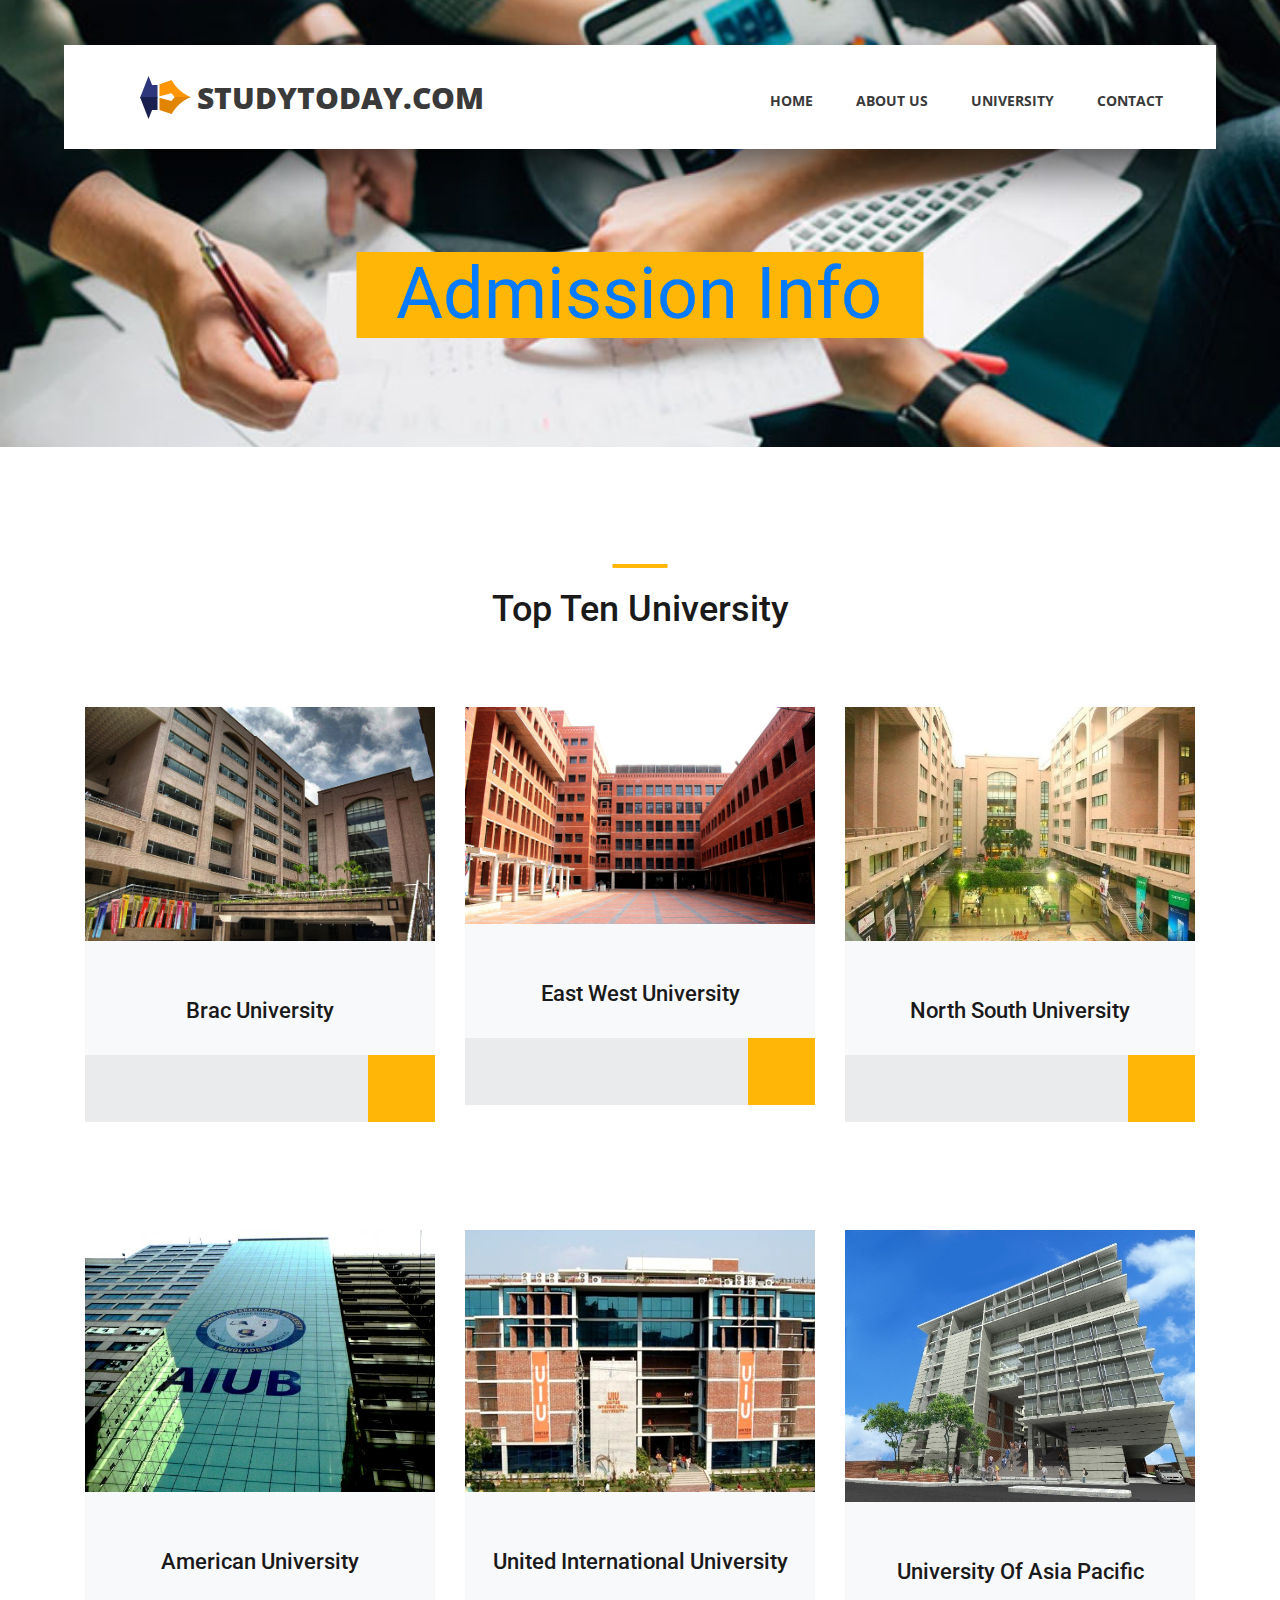
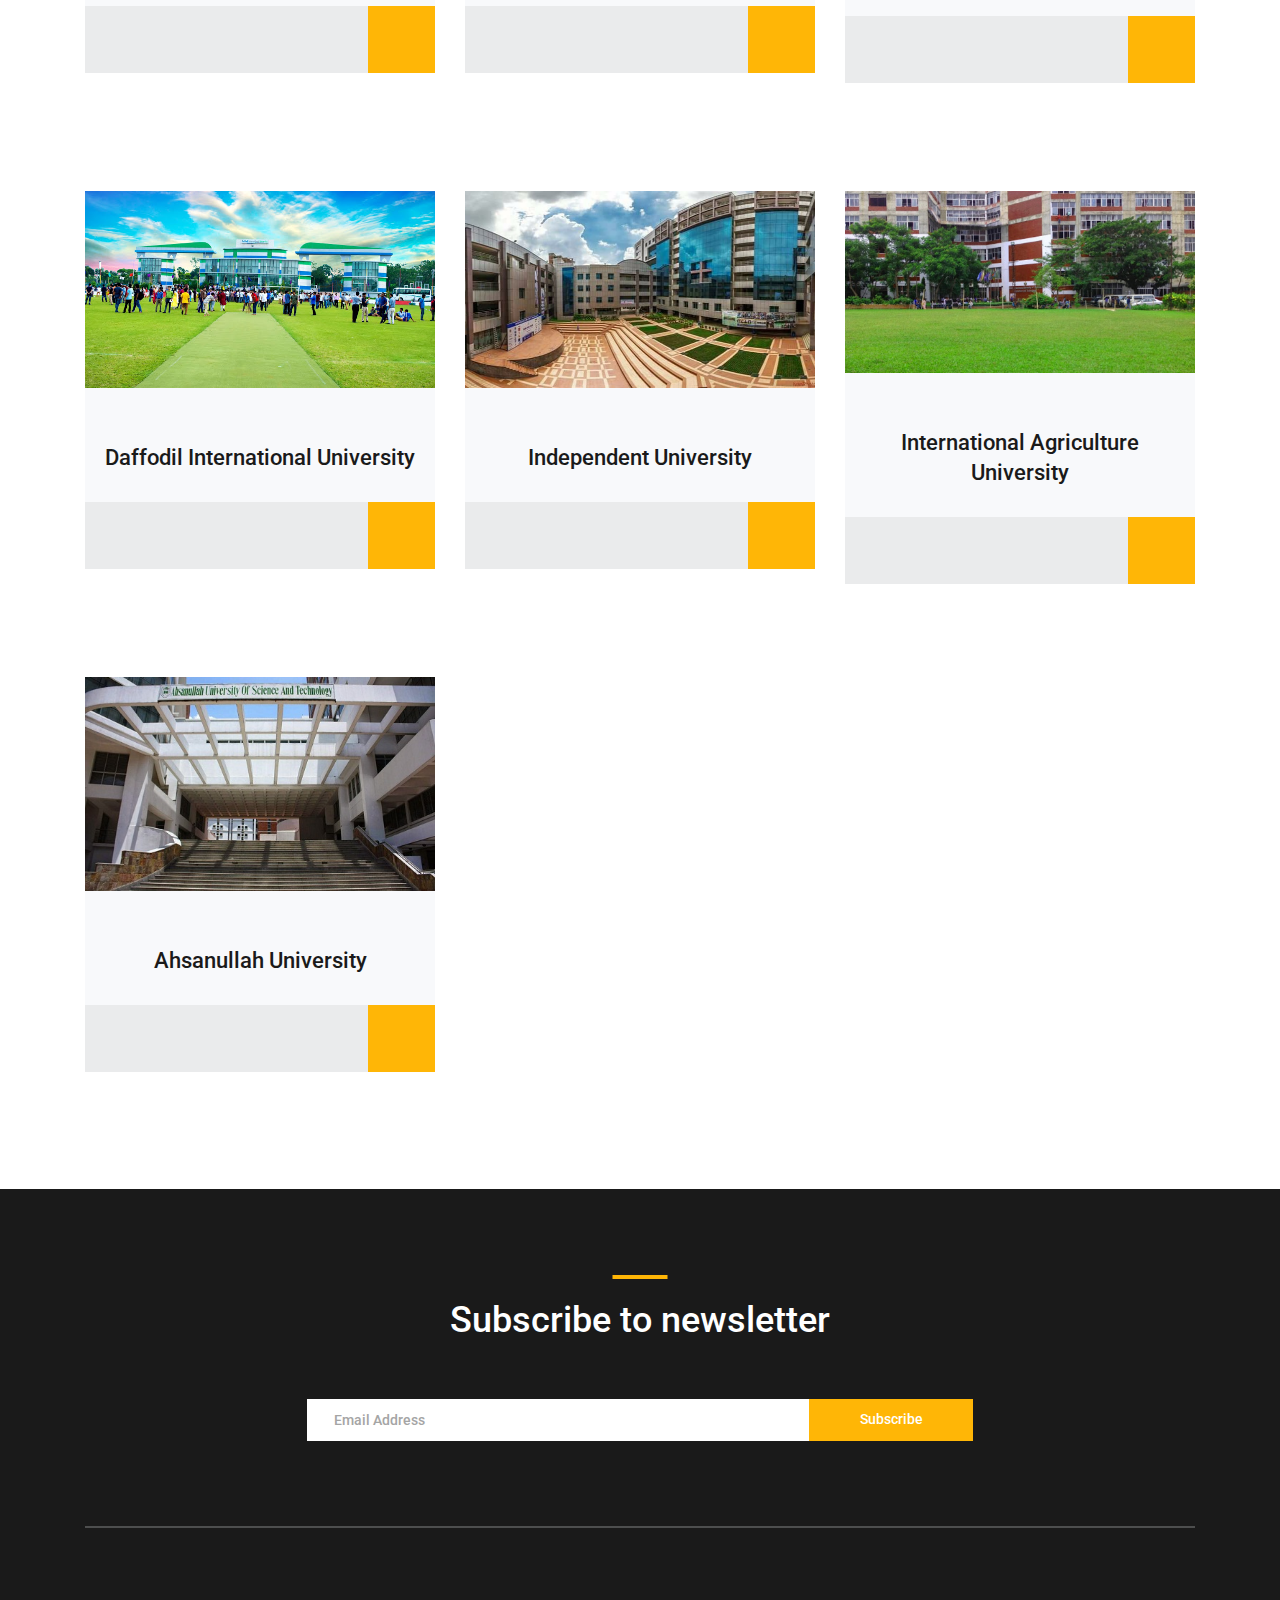
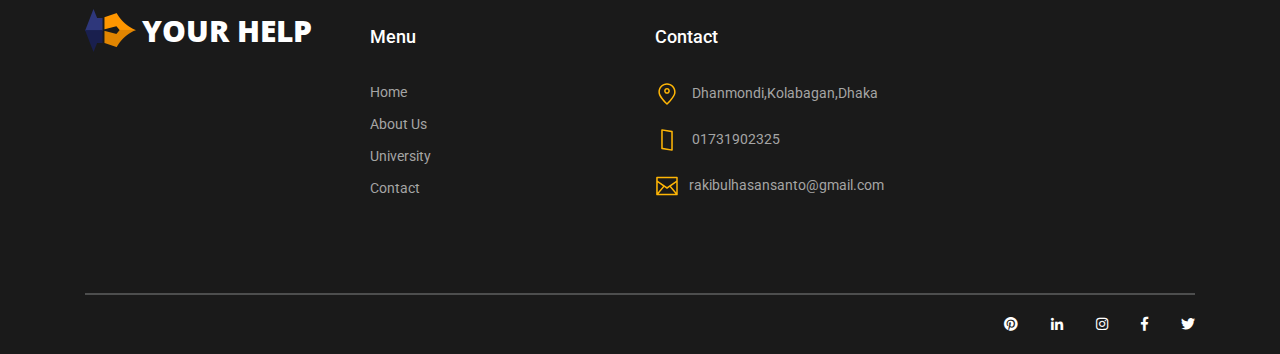
<file: courses.html>
<!DOCTYPE html>
<html lang="en">
<head>
<title>University</title>
<meta charset="utf-8">
<meta http-equiv="X-UA-Compatible" content="IE=edge">
<meta name="description" content="Course Project">
<meta name="viewport" content="width=device-width, initial-scale=1">
<link rel="stylesheet" type="text/css" href="styles/bootstrap4/bootstrap.min.css">
<link href="plugins/fontawesome-free-5.0.1/css/fontawesome-all.css" rel="stylesheet" type="text/css">
<link rel="stylesheet" type="text/css" href="styles/courses_styles.css">
<link rel="stylesheet" type="text/css" href="styles/courses_responsive.css">
</head>
<body>

<div class="super_container">

	<!-- Header -->

	<header class="header d-flex flex-row">
		<div class="header_content d-flex flex-row align-items-center">
			<!-- Logo -->
			<div class="logo_container">
				<div class="logo">
					<img src="images/logo.png" alt="">
					<span>StudyToday.com</span>
				</div>
			</div>

			<!-- Main Navigation -->
			<nav class="main_nav_container">
				<div class="main_nav">
					<ul class="main_nav_list">
						<li class="main_nav_item"><a href="index.html">home</a></li>
						<li class="main_nav_item"><a href="news.html">about us</a></li>
						<li class="main_nav_item"><a href="courses.html">University</a></li>
						
						<li class="main_nav_item"><a href="contact.html">contact</a></li>
					</ul>
				</div>
			</nav>
		</div>
		<div class="header_side d-flex flex-row justify-content-center align-items-center">
			<img src="images/phone-call.svg" alt="">
			<span><a href="tel:01684461642">Call +880 01684461642</a></span>
		</div>

		<!-- Hamburger -->
		<div class="hamburger_container">
			<i class="fas fa-bars trans_200"></i>
		</div>

	</header>
	
	<!-- Menu -->
	<div class="menu_container menu_mm">

		<!-- Menu Close Button -->
		<div class="menu_close_container">
			<div class="menu_close"></div>
		</div>

		<!-- Menu Items -->
		<div class="menu_inner menu_mm">
			<div class="menu menu_mm">
				<ul class="menu_list menu_mm">
					<li class="menu_item menu_mm"><a href="index.php">Home</a></li>
					<li class="menu_item menu_mm"><a href="news.php">About us</a></li>
					<li class="menu_item menu_mm"><a href="courses.php">Courses</a></li>
					
					<li class="menu_item menu_mm"><a href="contact.php">Contact</a></li>
				</ul>

				<!-- Menu Social -->
				
				<div class="menu_social_container menu_mm">
					<ul class="menu_social menu_mm">
						<li class="menu_social_item menu_mm"><a href="#"><i class="fab fa-pinterest"></i></a></li>
						<li class="menu_social_item menu_mm"><a href="#"><i class="fab fa-linkedin-in"></i></a></li>
						<li class="menu_social_item menu_mm"><a href="#"><i class="fab fa-instagram"></i></a></li>
						<li class="menu_social_item menu_mm"><a href="#"><i class="fab fa-facebook-f"></i></a></li>
						<li class="menu_social_item menu_mm"><a href="#"><i class="fab fa-twitter"></i></a></li>
					</ul>
				</div>

				<div class="menu_copyright menu_mm">Colorlib All rights reserved</div>
			</div>

		</div>

	</div>
	
	<!-- Home -->

	<div class="home">
		<div class="home_background_container prlx_parent">
			<div class="home_background prlx" style="background-image:url(images/course_2.jpg)"></div>
		</div>
		<div class="home_content">
			<h1><a href="ff.php">Admission Info</a></h1>
		</div>
	</div>

	<!-- Popular -->

	<div class="popular page_section">
		<div class="container">
			<div class="row">
				<div class="col">
					<div class="section_title text-center">
						<h1>Top Ten University </h1>
					</div>
				</div>
			</div>

			<div class="row course_boxes">
				
				<!-- Popular Course Item -->
				<div class="col-lg-4 course_box">
					<div class="card">
						<img class="card-img-top" src="images/Brack.jpg" alt="https://unsplash.com/@kellybrito">
						<div class="card-body text-center">
							<div class="card-title"><a href="http://www.bracu.ac.bd/">Brac University</a></div>
							<div class="card-text"></div>
						</div>
						<div class="price_box d-flex flex-row align-items-center">
							
							<div class="course_price d-flex flex-column align-items-center justify-content-center"><span></span></div>
						</div>
					</div>
				</div>

				<!-- Popular Course Item -->
				<div class="col-lg-4 course_box">
					<div class="card">
						<img class="card-img-top" src="images/ewu.jpg" alt="https://unsplash.com/@cikstefan">
						<div class="card-body text-center">
							<div class="card-title"><a href="http://www.ewubd.edu/">East West University</a></div>
							<div class="card-text"></div>
						</div>
						<div class="price_box d-flex flex-row align-items-center">
							
							<div class="course_price d-flex flex-column align-items-center justify-content-center"><span></span></div>
						</div>
					</div>
				</div>

				<!-- Popular Course Item -->
				<div class="col-lg-4 course_box">
					<div class="card">
						<img class="card-img-top" src="images/nsu.jpg" alt="https://unsplash.com/@dsmacinnes">
						<div class="card-body text-center">
							<div class="card-title"><a href="http://www.northsouth.edu/">North South University</a></div>
							<div class="card-text"></div>
						</div>
						<div class="price_box d-flex flex-row align-items-center">
							
							<div class="course_price d-flex flex-column align-items-center justify-content-center"><span></span></div>
						</div>
					</div>
				</div>

				<!-- Popular Course Item -->
				<div class="col-lg-4 course_box">
					<div class="card">
						<img class="card-img-top" src="images/aiub.jpg" alt="https://unsplash.com/@kellitungay">
						<div class="card-body text-center">
							<div class="card-title"><a href="http://www.aust.edu/">American University</a></div>
							<div class="card-text"></div>
						</div>
						<div class="price_box d-flex flex-row align-items-center">
							
							<div class="course_price d-flex flex-column align-items-center justify-content-center"><span></span></div>
						</div>
					</div>
				</div>

				<!-- Popular Course Item -->
				<div class="col-lg-4 course_box">
					<div class="card">
						<img class="card-img-top" src="images/uiu.jpg" alt="https://unsplash.com/@claybanks1989">
						<div class="card-body text-center">
							<div class="card-title"><a href="http://www.uiu.ac.bd/">United International University</a></div>
							<div class="card-text"></div>
						</div>
						<div class="price_box d-flex flex-row align-items-center">
						
							<div class="course_price d-flex flex-column align-items-center justify-content-center"><span></span></div>
						</div>
					</div>
				</div>

				<!-- Popular Course Item -->
				<div class="col-lg-4 course_box">
					<div class="card">
						<img class="card-img-top" src="images/uap.jpg" alt="https://unsplash.com/@element5digital">
						<div class="card-body text-center">
							<div class="card-title"><a href="http://www.uap-bd.edu/">University Of Asia Pacific</a></div>
							<div class="card-text"></div>
						</div>
						<div class="price_box d-flex flex-row align-items-center">
							
							<div class="course_price d-flex flex-column align-items-center justify-content-center"><span></span></div>
						</div>
					</div>
				</div>

				<!-- Popular Course Item -->
				<div class="col-lg-4 course_box">
					<div class="card">
						<img class="card-img-top" src="images/diu.jpg" alt="https://unsplash.com/@gaellemm">
						<div class="card-body text-center">
							<div class="card-title"><a href="https://daffodilvarsity.edu.bd/">Daffodil International University</a></div>
							<div class="card-text"></div>
						</div>
						<div class="price_box d-flex flex-row align-items-center">
							
							<div class="course_price d-flex flex-column align-items-center justify-content-center"><span></span></div>
						</div>
					</div>
				</div>

				<!-- Popular Course Item -->
				<div class="col-lg-4 course_box">
					<div class="card">
						<img class="card-img-top" src="images/iub.jpg" alt="https://unsplash.com/@juanmramosjr">
						<div class="card-body text-center">
							<div class="card-title"><a href="http://www.iub.edu.bd/">Independent University</a></div>
							<div class="card-text"></div>
						</div>
						<div class="price_box d-flex flex-row align-items-center">
							
							<div class="course_price d-flex flex-column align-items-center justify-content-center"><span></span></div>
						</div>
					</div>
				</div>

				<!-- Popular Course Item -->
				<div class="col-lg-4 course_box">
					<div class="card">
						<img class="card-img-top" src="images/IUBAT.jpg" alt="https://unsplash.com/@kimberlyfarmer">
						<div class="card-body text-center">
							<div class="card-title"><a href="http://iubat.edu/web1/">International Agriculture University</a></div>
							<div class="card-text"></div>
						</div>
						<div class="price_box d-flex flex-row align-items-center">
							
							<div class="course_price d-flex flex-column align-items-center justify-content-center"><span></span></div>
						</div>
					</div>
				</div>
				<!-- Popular Course Item -->
				<div class="col-lg-4 course_box">
					<div class="card">
						<img class="card-img-top" src="images/au.jpg" alt="https://unsplash.com/@kimberlyfarmer">
						<div class="card-body text-center">
							<div class="card-title"><a href="http://www.aust.edu/">Ahsanullah University</a></div>
							<div class="card-text"></div>
						</div>
						<div class="price_box d-flex flex-row align-items-center">
							
							<div class="course_price d-flex flex-column align-items-center justify-content-center"><span></span></div>
						</div>
					</div>
				</div>


			</div>
		</div>		
	</div>

	<!-- Footer -->

	<footer class="footer">
		<div class="container">
			
			<!-- Newsletter -->

			<div class="newsletter">
				<div class="row">
					<div class="col">
						<div class="section_title text-center">
							<h1>Subscribe to newsletter</h1>
						</div>
					</div>
				</div>

				<div class="row">
					<div class="col text-center">
						<div class="newsletter_form_container mx-auto">
							<form action="post">
								<div class="newsletter_form d-flex flex-md-row flex-column flex-xs-column align-items-center justify-content-center">
									<input id="newsletter_email" class="newsletter_email" type="email" placeholder="Email Address" required="required" data-error="Valid email is required.">
									<button id="newsletter_submit" type="submit" class="newsletter_submit_btn trans_300" value="Submit">Subscribe</button>
								</div>
							</form>
						</div>
					</div>
				</div>

			</div>

			<!-- Footer Content -->

			<div class="footer_content">
				<div class="row">

					<!-- Footer Column - About -->
					<div class="col-lg-3 footer_col">

						<!-- Logo -->
						<div class="logo_container">
							<div class="logo">
								<img src="images/logo.png" alt="">
								<span>Your help</span>
							</div>
						</div>

						<p class="footer_about_text"></p>

					</div>

					<!-- Footer Column - Menu -->

					<div class="col-lg-3 footer_col">
						<div class="footer_column_title">Menu</div>
						<div class="footer_column_content">
							<ul>
								<li class="footer_list_item"><a href="index.php">Home</a></li>
								<li class="footer_list_item"><a href="news.php">About Us</a></li>
								<li class="footer_list_item"><a href="#">University</a></li>
								
								<li class="footer_list_item"><a href="contact.php">Contact</a></li>
							</ul>
						</div>
					</div>

					

						<!-- Footer Column - Contact -->

					<div class="col-lg-3 footer_col">
						<div class="footer_column_title">Contact</div>
						<div class="footer_column_content">
							<ul>
								<li class="footer_contact_item">
									<div class="footer_contact_icon">
										<img src="images/placeholder.svg" alt="https://www.flaticon.com/authors/lucy-g">
									</div>
									Dhanmondi,Kolabagan,Dhaka
								</li>
								<li class="footer_contact_item">
									<div class="footer_contact_icon">
										<img src="images/smartphone.svg" alt="https://www.flaticon.com/authors/lucy-g">
									</div>
									01731902325
								</li>
								<li class="footer_contact_item">
									<div class="footer_contact_icon">
										<img src="images/envelope.svg" alt="https://www.flaticon.com/authors/lucy-g">
									</div>rakibulhasansanto@gmail.com
								</li>
							</ul>
						</div>
					</div>

				</div>
			</div>
				<!-- Footer Copyright -->

			<div class="footer_bar d-flex flex-column flex-sm-row align-items-center">
				
				<div class="footer_social ml-sm-auto">
					<ul class="menu_social">
						<li class="menu_social_item"><a href="#"><i class="fab fa-pinterest"></i></a></li>
						<li class="menu_social_item"><a href="#"><i class="fab fa-linkedin-in"></i></a></li>
						<li class="menu_social_item"><a href="https://www.instagram.com/rh_santo/"><i class="fab fa-instagram"></i></a></li>
						<li class="menu_social_item"><a href="https://www.facebook.com/rh.santo.186"><i class="fab fa-facebook-f"></i></a></li>
						<li class="menu_social_item"><a href="https://twitter.com/login?lang=en"><i class="fab fa-twitter"></i></a></li>
					</ul>
				</div>
			</div>

		</div>
	</footer>

</div>

<script src="js/jquery-3.2.1.min.js"></script>
<script src="styles/bootstrap4/popper.js"></script>
<script src="styles/bootstrap4/bootstrap.min.js"></script>
<script src="plugins/greensock/TweenMax.min.js"></script>
<script src="plugins/greensock/TimelineMax.min.js"></script>
<script src="plugins/scrollmagic/ScrollMagic.min.js"></script>
<script src="plugins/greensock/animation.gsap.min.js"></script>
<script src="plugins/greensock/ScrollToPlugin.min.js"></script>
<script src="plugins/scrollTo/jquery.scrollTo.min.js"></script>
<script src="plugins/easing/easing.js"></script>
<script src="js/courses_custom.js"></script>

</body>
</html>
</file>
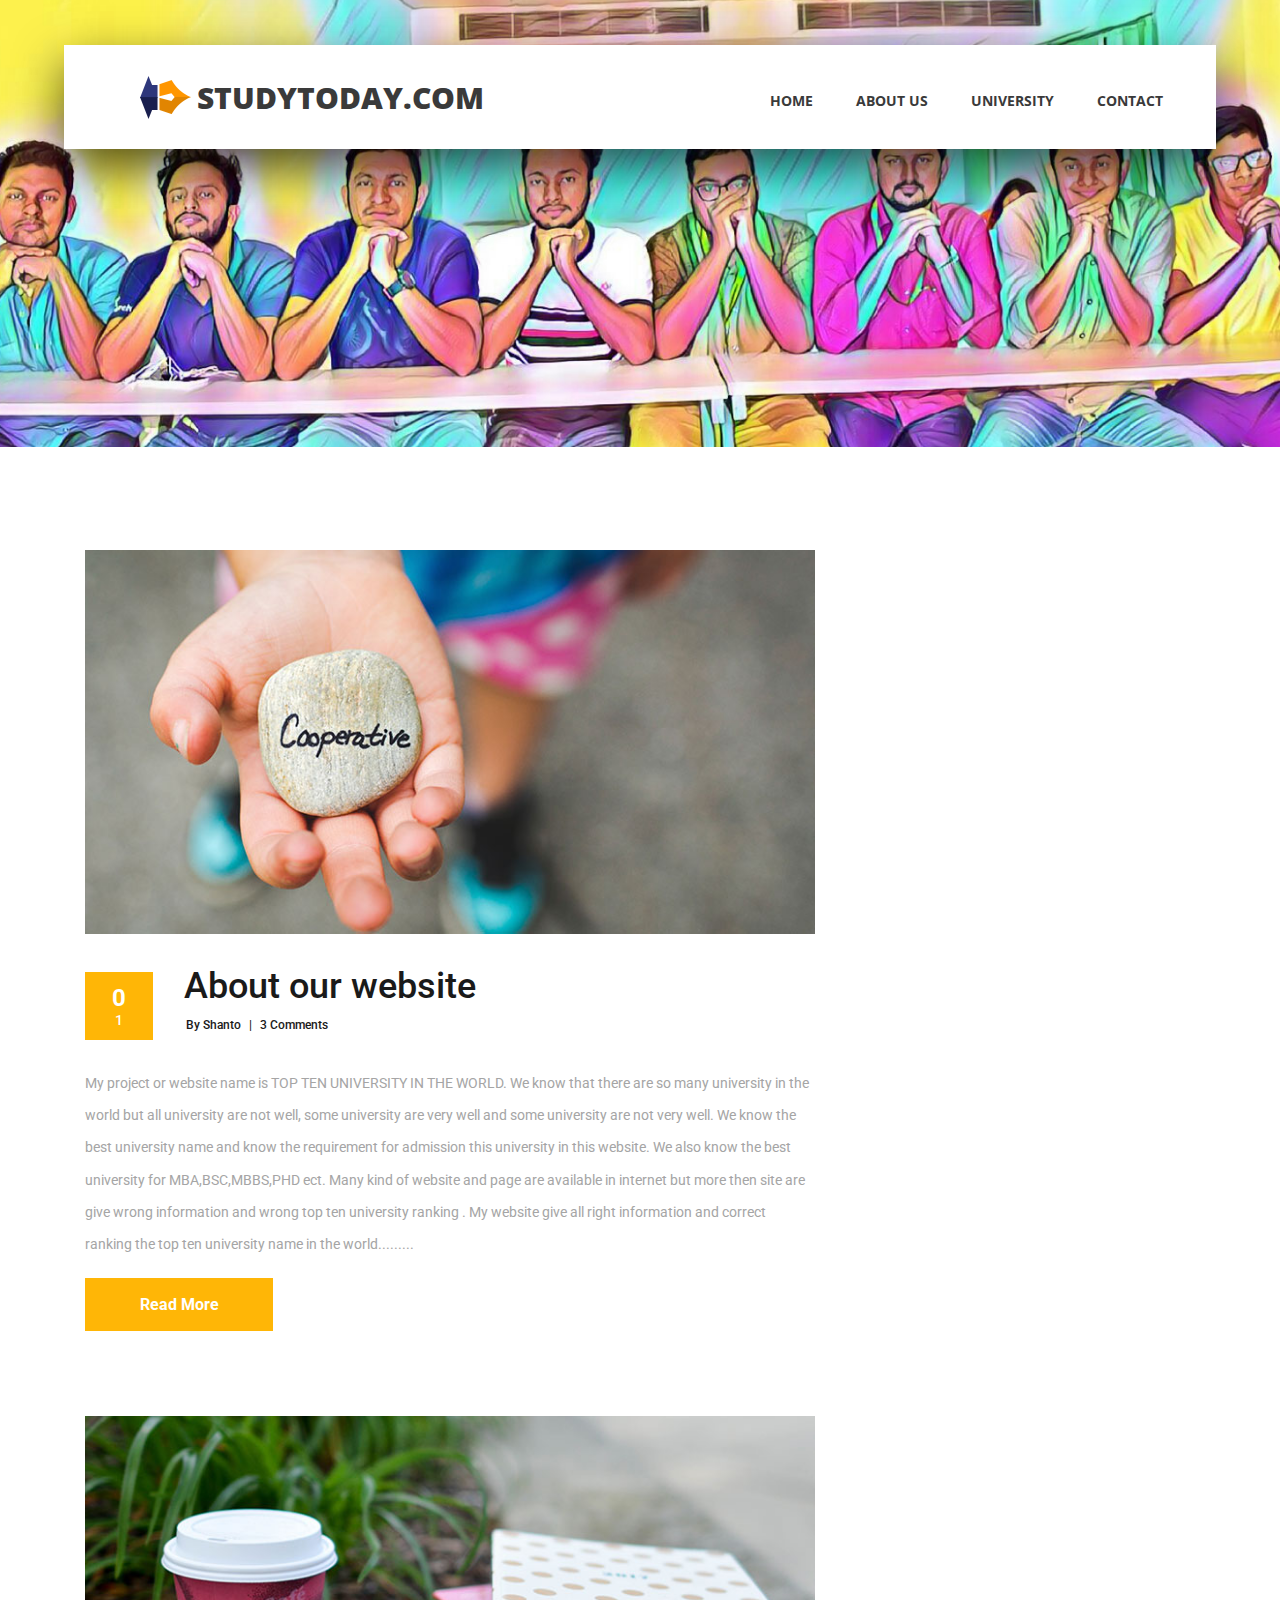
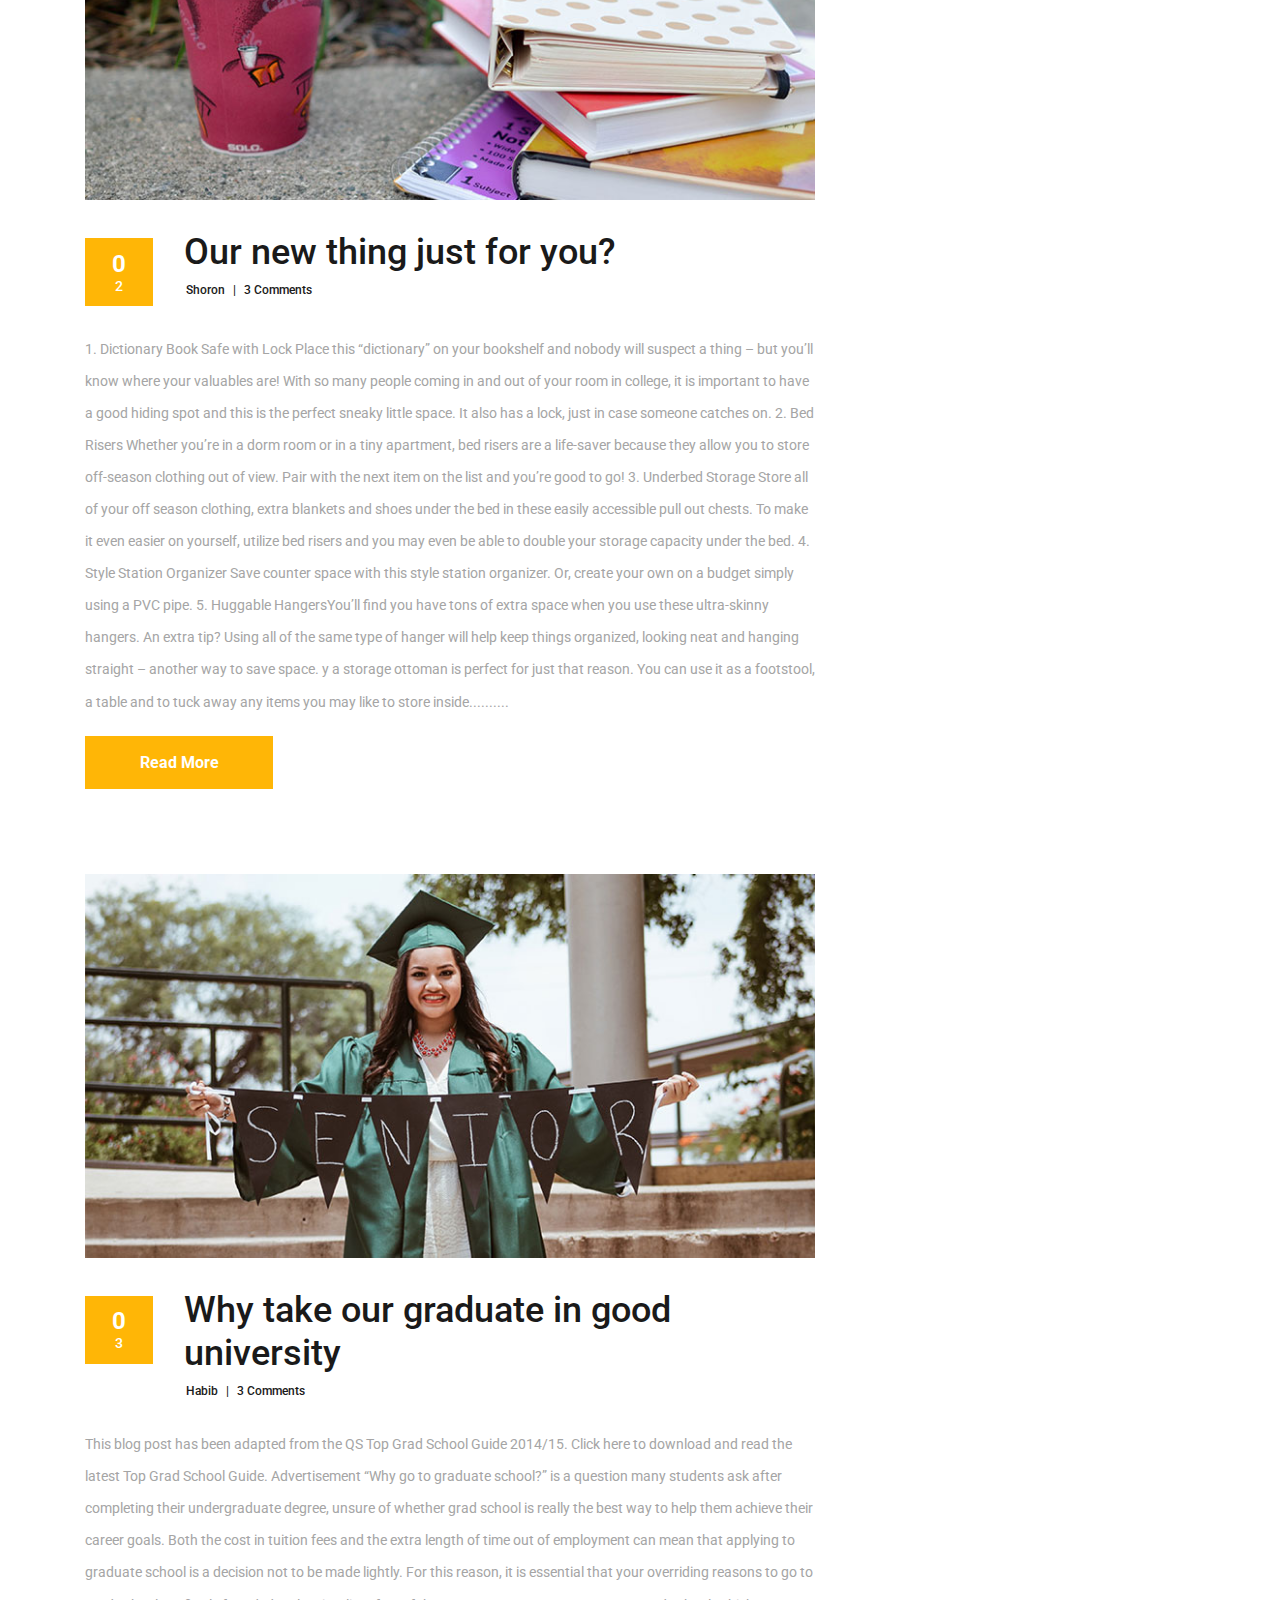
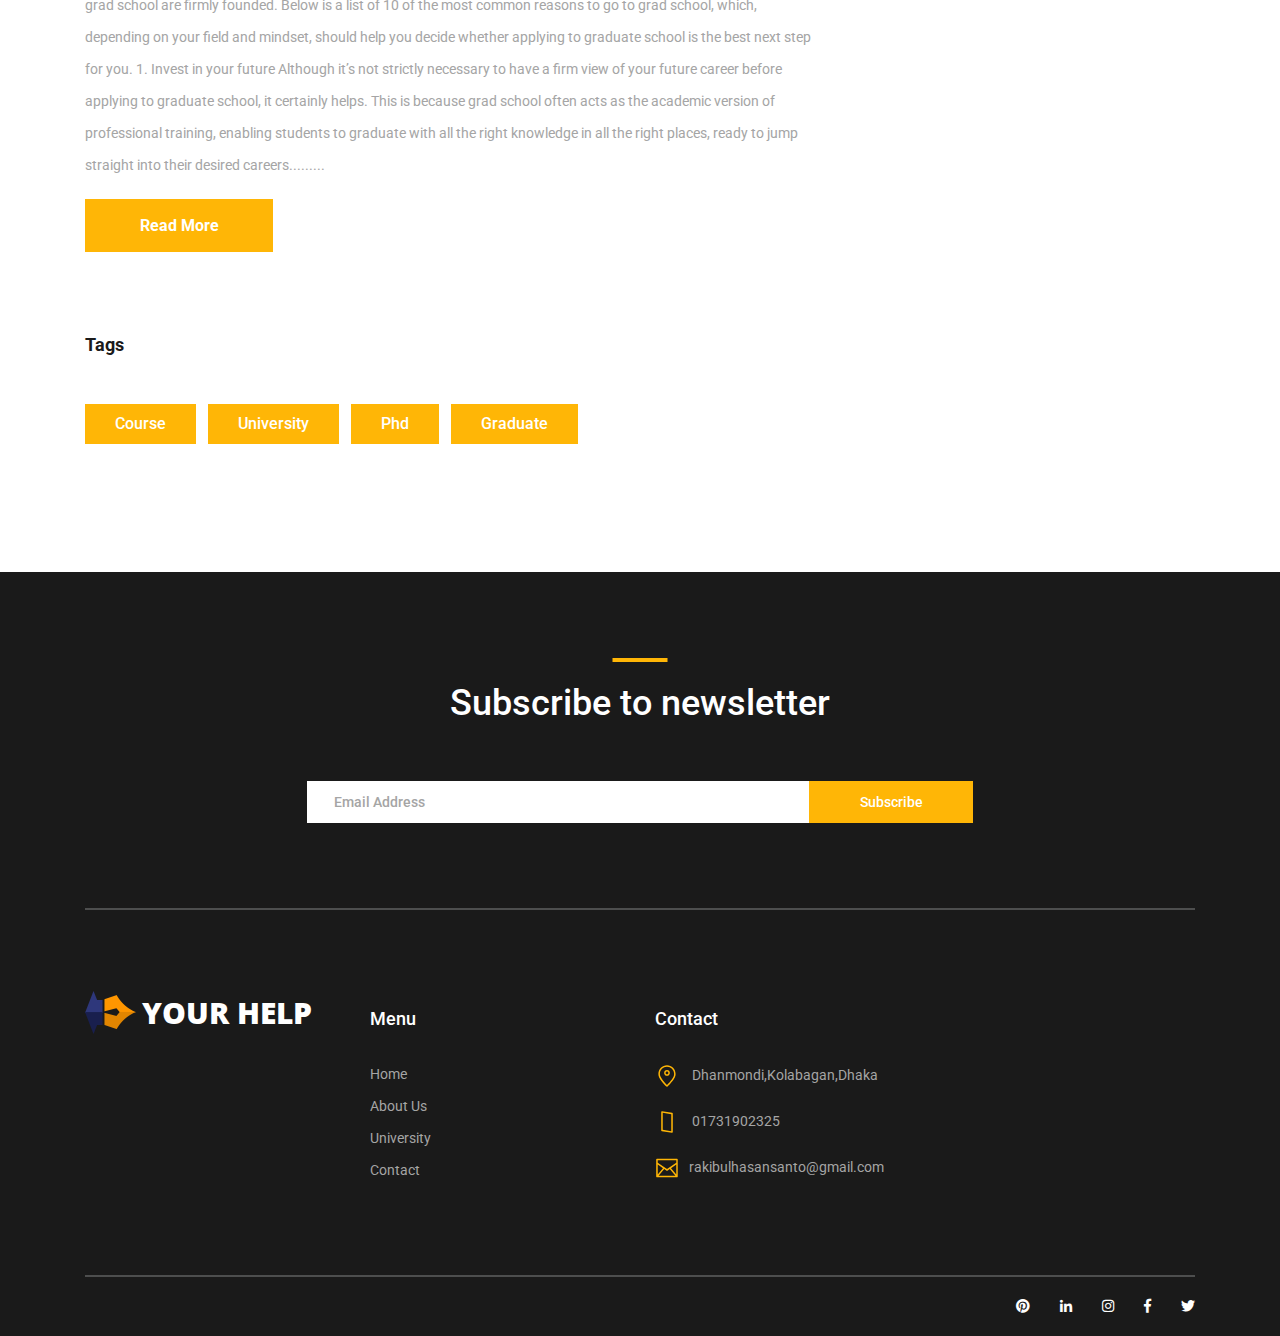
<file: news.html>
<!DOCTYPE html>
<html lang="en">
<head>
<title>Aboutus</title>
<meta charset="utf-8">
<meta http-equiv="X-UA-Compatible" content="IE=edge">
<meta name="description" content="Course Project">
<meta name="viewport" content="width=device-width, initial-scale=1">
<link rel="stylesheet" type="text/css" href="styles/bootstrap4/bootstrap.min.css">
<link href="plugins/fontawesome-free-5.0.1/css/fontawesome-all.css" rel="stylesheet" type="text/css">
<link rel="stylesheet" type="text/css" href="styles/news_styles.css">
<link rel="stylesheet" type="text/css" href="styles/news_responsive.css">
</head>
<body>

<div class="super_container">

	<!-- Header -->

	<header class="header d-flex flex-row">
		<div class="header_content d-flex flex-row align-items-center">
			<!-- Logo -->
			<div class="logo_container">
				<div class="logo">
					<img src="images/logo.png" alt="">
					<span>StudyToday.com</span>
				</div>
			</div>

			<!-- Main Navigation -->
			<nav class="main_nav_container">
				<div class="main_nav">
					<ul class="main_nav_list">
						<li class="main_nav_item"><a href="index.html">home</a></li>
						<li class="main_nav_item"><a href="news.html">about us</a></li>
						<li class="main_nav_item"><a href="courses.html">University</a></li>
						
						<li class="main_nav_item"><a href="contact.html">contact</a></li>
					</ul>
				</div>
			</nav>
		</div>
		<div class="header_side d-flex flex-row justify-content-center align-items-center">
			<img src="images/phone-call.svg" alt="">
			<span><a href="tel:01684461642">Call +880 01684461642</a></span>
		</div>

		<!-- Hamburger -->
		<div class="hamburger_container">
			<i class="fas fa-bars trans_200"></i>
		</div>

	</header>
	
	<!-- Menu -->
	<div class="menu_container menu_mm">

		<!-- Menu Close Button -->
		<div class="menu_close_container">
			<div class="menu_close"></div>
		</div>

		<!-- Menu Items -->
		<div class="menu_inner menu_mm">
			<div class="menu menu_mm">
				<ul class="menu_list menu_mm">
					<li class="menu_item menu_mm"><a href="index.html">Home</a></li>
					<li class="menu_item menu_mm"><a href="#">About us</a></li>
					<li class="menu_item menu_mm"><a href="courses.html">Courses</a></li>
					<li class="menu_item menu_mm"><a href="elements.html">Elements</a></li>
					<li class="menu_item menu_mm"><a href="#">News</a></li>
					<li class="menu_item menu_mm"><a href="contact.html">Contact</a></li>
				</ul>

				<!-- Menu Social -->
				
				<div class="menu_social_container menu_mm">
					<ul class="menu_social menu_mm">
						<li class="menu_social_item menu_mm"><a href="#"><i class="fab fa-pinterest"></i></a></li>
						<li class="menu_social_item menu_mm"><a href="#"><i class="fab fa-linkedin-in"></i></a></li>
						<li class="menu_social_item menu_mm"><a href="#"><i class="fab fa-instagram"></i></a></li>
						<li class="menu_social_item menu_mm"><a href="#"><i class="fab fa-facebook-f"></i></a></li>
						<li class="menu_social_item menu_mm"><a href="#"><i class="fab fa-twitter"></i></a></li>
					</ul>
				</div>

				<div class="menu_copyright menu_mm"><!-- Link back to Colorlib can't be removed. Template is licensed under CC BY 3.0. -->
Copyright &copy;<script>document.write(new Date().getFullYear());</script> All rights reserved | This template is made with <i class="fa fa-heart" aria-hidden="true"></i> by <a href="https://colorlib.com" target="_blank">Colorlib</a>
<!-- Link back to Colorlib can't be removed. Template is licensed under CC BY 3.0. --></div>
			</div>

		</div>

	</div>
	
	<!-- Home -->

	<div class="home">
		<div class="home_background_container prlx_parent">
			<div class="home_background prlx" style="background-image:url(images/PicsArt_07-09-02.24.34.jpg)"></div>
		</div>
		
	</div>

	<!-- News -->

	<div class="news">
		<div class="container">
			<div class="row">
				
				<!-- News Column -->

				<div class="col-lg-8">
					
					<div class="news_posts">
						<!-- News Post -->
						<div class="news_post">
							<div class="news_post_image">
								<img src="images/news_1.jpg" alt="https://unsplash.com/@dsmacinnes">
							</div>
							<div class="news_post_top d-flex flex-column flex-sm-row">
								<div class="news_post_date_container">
									<div class="news_post_date d-flex flex-column align-items-center justify-content-center">
										<div>0</div>
										<div>1</div>
									</div>
								</div>
								<div class="news_post_title_container">
									<div class="news_post_title">
										<a href="news_post.html">About our website</a>
									</div>
									<div class="news_post_meta">
										<span class="news_post_author"><a href="#">By Shanto</a></span>
										<span>|</span>
										<span class="news_post_comments"><a href="#">3 Comments</a></span>
									</div>
								</div>
							</div>
							<div class="news_post_text">
								<p> My project or website name is TOP TEN UNIVERSITY IN THE
WORLD. We know that there are so many university in the
world but all university are not well, some university are very
well and some university are not very well. We know the best
university name and know the requirement for admission this
university in this website. We also know the best university for
MBA,BSC,MBBS,PHD ect. Many kind of website and page are
available in internet but more then site are give wrong
information and wrong top ten university ranking . My website
give all right information and correct ranking the top ten
university name in the world.........
</p>
							</div>
							<div class="news_post_button text-center trans_200">
								<a href="news_post.php">Read More</a>
							</div>
						</div>

						<!-- News Post -->
						<div class="news_post">
							<div class="news_post_image">
								<img src="images/news_2.jpg" alt="https://unsplash.com/@dsmacinnes">
							</div>
							<div class="news_post_top d-flex flex-column flex-sm-row">
								<div class="news_post_date_container">
									<div class="news_post_date d-flex flex-column align-items-center justify-content-center">
										<div>0</div>
										<div>2</div>
									</div>
								</div>
								<div class="news_post_title_container">
									<div class="news_post_title">
										<a href="news_post.html">Our new thing just for you?</a>
									</div>
									<div class="news_post_meta">
										<span class="news_post_author"><a href="#">Shoron</a></span>
										<span>|</span>
										<span class="news_post_comments"><a href="#">3 Comments</a></span>
									</div>
								</div>
							</div>
							<div class="news_post_text">
								<p>
1.	Dictionary Book Safe with Lock
Place this “dictionary” on your bookshelf and nobody will suspect a thing – but you’ll know where your valuables are! With so many people coming in and out of your room in college, it is important to have a good hiding spot and this is the perfect sneaky little space. It also has a lock, just in case someone catches on.
2.	Bed Risers
Whether you’re in a dorm room or in a tiny apartment, bed risers are a life-saver because they allow you to store off-season clothing out of view. Pair with the next item on the list and you’re good to go!
3.	Underbed Storage
Store all of your off season clothing, extra blankets and shoes under the bed in these easily accessible pull out chests. To make it even easier on yourself, utilize bed risers and you may even be able to double your storage capacity under the bed.
4.	Style Station Organizer
Save counter space with this style station organizer. 
Or, create your own on a budget simply using a PVC pipe.
5.	Huggable HangersYou’ll find you have tons of extra space when you use these ultra-skinny hangers. An extra tip? Using all of the same type of hanger will help keep things organized, looking neat and hanging straight – another way to save space.
y a storage ottoman is perfect for just that reason. You can use it as a footstool, a table and to tuck away any items you may like to store inside..........
</p>
							</div>
							<div class="news_post_button text-center trans_200">
								<a href="news_post2.php">Read More</a>
							</div>
						</div>

						<!-- News Post -->
						<div class="news_post">
							<div class="news_post_image">
								<img src="images/news_3.jpg" alt="https://unsplash.com/@dsmacinnes">
							</div>
							<div class="news_post_top d-flex flex-column flex-sm-row">
								<div class="news_post_date_container">
									<div class="news_post_date d-flex flex-column align-items-center justify-content-center">
										<div>0</div>
										<div>3</div>
									</div>
								</div>
								<div class="news_post_title_container">
									<div class="news_post_title">
										<a href="news_post.html">Why take our graduate in good university</a>
									</div>
									<div class="news_post_meta">
										<span class="news_post_author"><a href="#">Habib</a></span>
										<span>|</span>
										<span class="news_post_comments"><a href="#">3 Comments</a></span>
									</div>
								</div>
							</div>
							<div class="news_post_text">
								<p> This blog post has been adapted from the QS Top Grad School Guide 2014/15. Click here to download and read the latest Top Grad School Guide.


Advertisement
“Why go to graduate school?” is a question many students ask after completing their undergraduate degree, unsure of whether grad school is really the best way to help them achieve their career goals. Both the cost in tuition fees and the extra length of time out of employment can mean that applying to graduate school is a decision not to be made lightly.

For this reason, it is essential that your overriding reasons to go to grad school are firmly founded. Below is a list of 10 of the most common reasons to go to grad school, which, depending on your field and mindset, should help you decide whether applying to graduate school is the best next step for you.

1. Invest in your future
Although it’s not strictly necessary to have a firm view of your future career before applying to graduate school, it certainly helps. This is because grad school often acts as the academic version of professional training, enabling students to graduate with all the right knowledge in all the right places, ready to jump straight into their desired careers.........</p>
							</div>
							<div class="news_post_button text-center trans_200">
								<a href="news_post3.php">Read More</a>
							</div>
						</div>
					</div>

				

				

						


						<!-- Tags -->

						<div class="sidebar_section">
							<div class="sidebar_section_title">
								<h3>Tags</h3>
							</div>
							<div class="tags d-flex flex-row flex-wrap">
								<div class="tag"><a href="https://en.wikipedia.org/wiki/List_of_engineering_branches">Course</a></div>
								<div class="tag"><a href="courses.php">University</a></div>
								
								
								<div class="tag"><a href="https://en.wikipedia.org/wiki/Doctor_of_Philosophy">Phd</a></div>
								<div class="tag"><a href="https://en.wikipedia.org/wiki/Graduate">Graduate</a></div>
							</div>
						</div>

					</div>
				</div>
			</div>
		</div>
	</div>

	<!-- Footer -->

	<footer class="footer">
		<div class="container">
			
			<!-- Newsletter -->

			<div class="newsletter">
				<div class="row">
					<div class="col">
						<div class="section_title text-center">
							<h1>Subscribe to newsletter</h1>
						</div>
					</div>
				</div>

				<div class="row">
					<div class="col text-center">
						<div class="newsletter_form_container mx-auto">
							<form action="post">
								<div class="newsletter_form d-flex flex-md-row flex-column flex-xs-column align-items-center justify-content-center">
									<input id="newsletter_email" class="newsletter_email" type="email" placeholder="Email Address" required="required" data-error="Valid email is required.">
									<button id="newsletter_submit" type="submit" class="newsletter_submit_btn trans_300" value="Submit">Subscribe</button>
								</div>
							</form>
						</div>
					</div>
				</div>

			</div>

			<!-- Footer Content -->

			<div class="footer_content">
				<div class="row">

					<!-- Footer Column - About -->
					<div class="col-lg-3 footer_col">

						<!-- Logo -->
						<div class="logo_container">
							<div class="logo">
								<img src="images/logo.png" alt="">
								<span>Your Help</span>
							</div>
						</div>

						<p class="footer_about_text"></p>

					</div>

					<!-- Footer Column - Menu -->

					<div class="col-lg-3 footer_col">
						<div class="footer_column_title">Menu</div>
						<div class="footer_column_content">
							<ul>
								<li class="footer_list_item"><a href="index.php">Home</a></li>
								<li class="footer_list_item"><a href="news.php">About Us</a></li>
								<li class="footer_list_item"><a href="courses.php">University</a></li>
								
								<li class="footer_list_item"><a href="contact.php">Contact</a></li>
							</ul>
						</div>
					</div>

					<!-- Footer Column - Usefull Links -->


					<!-- Footer Column - Contact -->

					<div class="col-lg-3 footer_col">
						<div class="footer_column_title">Contact</div>
						<div class="footer_column_content">
							<ul>
								<li class="footer_contact_item">
									<div class="footer_contact_icon">
										<img src="images/placeholder.svg" alt="https://www.flaticon.com/authors/lucy-g">
									</div>
									Dhanmondi,Kolabagan,Dhaka
								</li>
								<li class="footer_contact_item">
									<div class="footer_contact_icon">
										<img src="images/smartphone.svg" alt="https://www.flaticon.com/authors/lucy-g">
									</div>
									01731902325
								</li>
								<li class="footer_contact_item">
									<div class="footer_contact_icon">
										<img src="images/envelope.svg" alt="https://www.flaticon.com/authors/lucy-g">
									</div>rakibulhasansanto@gmail.com
								</li>
							</ul>
						</div>
					</div>

				</div>
			</div>

			<!-- Footer Copyright -->

			<div class="footer_bar d-flex flex-column flex-sm-row align-items-center">
				
				<div class="footer_social ml-sm-auto">
					<ul class="menu_social">
						<li class="menu_social_item"><a href="#"><i class="fab fa-pinterest"></i></a></li>
						<li class="menu_social_item"><a href="#"><i class="fab fa-linkedin-in"></i></a></li>
						<li class="menu_social_item"><a href="https://www.instagram.com/rh_santo/"><i class="fab fa-instagram"></i></a></li>
						<li class="menu_social_item"><a href="https://www.facebook.com/rh.santo.186"><i class="fab fa-facebook-f"></i></a></li>
						<li class="menu_social_item"><a href="https://twitter.com/login?lang=en"><i class="fab fa-twitter"></i></a></li>
					</ul>
				</div>
			</div>

		</div>
	</footer>

</div>


<script src="js/jquery-3.2.1.min.js"></script>
<script src="styles/bootstrap4/popper.js"></script>
<script src="styles/bootstrap4/bootstrap.min.js"></script>
<script src="plugins/greensock/TweenMax.min.js"></script>
<script src="plugins/greensock/TimelineMax.min.js"></script>
<script src="plugins/scrollmagic/ScrollMagic.min.js"></script>
<script src="plugins/greensock/animation.gsap.min.js"></script>
<script src="plugins/greensock/ScrollToPlugin.min.js"></script>
<script src="plugins/scrollTo/jquery.scrollTo.min.js"></script>
<script src="plugins/easing/easing.js"></script>
<script src="js/news_custom.js"></script>

</body>
</html>
</file>
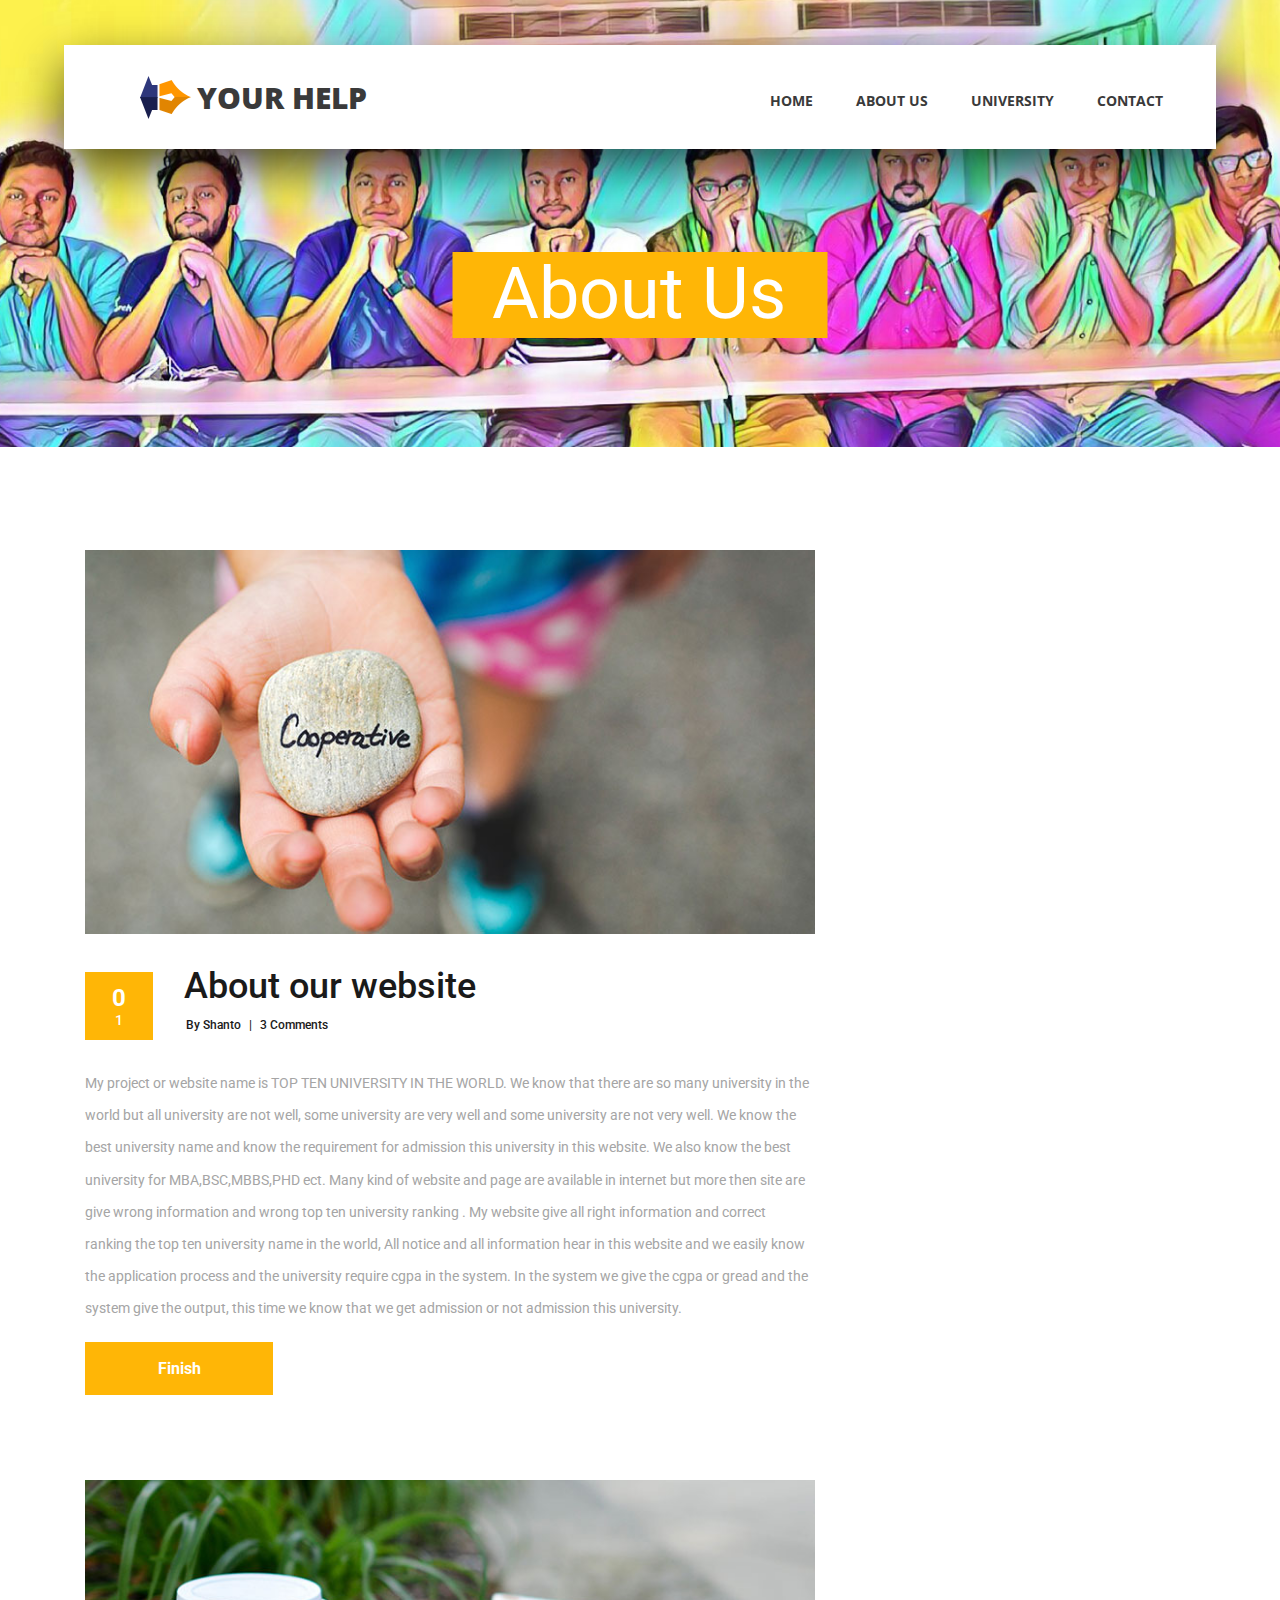
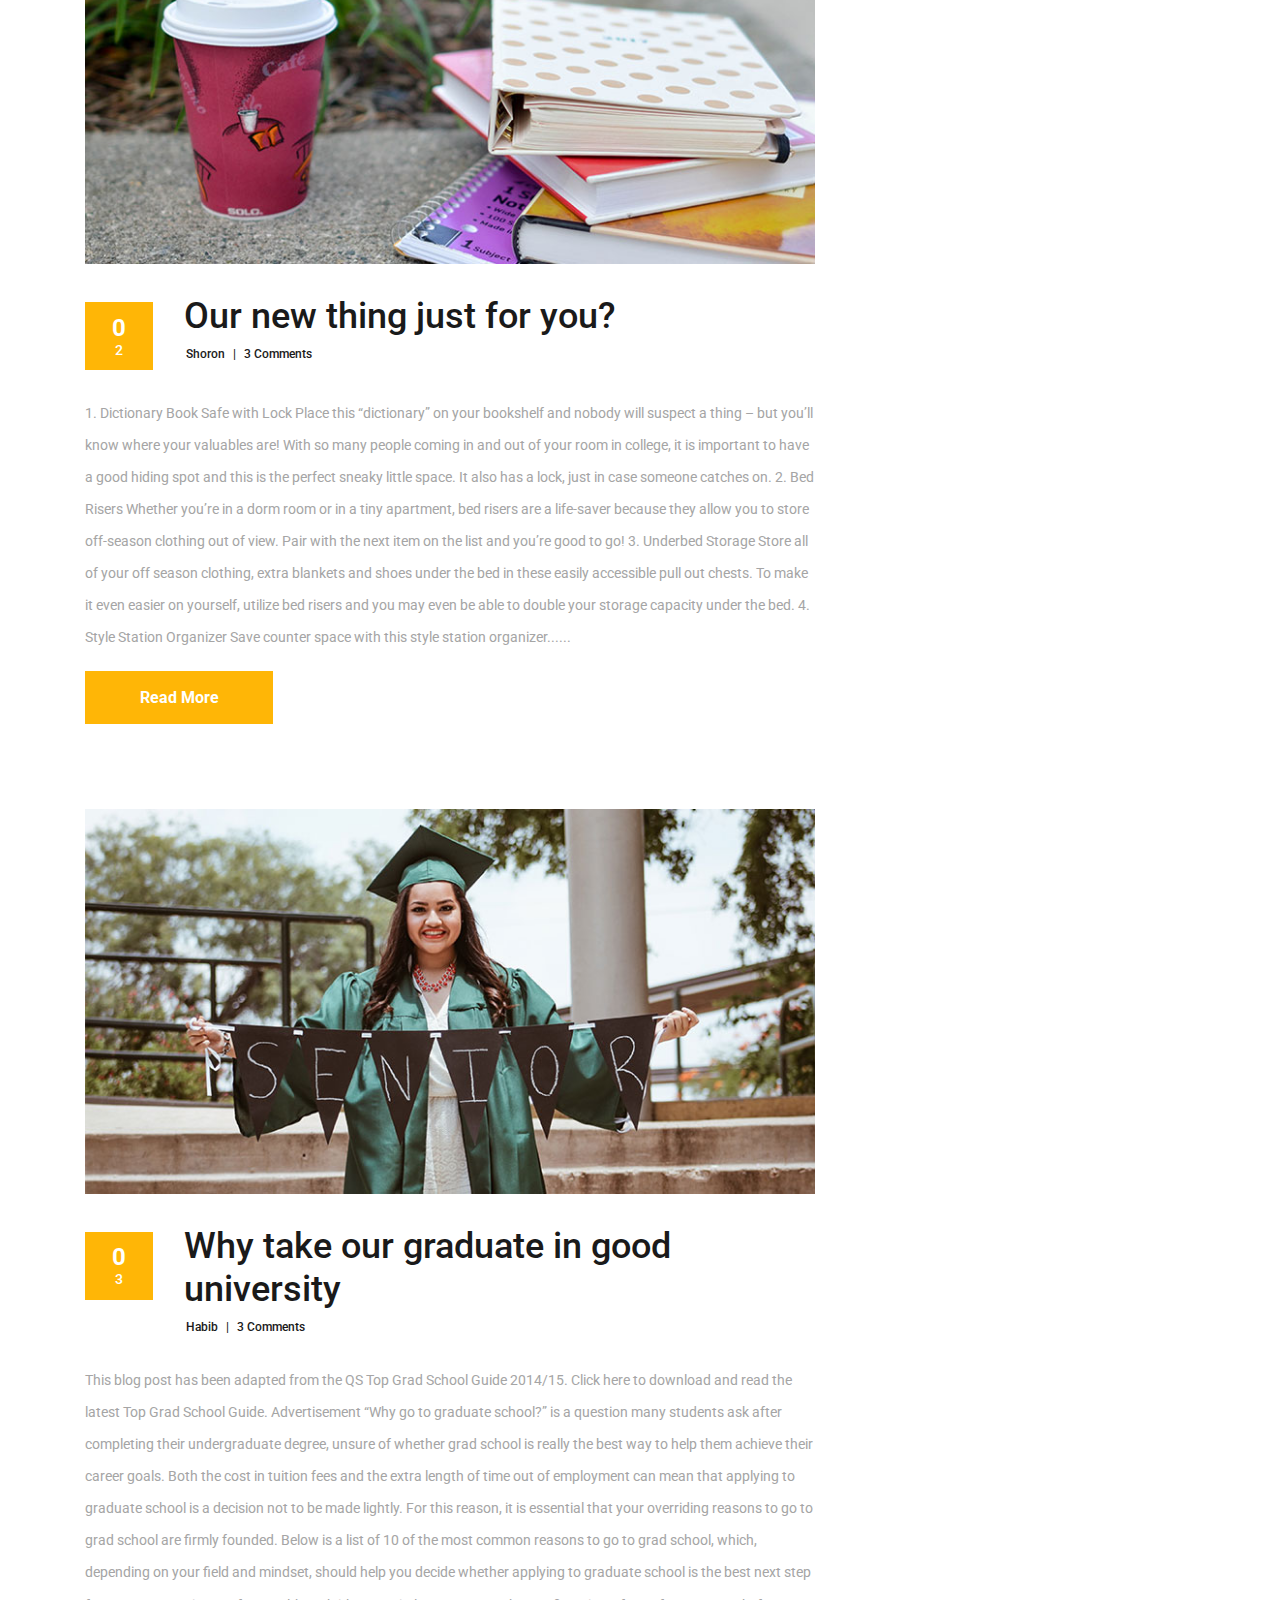
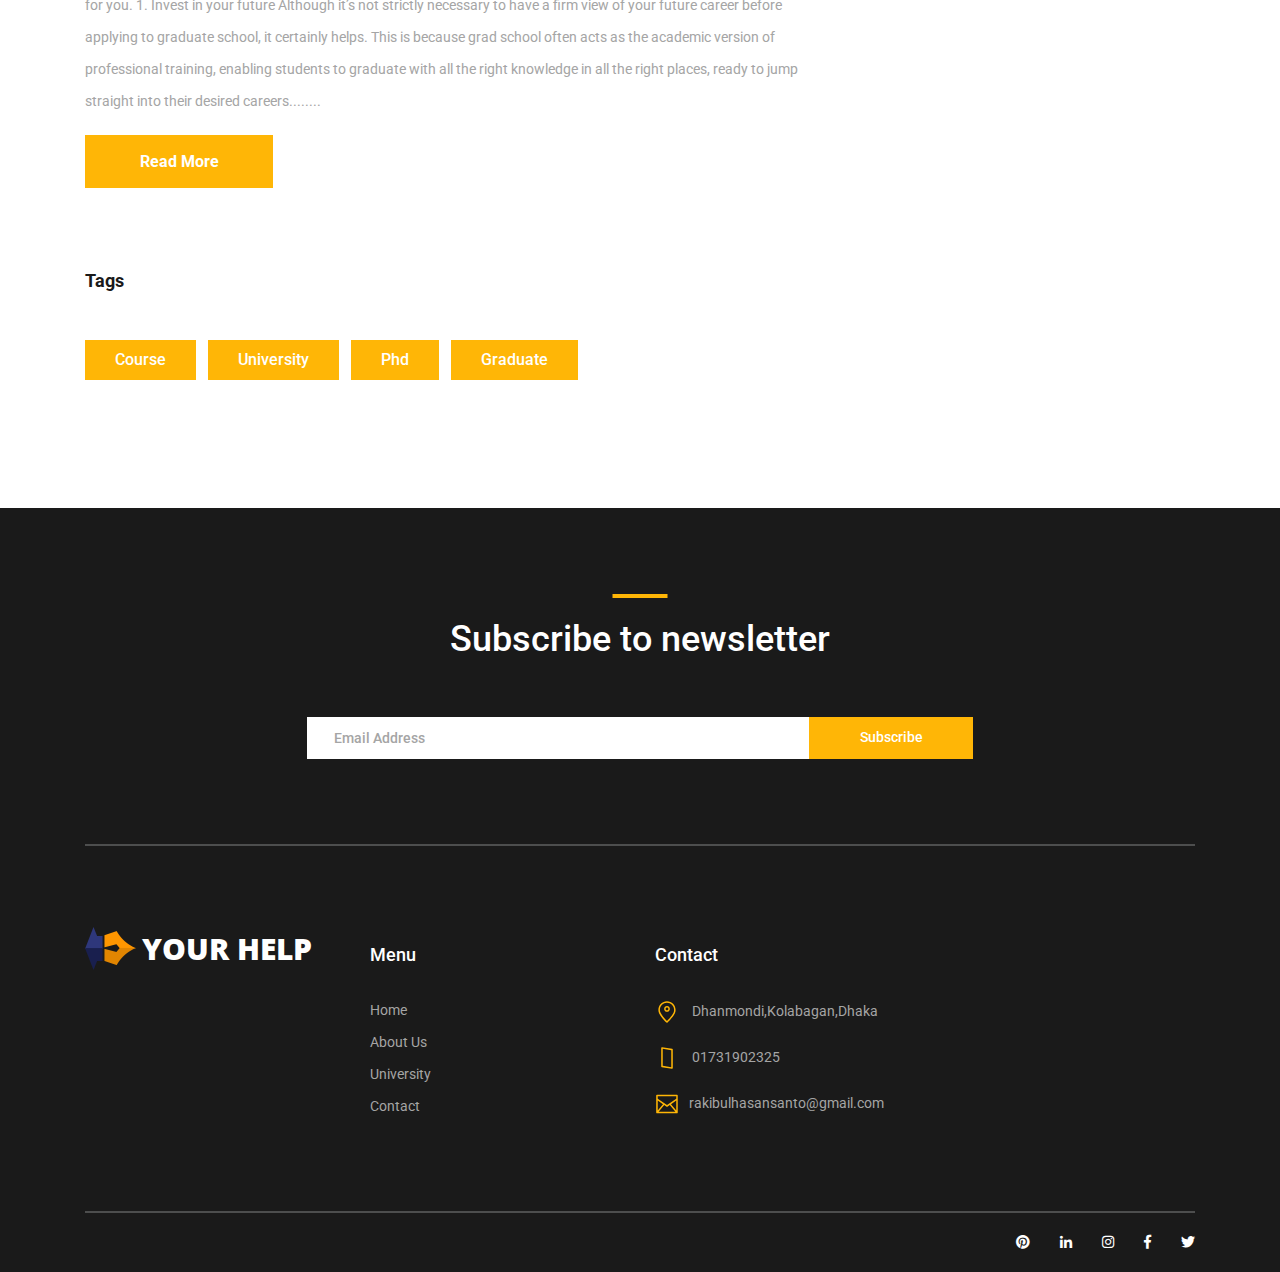
<file: news_post.html>
<!DOCTYPE html>
<html lang="en">
<head>
<title>Course - News</title>
<meta charset="utf-8">
<meta http-equiv="X-UA-Compatible" content="IE=edge">
<meta name="description" content="Course Project">
<meta name="viewport" content="width=device-width, initial-scale=1">
<link rel="stylesheet" type="text/css" href="styles/bootstrap4/bootstrap.min.css">
<link href="plugins/fontawesome-free-5.0.1/css/fontawesome-all.css" rel="stylesheet" type="text/css">
<link rel="stylesheet" type="text/css" href="styles/news_styles.css">
<link rel="stylesheet" type="text/css" href="styles/news_responsive.css">
</head>
<body>

<div class="super_container">

	<!-- Header -->

	<header class="header d-flex flex-row">
		<div class="header_content d-flex flex-row align-items-center">
			<!-- Logo -->
			<div class="logo_container">
				<div class="logo">
					<img src="images/logo.png" alt="">
					<span>YOUR HELP</span>
				</div>
			</div>

			<!-- Main Navigation -->
			<nav class="main_nav_container">
				<div class="main_nav">
					<ul class="main_nav_list">
						<li class="main_nav_item"><a href="index.html">home</a></li>
						<li class="main_nav_item"><a href="news.html">about us</a></li>
						<li class="main_nav_item"><a href="courses.html">University</a></li>
						
						<li class="main_nav_item"><a href="contact.html">contact</a></li>
					</ul>
				</div>
			</nav>
		</div>
		<div class="header_side d-flex flex-row justify-content-center align-items-center">
			<img src="images/phone-call.svg" alt="">
			<span>+880 01684461642</span>
		</div>

		<!-- Hamburger -->
		<div class="hamburger_container">
			<i class="fas fa-bars trans_200"></i>
		</div>

	</header>
	
	<!-- Menu -->
	<div class="menu_container menu_mm">

		<!-- Menu Close Button -->
		<div class="menu_close_container">
			<div class="menu_close"></div>
		</div>

		<!-- Menu Items -->
		<div class="menu_inner menu_mm">
			<div class="menu menu_mm">
				<ul class="menu_list menu_mm">
					<li class="menu_item menu_mm"><a href="index.html">Home</a></li>
					<li class="menu_item menu_mm"><a href="#">About us</a></li>
					<li class="menu_item menu_mm"><a href="courses.html">Courses</a></li>
					<li class="menu_item menu_mm"><a href="elements.html">Elements</a></li>
					<li class="menu_item menu_mm"><a href="#">News</a></li>
					<li class="menu_item menu_mm"><a href="contact.html">Contact</a></li>
				</ul>

				<!-- Menu Social -->
				
				<div class="menu_social_container menu_mm">
					<ul class="menu_social menu_mm">
						<li class="menu_social_item menu_mm"><a href="#"><i class="fab fa-pinterest"></i></a></li>
						<li class="menu_social_item menu_mm"><a href="#"><i class="fab fa-linkedin-in"></i></a></li>
						<li class="menu_social_item menu_mm"><a href="#"><i class="fab fa-instagram"></i></a></li>
						<li class="menu_social_item menu_mm"><a href="#"><i class="fab fa-facebook-f"></i></a></li>
						<li class="menu_social_item menu_mm"><a href="#"><i class="fab fa-twitter"></i></a></li>
					</ul>
				</div>

				<div class="menu_copyright menu_mm"><!-- Link back to Colorlib can't be removed. Template is licensed under CC BY 3.0. -->
Copyright &copy;<script>document.write(new Date().getFullYear());</script> All rights reserved | This template is made with <i class="fa fa-heart" aria-hidden="true"></i> by <a href="https://colorlib.com" target="_blank">Colorlib</a>
<!-- Link back to Colorlib can't be removed. Template is licensed under CC BY 3.0. --></div>
			</div>

		</div>

	</div>
	
	<!-- Home -->

	<div class="home">
		<div class="home_background_container prlx_parent">
			<div class="home_background prlx" style="background-image:url(images/PicsArt_07-09-02.24.34.jpg)"></div>
		</div>
		<div class="home_content">
			<h1>About Us</h1>
		</div>
	</div>

	<!-- News -->

	<div class="news">
		<div class="container">
			<div class="row">
				
				<!-- News Column -->

				<div class="col-lg-8">
					
					<div class="news_posts">
						<!-- News Post -->
						<div class="news_post">
							<div class="news_post_image">
								<img src="images/news_1.jpg" alt="https://unsplash.com/@dsmacinnes">
							</div>
							<div class="news_post_top d-flex flex-column flex-sm-row">
								<div class="news_post_date_container">
									<div class="news_post_date d-flex flex-column align-items-center justify-content-center">
										<div>0</div>
										<div>1</div>
									</div>
								</div>
								<div class="news_post_title_container">
									<div class="news_post_title">
										<a href="news_post.html">About our website</a>
									</div>
									<div class="news_post_meta">
										<span class="news_post_author"><a href="#">By Shanto</a></span>
										<span>|</span>
										<span class="news_post_comments"><a href="#">3 Comments</a></span>
									</div>
								</div>
							</div>
							<div class="news_post_text">
								<p> My project or website name is TOP TEN UNIVERSITY IN THE
WORLD. We know that there are so many university in the
world but all university are not well, some university are very
well and some university are not very well. We know the best
university name and know the requirement for admission this
university in this website. We also know the best university for
MBA,BSC,MBBS,PHD ect. Many kind of website and page are
available in internet but more then site are give wrong
information and wrong top ten university ranking . My website
give all right information and correct ranking the top ten
university name in the world,
All notice and all information hear in this website and we easily
know the application process and the university require cgpa in
the system. In the system we give the cgpa or gread and the
system give the output, this time we know that we get
admission or not admission this university.</p>
							</div>
							<div class="news_post_button text-center trans_200">
								<a href="news.php">Finish</a>
							</div>
						</div>

						<!-- News Post -->
						<div class="news_post">
							<div class="news_post_image">
								<img src="images/news_2.jpg" alt="https://unsplash.com/@dsmacinnes">
							</div>
							<div class="news_post_top d-flex flex-column flex-sm-row">
								<div class="news_post_date_container">
									<div class="news_post_date d-flex flex-column align-items-center justify-content-center">
										<div>0</div>
										<div>2</div>
									</div>
								</div>
								<div class="news_post_title_container">
									<div class="news_post_title">
										<a href="news_post.html">Our new thing just for you?</a>
									</div>
									<div class="news_post_meta">
										<span class="news_post_author"><a href="#">Shoron</a></span>
										<span>|</span>
										<span class="news_post_comments"><a href="#">3 Comments</a></span>
									</div>
								</div>
							</div>
							<div class="news_post_text">
								<p>
1.	Dictionary Book Safe with Lock
Place this “dictionary” on your bookshelf and nobody will suspect a thing – but you’ll know where your valuables are! With so many people coming in and out of your room in college, it is important to have a good hiding spot and this is the perfect sneaky little space. It also has a lock, just in case someone catches on.
2.	Bed Risers
Whether you’re in a dorm room or in a tiny apartment, bed risers are a life-saver because they allow you to store off-season clothing out of view. Pair with the next item on the list and you’re good to go!
3.	Underbed Storage
Store all of your off season clothing, extra blankets and shoes under the bed in these easily accessible pull out chests. To make it even easier on yourself, utilize bed risers and you may even be able to double your storage capacity under the bed.
4.	Style Station Organizer
Save counter space with this style station organizer......
</p>	</div>
							<div class="news_post_button text-center trans_200">
								<a href="news_post2.php">Read More</a>
							</div>
						</div>

						<!-- News Post -->
						<div class="news_post">
							<div class="news_post_image">
								<img src="images/news_3.jpg" alt="https://unsplash.com/@dsmacinnes">
							</div>
							<div class="news_post_top d-flex flex-column flex-sm-row">
								<div class="news_post_date_container">
									<div class="news_post_date d-flex flex-column align-items-center justify-content-center">
										<div>0</div>
										<div>3</div>
									</div>
								</div>
								<div class="news_post_title_container">
									<div class="news_post_title">
										<a href="news_post.html">Why take our graduate in good university</a>
									</div>
									<div class="news_post_meta">
										<span class="news_post_author"><a href="#">Habib</a></span>
										<span>|</span>
										<span class="news_post_comments"><a href="#">3 Comments</a></span>
									</div>
								</div>
							</div>
							<div class="news_post_text">
								<p> This blog post has been adapted from the QS Top Grad School Guide 2014/15. Click here to download and read the latest Top Grad School Guide.


Advertisement
“Why go to graduate school?” is a question many students ask after completing their undergraduate degree, unsure of whether grad school is really the best way to help them achieve their career goals. Both the cost in tuition fees and the extra length of time out of employment can mean that applying to graduate school is a decision not to be made lightly.

For this reason, it is essential that your overriding reasons to go to grad school are firmly founded. Below is a list of 10 of the most common reasons to go to grad school, which, depending on your field and mindset, should help you decide whether applying to graduate school is the best next step for you.

1. Invest in your future
Although it’s not strictly necessary to have a firm view of your future career before applying to graduate school, it certainly helps. This is because grad school often acts as the academic version of professional training, enabling students to graduate with all the right knowledge in all the right places, ready to jump straight into their desired careers........

</p>
							</div>
							<div class="news_post_button text-center trans_200">
								<a href="news_post3.php">Read More</a>
							</div>
						</div>
					</div>

				

				

						


						<!-- Tags -->

						<div class="sidebar_section">
							<div class="sidebar_section_title">
								<h3>Tags</h3>
							</div>
							<div class="tags d-flex flex-row flex-wrap">
								<div class="tag"><a href="https://en.wikipedia.org/wiki/List_of_engineering_branches">Course</a></div>
								<div class="tag"><a href="courses.php">University</a></div>
								
								
								<div class="tag"><a href="https://en.wikipedia.org/wiki/Doctor_of_Philosophy">Phd</a></div>
								<div class="tag"><a href="https://en.wikipedia.org/wiki/Graduate">Graduate</a></div>
							</div>
						</div>

					</div>
				</div>
			</div>
		</div>
	</div>

	<!-- Footer -->

	<footer class="footer">
		<div class="container">
			
			<!-- Newsletter -->

			<div class="newsletter">
				<div class="row">
					<div class="col">
						<div class="section_title text-center">
							<h1>Subscribe to newsletter</h1>
						</div>
					</div>
				</div>

				<div class="row">
					<div class="col text-center">
						<div class="newsletter_form_container mx-auto">
							<form action="post">
								<div class="newsletter_form d-flex flex-md-row flex-column flex-xs-column align-items-center justify-content-center">
									<input id="newsletter_email" class="newsletter_email" type="email" placeholder="Email Address" required="required" data-error="Valid email is required.">
									<button id="newsletter_submit" type="submit" class="newsletter_submit_btn trans_300" value="Submit">Subscribe</button>
								</div>
							</form>
						</div>
					</div>
				</div>

			</div>

			<!-- Footer Content -->

			<div class="footer_content">
				<div class="row">

					<!-- Footer Column - About -->
					<div class="col-lg-3 footer_col">

						<!-- Logo -->
						<div class="logo_container">
							<div class="logo">
								<img src="images/logo.png" alt="">
								<span>YOUR HELP</span>
							</div>
						</div>

						<p class="footer_about_text"></p>

					</div>

					<!-- Footer Column - Menu -->

					<div class="col-lg-3 footer_col">
						<div class="footer_column_title">Menu</div>
						<div class="footer_column_content">
							<ul>
								<li class="footer_list_item"><a href="index.php">Home</a></li>
								<li class="footer_list_item"><a href="news.php">About Us</a></li>
								<li class="footer_list_item"><a href="courses.php">University</a></li>
								
								<li class="footer_list_item"><a href="contact.php">Contact</a></li>
							</ul>
						</div>
					</div>

					<!-- Footer Column - Usefull Links -->


					<!-- Footer Column - Contact -->

					<div class="col-lg-3 footer_col">
						<div class="footer_column_title">Contact</div>
						<div class="footer_column_content">
							<ul>
								<li class="footer_contact_item">
									<div class="footer_contact_icon">
										<img src="images/placeholder.svg" alt="https://www.flaticon.com/authors/lucy-g">
									</div>
									Dhanmondi,Kolabagan,Dhaka
								</li>
								<li class="footer_contact_item">
									<div class="footer_contact_icon">
										<img src="images/smartphone.svg" alt="https://www.flaticon.com/authors/lucy-g">
									</div>
									01731902325
								</li>
								<li class="footer_contact_item">
									<div class="footer_contact_icon">
										<img src="images/envelope.svg" alt="https://www.flaticon.com/authors/lucy-g">
									</div>rakibulhasansanto@gmail.com
								</li>
							</ul>
						</div>
					</div>

				</div>
			</div>

			<!-- Footer Copyright -->

			<div class="footer_bar d-flex flex-column flex-sm-row align-items-center">
				
				<div class="footer_social ml-sm-auto">
					<ul class="menu_social">
						<li class="menu_social_item"><a href="#"><i class="fab fa-pinterest"></i></a></li>
						<li class="menu_social_item"><a href="#"><i class="fab fa-linkedin-in"></i></a></li>
						<li class="menu_social_item"><a href="https://www.instagram.com/rh_santo/"><i class="fab fa-instagram"></i></a></li>
						<li class="menu_social_item"><a href="https://www.facebook.com/rh.santo.186"><i class="fab fa-facebook-f"></i></a></li>
						<li class="menu_social_item"><a href="https://twitter.com/login?lang=en"><i class="fab fa-twitter"></i></a></li>
					</ul>
				</div>
			</div>

		</div>
	</footer>

</div>


<script src="js/jquery-3.2.1.min.js"></script>
<script src="styles/bootstrap4/popper.js"></script>
<script src="styles/bootstrap4/bootstrap.min.js"></script>
<script src="plugins/greensock/TweenMax.min.js"></script>
<script src="plugins/greensock/TimelineMax.min.js"></script>
<script src="plugins/scrollmagic/ScrollMagic.min.js"></script>
<script src="plugins/greensock/animation.gsap.min.js"></script>
<script src="plugins/greensock/ScrollToPlugin.min.js"></script>
<script src="plugins/scrollTo/jquery.scrollTo.min.js"></script>
<script src="plugins/easing/easing.js"></script>
<script src="js/news_custom.js"></script>

</body>
</html>
</file>
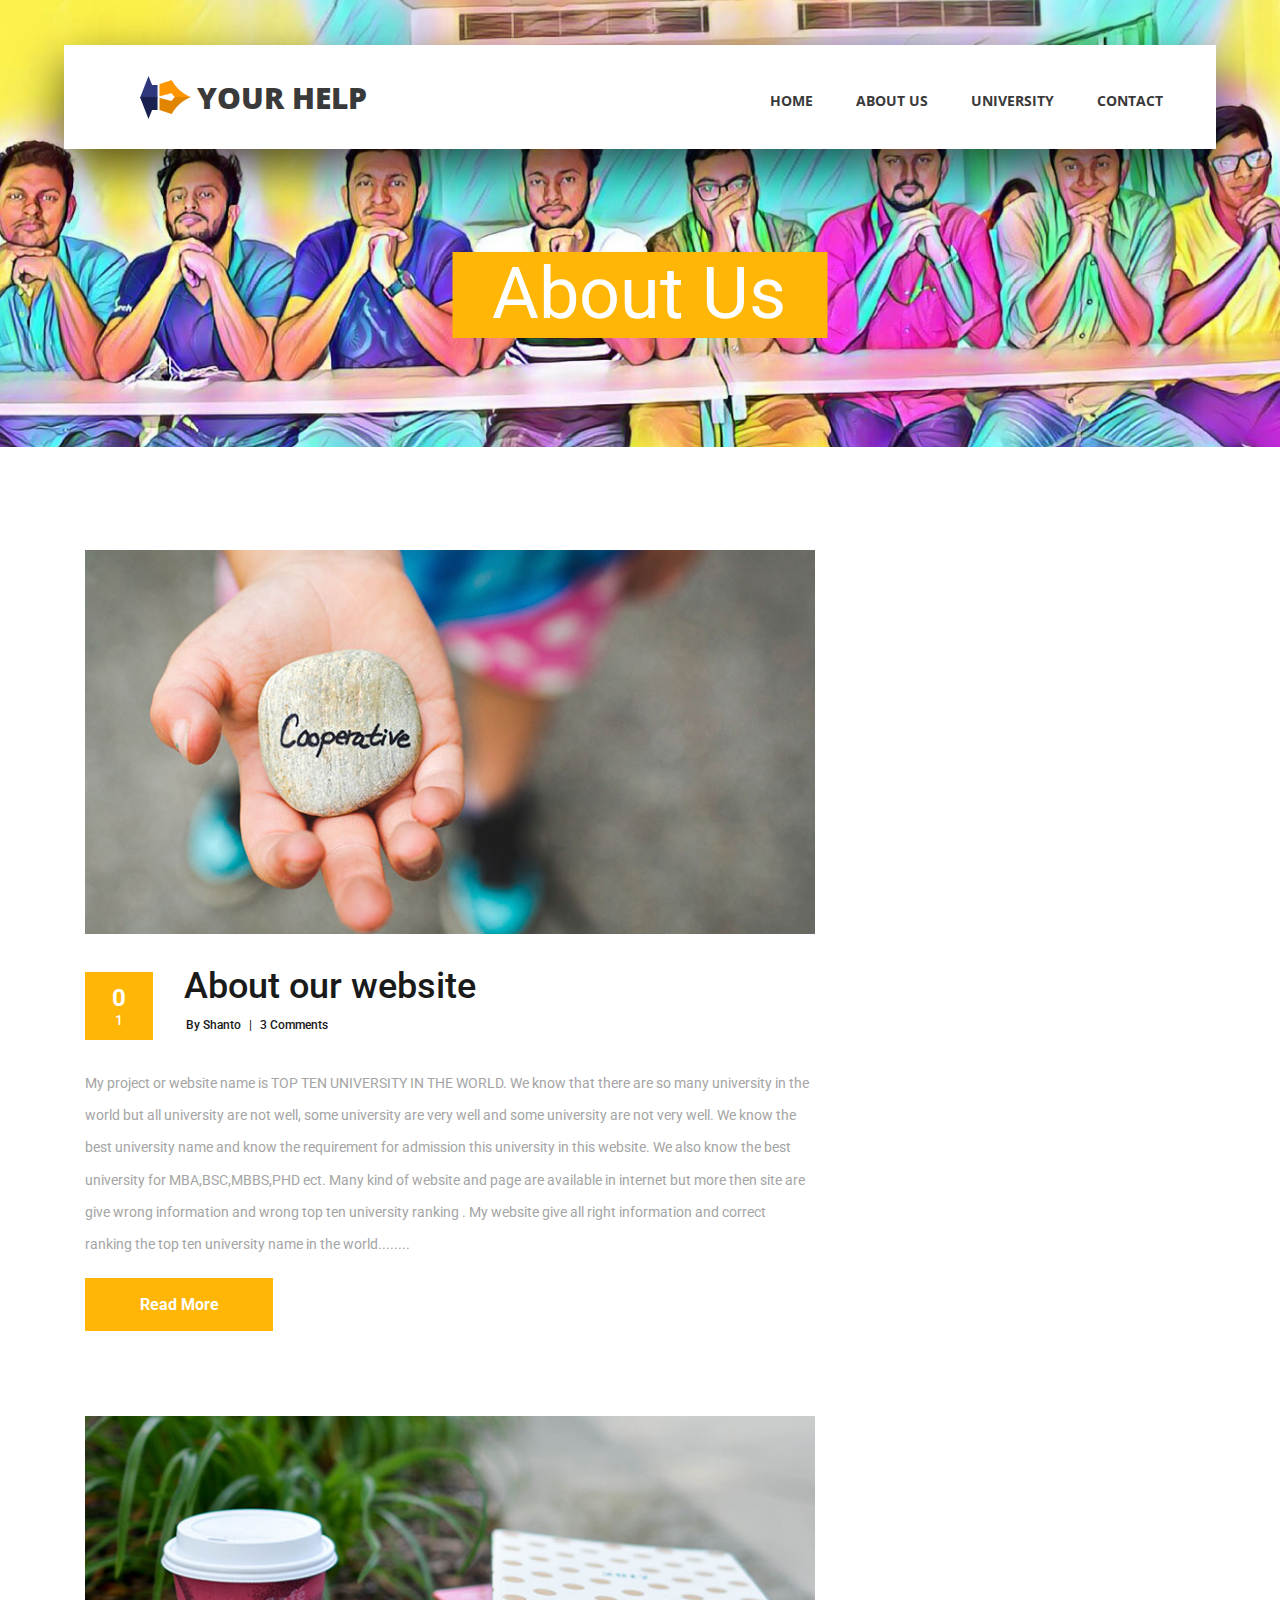
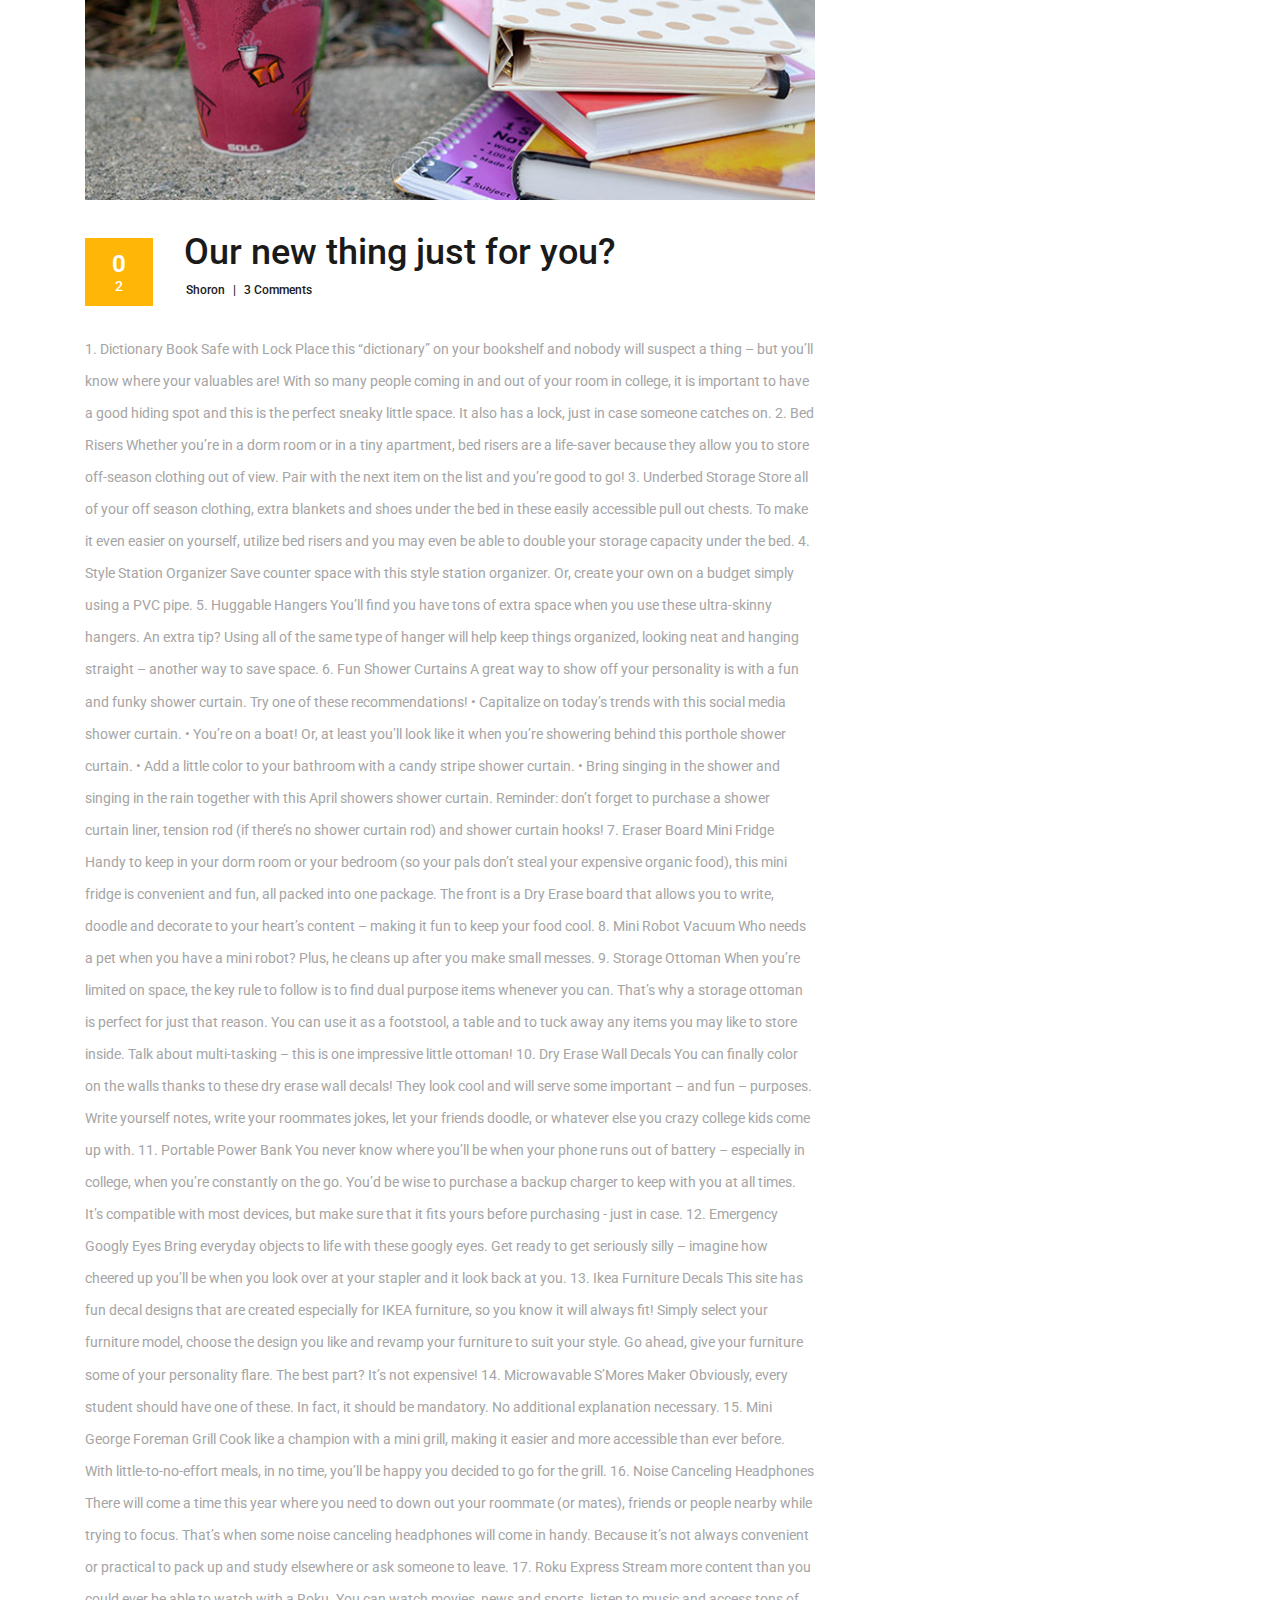
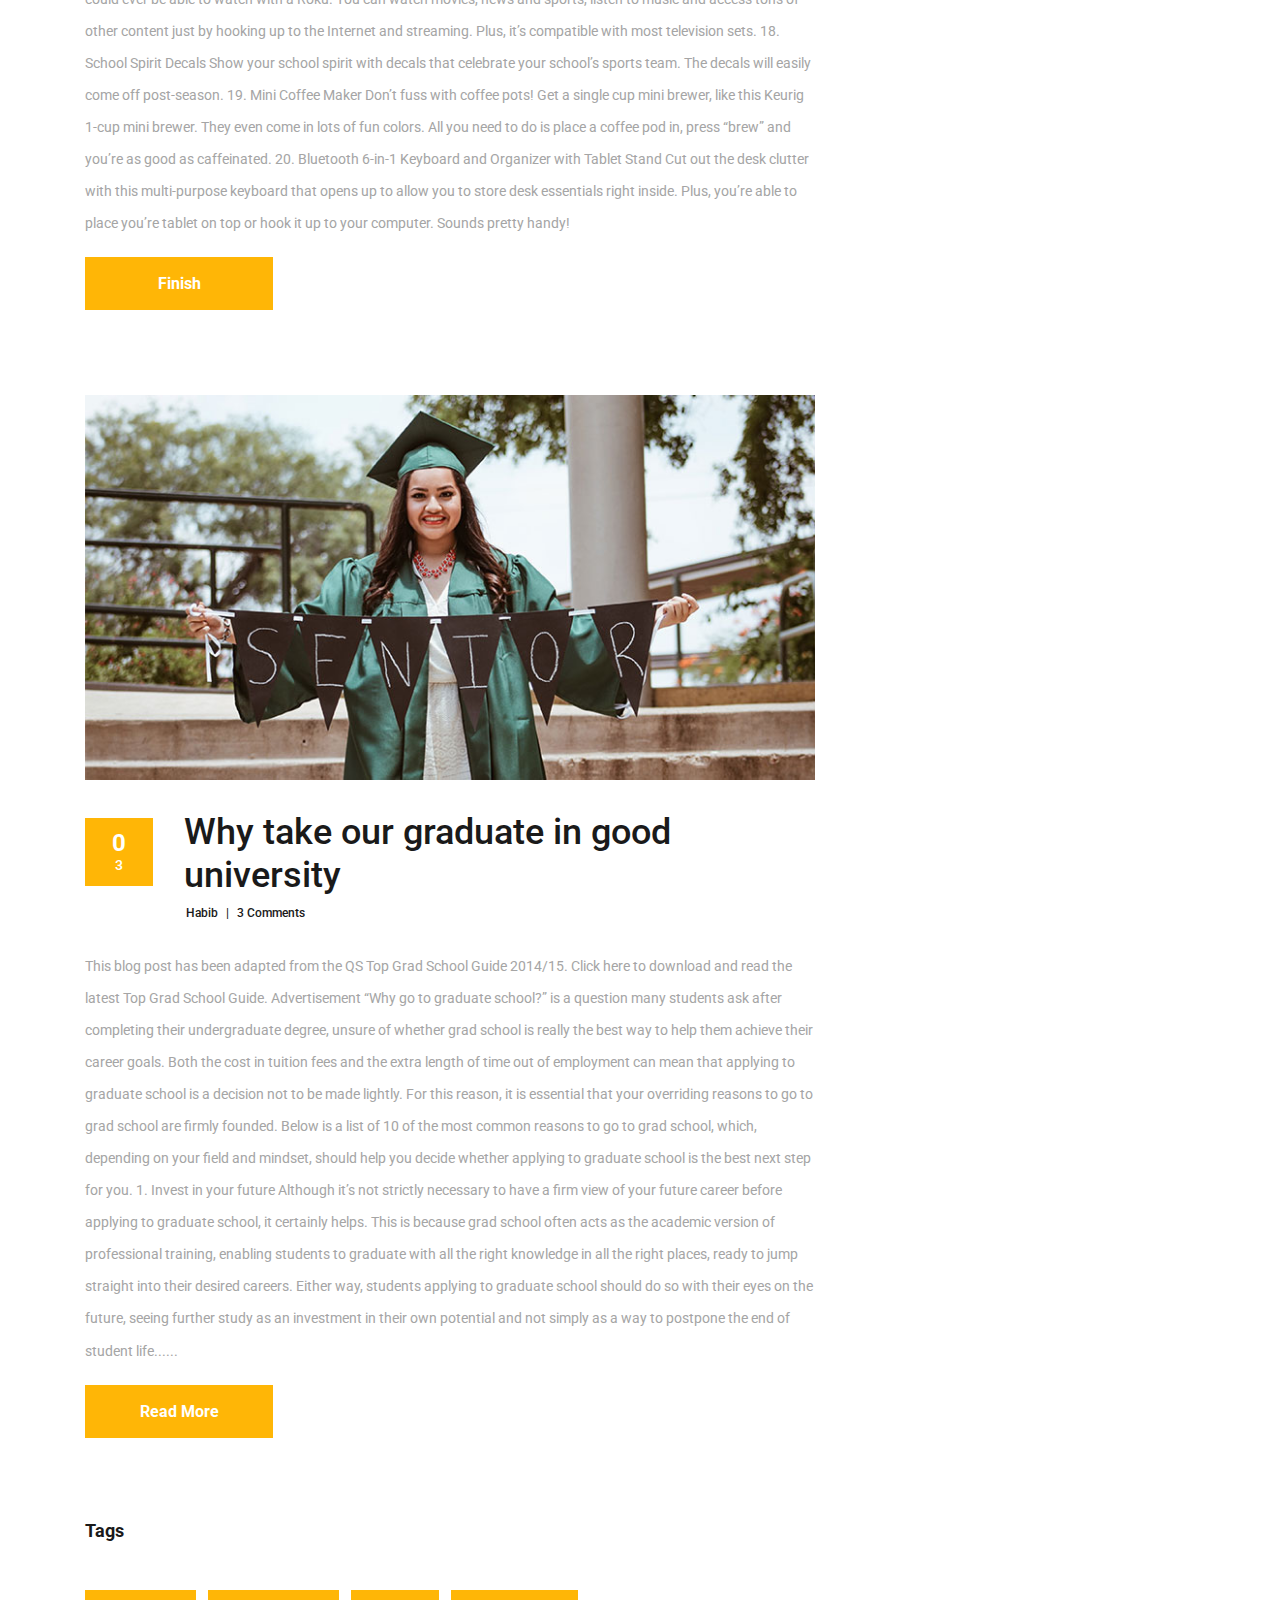
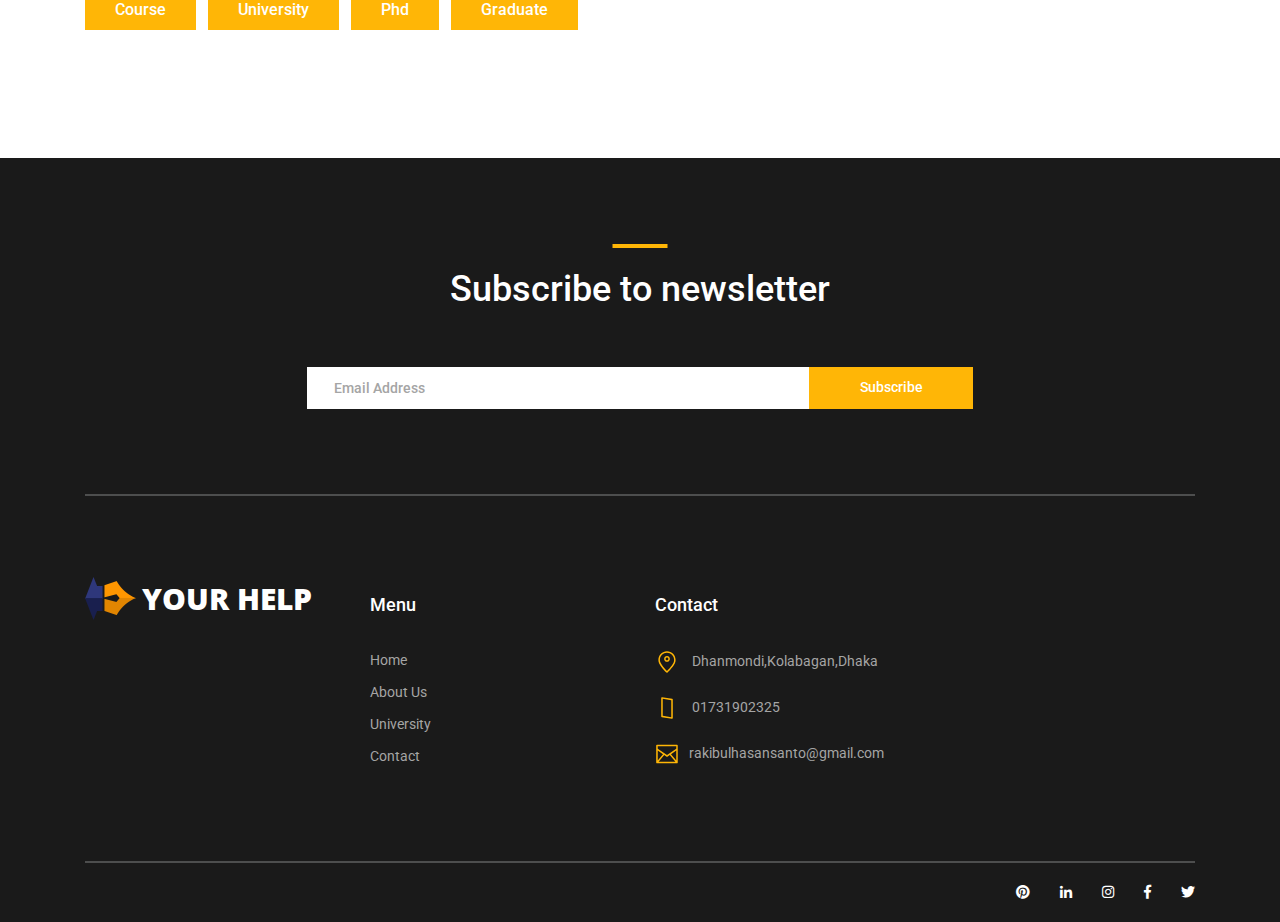
<file: news_post2.html>
<!DOCTYPE html>
<html lang="en">
<head>
<title>Course - News</title>
<meta charset="utf-8">
<meta http-equiv="X-UA-Compatible" content="IE=edge">
<meta name="description" content="Course Project">
<meta name="viewport" content="width=device-width, initial-scale=1">
<link rel="stylesheet" type="text/css" href="styles/bootstrap4/bootstrap.min.css">
<link href="plugins/fontawesome-free-5.0.1/css/fontawesome-all.css" rel="stylesheet" type="text/css">
<link rel="stylesheet" type="text/css" href="styles/news_styles.css">
<link rel="stylesheet" type="text/css" href="styles/news_responsive.css">
</head>
<body>

<div class="super_container">

	<!-- Header -->

	<header class="header d-flex flex-row">
		<div class="header_content d-flex flex-row align-items-center">
			<!-- Logo -->
			<div class="logo_container">
				<div class="logo">
					<img src="images/logo.png" alt="">
					<span>YOUR HELP</span>
				</div>
			</div>

			<!-- Main Navigation -->
			<nav class="main_nav_container">
				<div class="main_nav">
					<ul class="main_nav_list">
						<li class="main_nav_item"><a href="index.html">home</a></li>
						<li class="main_nav_item"><a href="news.html">about us</a></li>
						<li class="main_nav_item"><a href="courses.html">University</a></li>
						
						<li class="main_nav_item"><a href="contact.html">contact</a></li>
					</ul>
				</div>
			</nav>
		</div>
		<div class="header_side d-flex flex-row justify-content-center align-items-center">
			<img src="images/phone-call.svg" alt="">
			<span>+880 01684461642</span>
		</div>

		<!-- Hamburger -->
		<div class="hamburger_container">
			<i class="fas fa-bars trans_200"></i>
		</div>

	</header>
	
	<!-- Menu -->
	<div class="menu_container menu_mm">

		<!-- Menu Close Button -->
		<div class="menu_close_container">
			<div class="menu_close"></div>
		</div>

		<!-- Menu Items -->
		<div class="menu_inner menu_mm">
			<div class="menu menu_mm">
				<ul class="menu_list menu_mm">
					<li class="menu_item menu_mm"><a href="index.html">Home</a></li>
					<li class="menu_item menu_mm"><a href="#">About us</a></li>
					<li class="menu_item menu_mm"><a href="courses.html">Courses</a></li>
					<li class="menu_item menu_mm"><a href="elements.html">Elements</a></li>
					<li class="menu_item menu_mm"><a href="#">News</a></li>
					<li class="menu_item menu_mm"><a href="contact.html">Contact</a></li>
				</ul>

				<!-- Menu Social -->
				
				<div class="menu_social_container menu_mm">
					<ul class="menu_social menu_mm">
						<li class="menu_social_item menu_mm"><a href="#"><i class="fab fa-pinterest"></i></a></li>
						<li class="menu_social_item menu_mm"><a href="#"><i class="fab fa-linkedin-in"></i></a></li>
						<li class="menu_social_item menu_mm"><a href="#"><i class="fab fa-instagram"></i></a></li>
						<li class="menu_social_item menu_mm"><a href="#"><i class="fab fa-facebook-f"></i></a></li>
						<li class="menu_social_item menu_mm"><a href="#"><i class="fab fa-twitter"></i></a></li>
					</ul>
				</div>

				<div class="menu_copyright menu_mm"><!-- Link back to Colorlib can't be removed. Template is licensed under CC BY 3.0. -->
Copyright &copy;<script>document.write(new Date().getFullYear());</script> All rights reserved | This template is made with <i class="fa fa-heart" aria-hidden="true"></i> by <a href="https://colorlib.com" target="_blank">Colorlib</a>
<!-- Link back to Colorlib can't be removed. Template is licensed under CC BY 3.0. --></div>
			</div>

		</div>

	</div>
	
	<!-- Home -->

	<div class="home">
		<div class="home_background_container prlx_parent">
			<div class="home_background prlx" style="background-image:url(images/PicsArt_07-09-02.24.34.jpg)"></div>
		</div>
		<div class="home_content">
			<h1>About Us</h1>
		</div>
	</div>

	<!-- News -->

	<div class="news">
		<div class="container">
			<div class="row">
				
				<!-- News Column -->

				<div class="col-lg-8">
					
					<div class="news_posts">
						<!-- News Post -->
						<div class="news_post">
							<div class="news_post_image">
								<img src="images/news_1.jpg" alt="https://unsplash.com/@dsmacinnes">
							</div>
							<div class="news_post_top d-flex flex-column flex-sm-row">
								<div class="news_post_date_container">
									<div class="news_post_date d-flex flex-column align-items-center justify-content-center">
										<div>0</div>
										<div>1</div>
									</div>
								</div>
								<div class="news_post_title_container">
									<div class="news_post_title">
										<a href="news_post.html">About our website</a>
									</div>
									<div class="news_post_meta">
										<span class="news_post_author"><a href="#">By Shanto</a></span>
										<span>|</span>
										<span class="news_post_comments"><a href="#">3 Comments</a></span>
									</div>
								</div>
							</div>
							<div class="news_post_text">
								<p> My project or website name is TOP TEN UNIVERSITY IN THE
WORLD. We know that there are so many university in the
world but all university are not well, some university are very
well and some university are not very well. We know the best
university name and know the requirement for admission this
university in this website. We also know the best university for
MBA,BSC,MBBS,PHD ect. Many kind of website and page are
available in internet but more then site are give wrong
information and wrong top ten university ranking . My website
give all right information and correct ranking the top ten
university name in the world........
</p>
							</div>
							<div class="news_post_button text-center trans_200">
								<a href="news_post.php">Read More</a>
							</div>
						</div>

						<!-- News Post -->
						<div class="news_post">
							<div class="news_post_image">
								<img src="images/news_2.jpg" alt="https://unsplash.com/@dsmacinnes">
							</div>
							<div class="news_post_top d-flex flex-column flex-sm-row">
								<div class="news_post_date_container">
									<div class="news_post_date d-flex flex-column align-items-center justify-content-center">
										<div>0</div>
										<div>2</div>
									</div>
								</div>
								<div class="news_post_title_container">
									<div class="news_post_title">
										<a href="news_post.html">Our new thing just for you?</a>
									</div>
									<div class="news_post_meta">
										<span class="news_post_author"><a href="#">Shoron</a></span>
										<span>|</span>
										<span class="news_post_comments"><a href="#">3 Comments</a></span>
									</div>
								</div>
							</div>
							<div class="news_post_text">
								<p>
1.	Dictionary Book Safe with Lock

Place this “dictionary” on your bookshelf and nobody will suspect a thing – but you’ll know where your valuables are! With so many people coming in and out of your room in college, it is important to have a good hiding spot and this is the perfect sneaky little space. It also has a lock, just in case someone catches on.

2.	Bed Risers

Whether you’re in a dorm room or in a tiny apartment, bed risers are a life-saver because they allow you to store off-season clothing out of view. Pair with the next item on the list and you’re good to go!

3.	Underbed Storage

Store all of your off season clothing, extra blankets and shoes under the bed in these easily accessible pull out chests. To make it even easier on yourself, utilize bed risers and you may even be able to double your storage capacity under the bed.

4.	Style Station Organizer

Save counter space with this style station organizer. 

Or, create your own on a budget simply using a PVC pipe.

5.	Huggable Hangers

You’ll find you have tons of extra space when you use these ultra-skinny hangers. An extra tip? Using all of the same type of hanger will help keep things organized, looking neat and hanging straight – another way to save space.

6.	Fun Shower Curtains


A great way to show off your personality is with a fun and funky shower curtain. Try one of these recommendations! 

•	Capitalize on today’s trends with this social media shower curtain.



•	You’re on a boat! Or, at least you’ll look like it when you’re showering behind this porthole shower curtain.

•	Add a little color to your bathroom with a candy stripe shower curtain.

•	Bring singing in the shower and singing in the rain together with this April showers shower curtain.

Reminder: don’t forget to purchase a shower curtain liner, tension rod (if there’s no shower curtain rod) and shower curtain hooks!

7.	Eraser Board Mini Fridge

Handy to keep in your dorm room or your bedroom (so your pals don’t steal your expensive organic food), this mini fridge is convenient and fun, all packed into one package. The front is a Dry Erase board that allows you to write, doodle and decorate to your heart’s content – making it fun to keep your food cool.

8.	Mini Robot Vacuum

Who needs a pet when you have a mini robot? Plus, he cleans up after you make small messes. 

9.	Storage Ottoman

When you’re limited on space, the key rule to follow is to find dual purpose items whenever you can. That’s why a storage ottoman is perfect for just that reason. You can use it as a footstool, a table and to tuck away any items you may like to store inside. Talk about multi-tasking – this is one impressive little ottoman!

10.	Dry Erase Wall Decals

You can finally color on the walls thanks to these dry erase wall decals! They look cool and will serve some important – and fun – purposes. Write yourself notes, write your roommates jokes, let your friends doodle, or whatever else you crazy college kids come up with. 

11.	Portable Power Bank

You never know where you’ll be when your phone runs out of battery – especially in college, when you’re constantly on the go. You’d be wise to purchase a backup charger to keep with you at all times. It’s compatible with most devices, but make sure that it fits yours before purchasing - just in case.

12.	Emergency Googly Eyes

Bring everyday objects to life with these googly eyes. Get ready to get seriously silly – imagine how cheered up you’ll be when you look over at your stapler and it look back at you.

13.	Ikea Furniture Decals

This site has fun decal designs that are created especially for IKEA furniture, so you know it will always fit! Simply select your furniture model, choose the design you like and revamp your furniture to suit your style. Go ahead, give your furniture some of your personality flare. The best part? It’s not expensive!

14.	Microwavable S’Mores Maker

Obviously, every student should have one of these. In fact, it should be mandatory. No additional explanation necessary.

15.	Mini George Foreman Grill

Cook like a champion with a mini grill, making it easier and more accessible than ever before. With little-to-no-effort meals, in no time, you’ll be happy you decided to go for the grill.

16.	Noise Canceling Headphones

There will come a time this year where you need to down out your roommate (or mates), friends or people nearby while trying to focus. That’s when some noise canceling headphones will come in handy. Because it’s not always convenient or practical to pack up and study elsewhere or ask someone to leave. 

17.	Roku Express

Stream more content than you could ever be able to watch with a Roku. You can watch movies, news and sports, listen to music and access tons of other content just by hooking up to the Internet and streaming. Plus, it’s compatible with most television sets.

18.	School Spirit Decals

Show your school spirit with decals that celebrate your school’s sports team. The decals will easily come off post-season.

19.	Mini Coffee Maker

Don’t fuss with coffee pots! Get a single cup mini brewer, like this Keurig 1-cup mini brewer. They even come in lots of fun colors. All you need to do is place a coffee pod in, press “brew” and you’re as good as caffeinated. 

20.	Bluetooth 6-in-1 Keyboard and Organizer with Tablet Stand

Cut out the desk clutter with this multi-purpose keyboard that opens up to allow you to store desk essentials right inside. Plus, you’re able to place you’re tablet on top or hook it up to your computer. Sounds pretty handy!</p>
							</div>
							<div class="news_post_button text-center trans_200">
								<a href="news.php">Finish</a>
							</div>
						</div>

						<!-- News Post -->
						<div class="news_post">
							<div class="news_post_image">
								<img src="images/news_3.jpg" alt="https://unsplash.com/@dsmacinnes">
							</div>
							<div class="news_post_top d-flex flex-column flex-sm-row">
								<div class="news_post_date_container">
									<div class="news_post_date d-flex flex-column align-items-center justify-content-center">
										<div>0</div>
										<div>3</div>
									</div>
								</div>
								<div class="news_post_title_container">
									<div class="news_post_title">
										<a href="news_post.html">Why take our graduate in good university</a>
									</div>
									<div class="news_post_meta">
										<span class="news_post_author"><a href="#">Habib</a></span>
										<span>|</span>
										<span class="news_post_comments"><a href="#">3 Comments</a></span>
									</div>
								</div>
							</div>
							<div class="news_post_text">
								<p> This blog post has been adapted from the QS Top Grad School Guide 2014/15. Click here to download and read the latest Top Grad School Guide.


Advertisement
“Why go to graduate school?” is a question many students ask after completing their undergraduate degree, unsure of whether grad school is really the best way to help them achieve their career goals. Both the cost in tuition fees and the extra length of time out of employment can mean that applying to graduate school is a decision not to be made lightly.

For this reason, it is essential that your overriding reasons to go to grad school are firmly founded. Below is a list of 10 of the most common reasons to go to grad school, which, depending on your field and mindset, should help you decide whether applying to graduate school is the best next step for you.

1. Invest in your future
Although it’s not strictly necessary to have a firm view of your future career before applying to graduate school, it certainly helps. This is because grad school often acts as the academic version of professional training, enabling students to graduate with all the right knowledge in all the right places, ready to jump straight into their desired careers.

Either way, students applying to graduate school should do so with their eyes on the future, seeing further study as an investment in their own potential and not simply as a way to postpone the end of student life......
</p>
							</div>
							<div class="news_post_button text-center trans_200">
								<a href="news_post3.php">Read More</a>
							</div>
						</div>
					</div>

				

				

						


						<!-- Tags -->

						<div class="sidebar_section">
							<div class="sidebar_section_title">
								<h3>Tags</h3>
							</div>
							<div class="tags d-flex flex-row flex-wrap">
								<div class="tag"><a href="https://en.wikipedia.org/wiki/List_of_engineering_branches">Course</a></div>
								<div class="tag"><a href="courses.php">University</a></div>
								
								
								<div class="tag"><a href="https://en.wikipedia.org/wiki/Doctor_of_Philosophy">Phd</a></div>
								<div class="tag"><a href="https://en.wikipedia.org/wiki/Graduate">Graduate</a></div>
							</div>
						</div>

					</div>
				</div>
			</div>
		</div>
	</div>

	<!-- Footer -->

	<footer class="footer">
		<div class="container">
			
			<!-- Newsletter -->

			<div class="newsletter">
				<div class="row">
					<div class="col">
						<div class="section_title text-center">
							<h1>Subscribe to newsletter</h1>
						</div>
					</div>
				</div>

				<div class="row">
					<div class="col text-center">
						<div class="newsletter_form_container mx-auto">
							<form action="post">
								<div class="newsletter_form d-flex flex-md-row flex-column flex-xs-column align-items-center justify-content-center">
									<input id="newsletter_email" class="newsletter_email" type="email" placeholder="Email Address" required="required" data-error="Valid email is required.">
									<button id="newsletter_submit" type="submit" class="newsletter_submit_btn trans_300" value="Submit">Subscribe</button>
								</div>
							</form>
						</div>
					</div>
				</div>

			</div>

			<!-- Footer Content -->

			<div class="footer_content">
				<div class="row">

					<!-- Footer Column - About -->
					<div class="col-lg-3 footer_col">

						<!-- Logo -->
						<div class="logo_container">
							<div class="logo">
								<img src="images/logo.png" alt="">
								<span>YOUR HELP</span>
							</div>
						</div>

						<p class="footer_about_text"></p>

					</div>

					<!-- Footer Column - Menu -->

					<div class="col-lg-3 footer_col">
						<div class="footer_column_title">Menu</div>
						<div class="footer_column_content">
							<ul>
								<li class="footer_list_item"><a href="index.php">Home</a></li>
								<li class="footer_list_item"><a href="news.php">About Us</a></li>
								<li class="footer_list_item"><a href="courses.php">University</a></li>
								
								<li class="footer_list_item"><a href="contact.php">Contact</a></li>
							</ul>
						</div>
					</div>

					<!-- Footer Column - Usefull Links -->


					<!-- Footer Column - Contact -->

					<div class="col-lg-3 footer_col">
						<div class="footer_column_title">Contact</div>
						<div class="footer_column_content">
							<ul>
								<li class="footer_contact_item">
									<div class="footer_contact_icon">
										<img src="images/placeholder.svg" alt="https://www.flaticon.com/authors/lucy-g">
									</div>
									Dhanmondi,Kolabagan,Dhaka
								</li>
								<li class="footer_contact_item">
									<div class="footer_contact_icon">
										<img src="images/smartphone.svg" alt="https://www.flaticon.com/authors/lucy-g">
									</div>
									01731902325
								</li>
								<li class="footer_contact_item">
									<div class="footer_contact_icon">
										<img src="images/envelope.svg" alt="https://www.flaticon.com/authors/lucy-g">
									</div>rakibulhasansanto@gmail.com
								</li>
							</ul>
						</div>
					</div>

				</div>
			</div>

			<!-- Footer Copyright -->

			<div class="footer_bar d-flex flex-column flex-sm-row align-items-center">
				
				<div class="footer_social ml-sm-auto">
					<ul class="menu_social">
						<li class="menu_social_item"><a href="#"><i class="fab fa-pinterest"></i></a></li>
						<li class="menu_social_item"><a href="#"><i class="fab fa-linkedin-in"></i></a></li>
						<li class="menu_social_item"><a href="https://www.instagram.com/rh_santo/"><i class="fab fa-instagram"></i></a></li>
						<li class="menu_social_item"><a href="https://www.facebook.com/rh.santo.186"><i class="fab fa-facebook-f"></i></a></li>
						<li class="menu_social_item"><a href="https://twitter.com/login?lang=en"><i class="fab fa-twitter"></i></a></li>
					</ul>
				</div>
			</div>

		</div>
	</footer>

</div>


<script src="js/jquery-3.2.1.min.js"></script>
<script src="styles/bootstrap4/popper.js"></script>
<script src="styles/bootstrap4/bootstrap.min.js"></script>
<script src="plugins/greensock/TweenMax.min.js"></script>
<script src="plugins/greensock/TimelineMax.min.js"></script>
<script src="plugins/scrollmagic/ScrollMagic.min.js"></script>
<script src="plugins/greensock/animation.gsap.min.js"></script>
<script src="plugins/greensock/ScrollToPlugin.min.js"></script>
<script src="plugins/scrollTo/jquery.scrollTo.min.js"></script>
<script src="plugins/easing/easing.js"></script>
<script src="js/news_custom.js"></script>

</body>
</html>
</file>
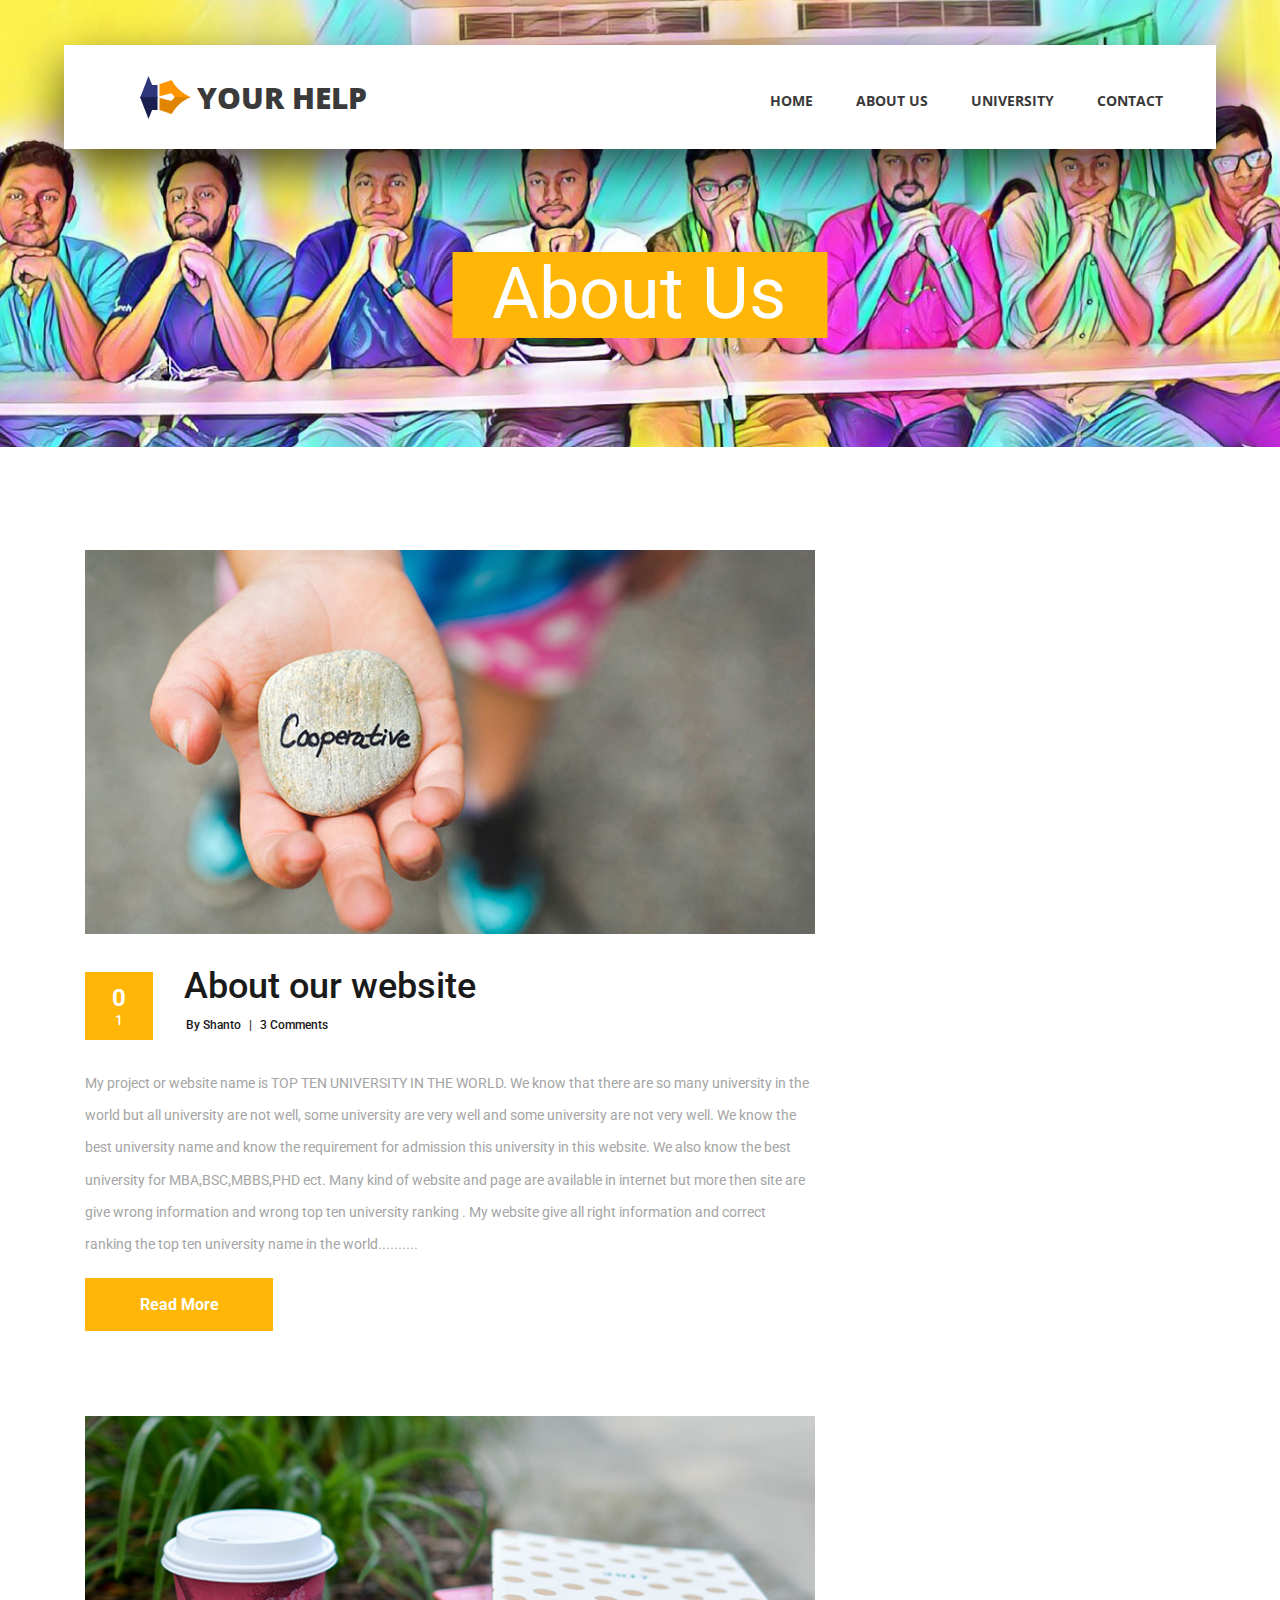
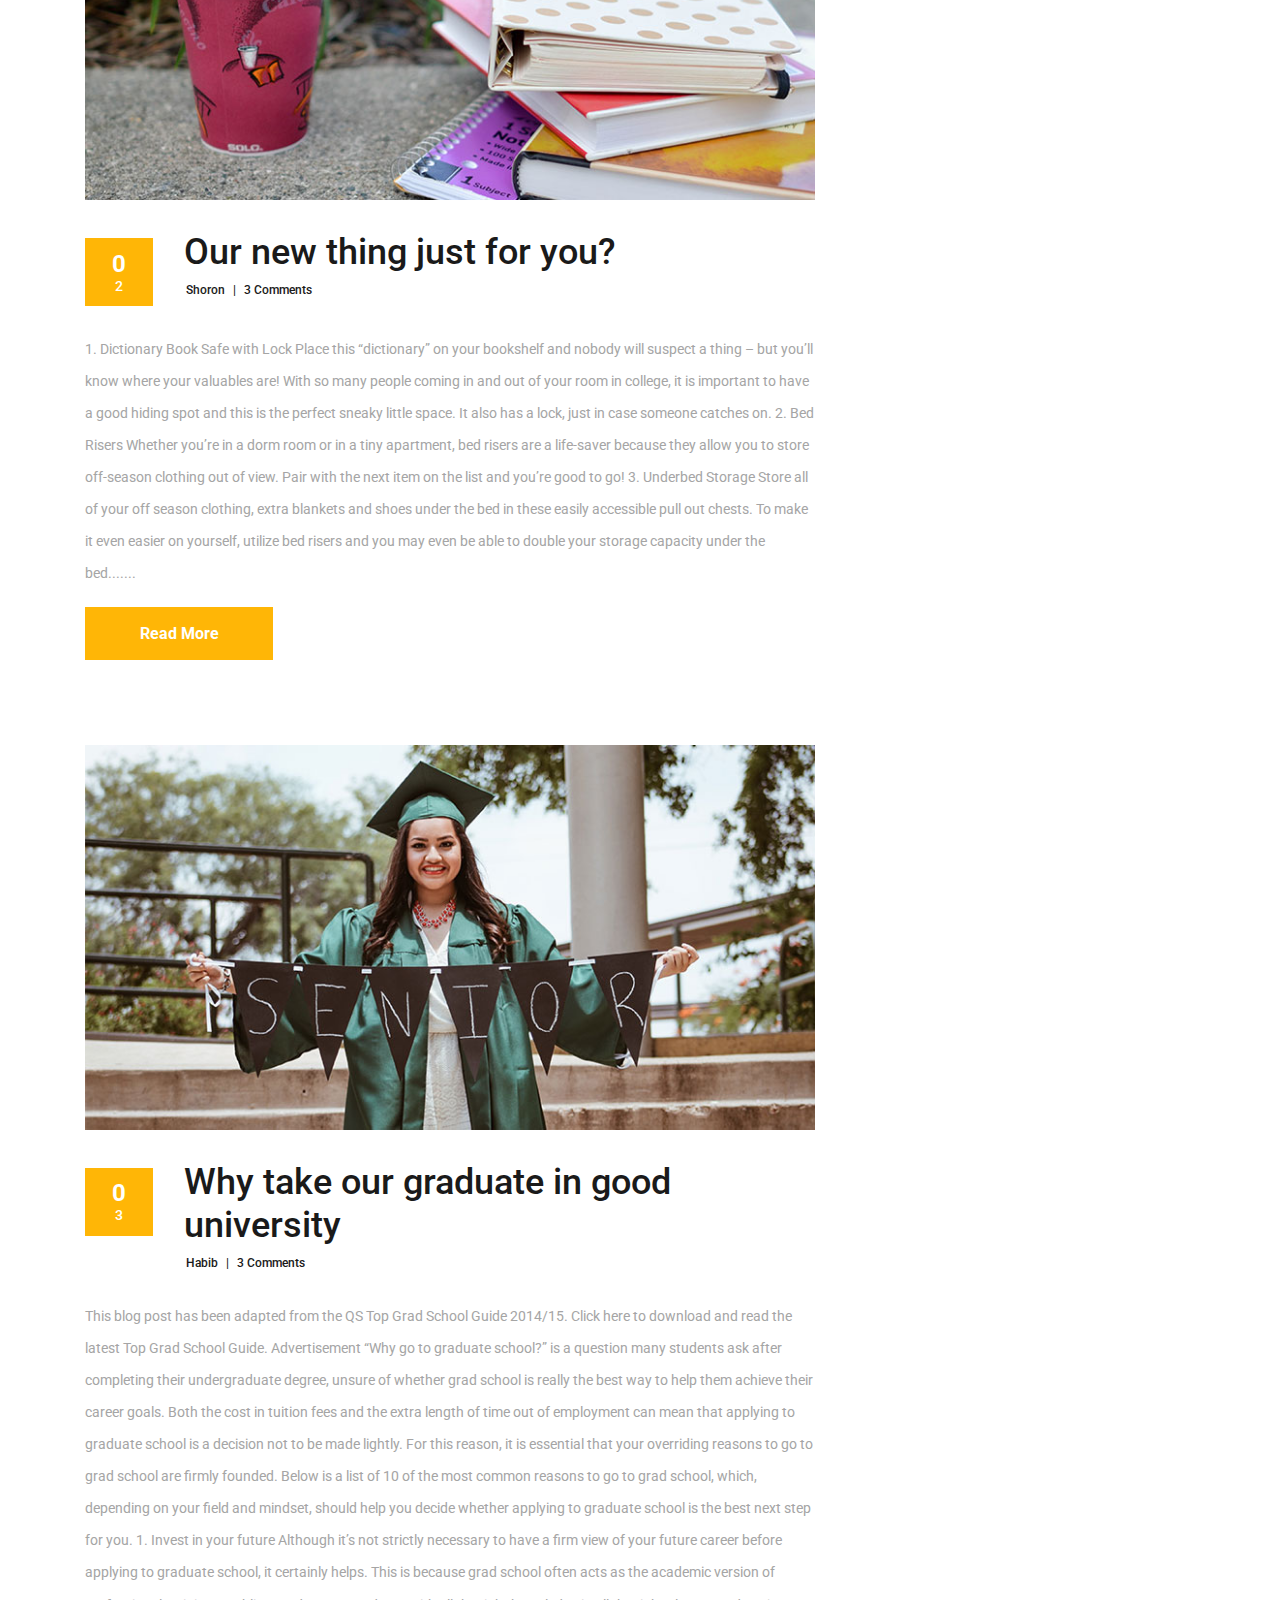
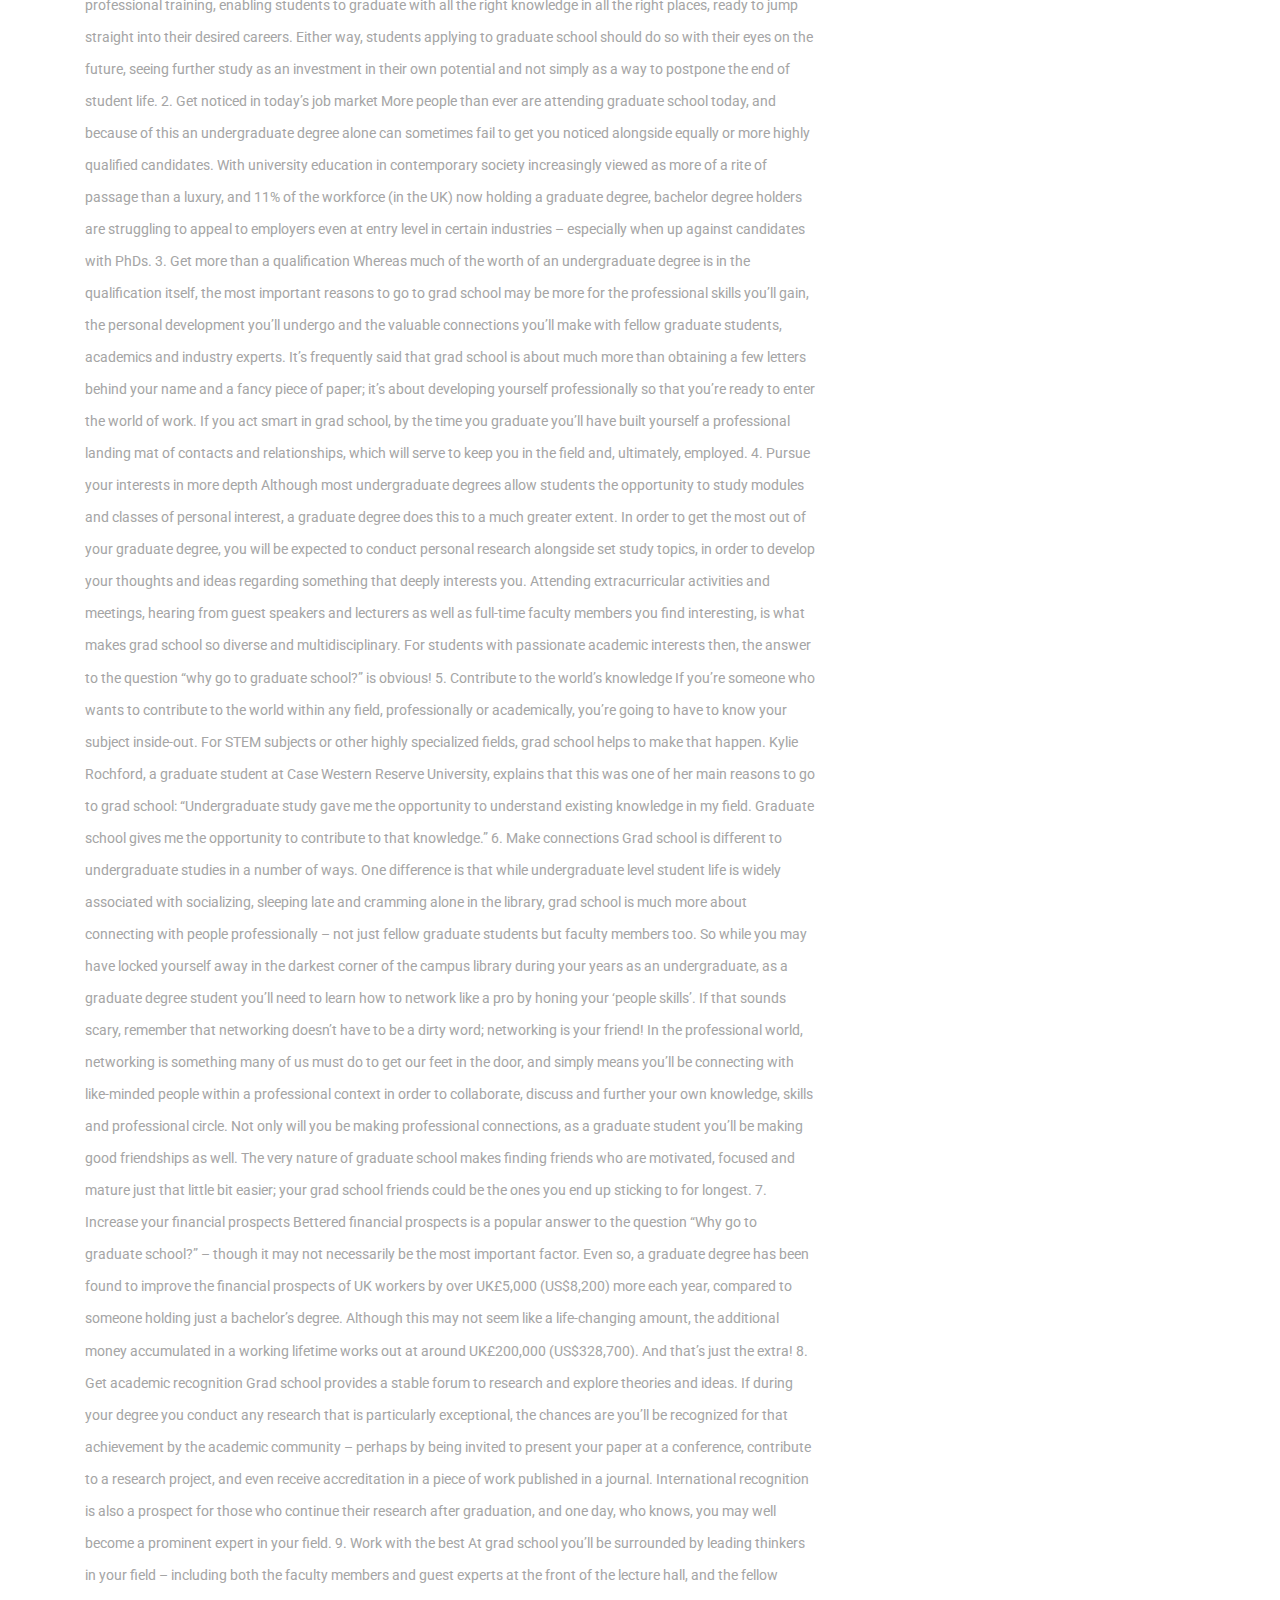
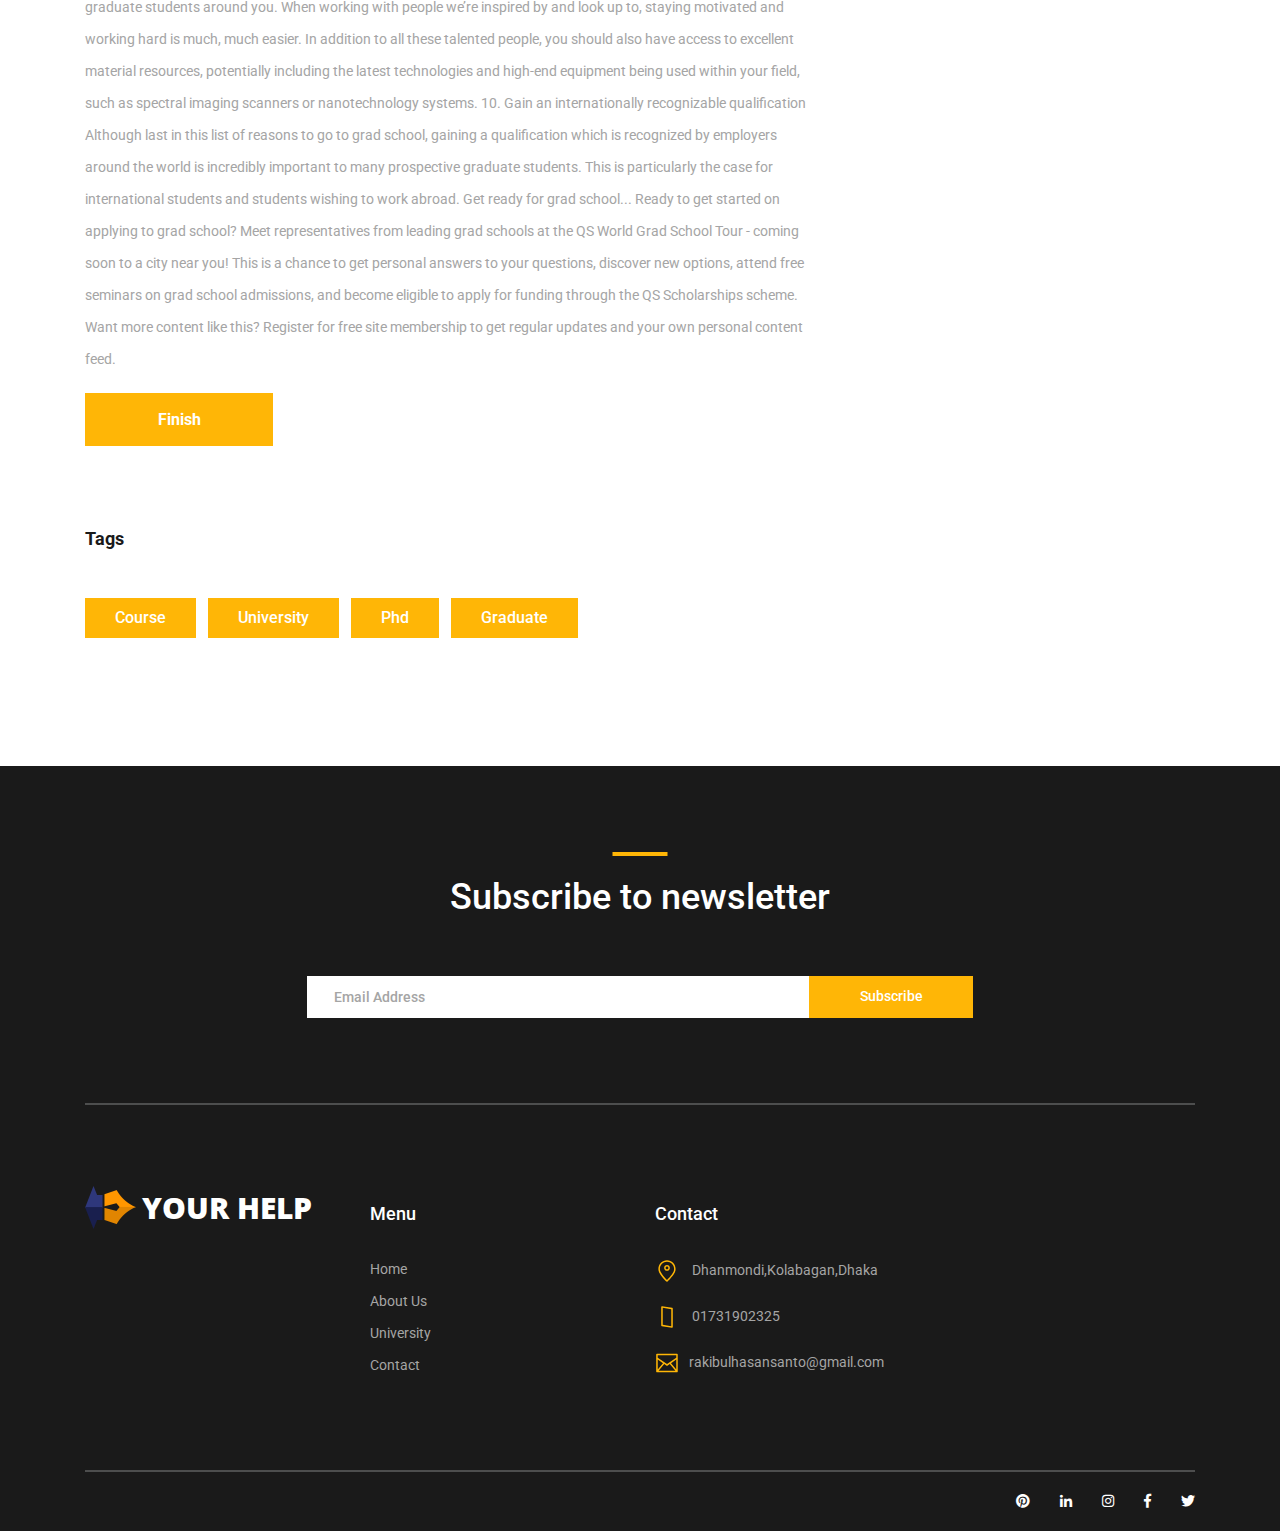
<file: news_post3.html>
<!DOCTYPE html>
<html lang="en">
<head>
<title>Course - News</title>
<meta charset="utf-8">
<meta http-equiv="X-UA-Compatible" content="IE=edge">
<meta name="description" content="Course Project">
<meta name="viewport" content="width=device-width, initial-scale=1">
<link rel="stylesheet" type="text/css" href="styles/bootstrap4/bootstrap.min.css">
<link href="plugins/fontawesome-free-5.0.1/css/fontawesome-all.css" rel="stylesheet" type="text/css">
<link rel="stylesheet" type="text/css" href="styles/news_styles.css">
<link rel="stylesheet" type="text/css" href="styles/news_responsive.css">
</head>
<body>

<div class="super_container">

	<!-- Header -->

	<header class="header d-flex flex-row">
		<div class="header_content d-flex flex-row align-items-center">
			<!-- Logo -->
			<div class="logo_container">
				<div class="logo">
					<img src="images/logo.png" alt="">
					<span>YOUR HELP</span>
				</div>
			</div>

			<!-- Main Navigation -->
			<nav class="main_nav_container">
				<div class="main_nav">
					<ul class="main_nav_list">
						<li class="main_nav_item"><a href="index.html">home</a></li>
						<li class="main_nav_item"><a href="news.html">about us</a></li>
						<li class="main_nav_item"><a href="courses.html">University</a></li>
						
						<li class="main_nav_item"><a href="contact.html">contact</a></li>
					</ul>
				</div>
			</nav>
		</div>
		<div class="header_side d-flex flex-row justify-content-center align-items-center">
			<img src="images/phone-call.svg" alt="">
			<span>+880 01684461642</span>
		</div>

		<!-- Hamburger -->
		<div class="hamburger_container">
			<i class="fas fa-bars trans_200"></i>
		</div>

	</header>
	
	<!-- Menu -->
	<div class="menu_container menu_mm">

		<!-- Menu Close Button -->
		<div class="menu_close_container">
			<div class="menu_close"></div>
		</div>

		<!-- Menu Items -->
		<div class="menu_inner menu_mm">
			<div class="menu menu_mm">
				<ul class="menu_list menu_mm">
					<li class="menu_item menu_mm"><a href="index.html">Home</a></li>
					<li class="menu_item menu_mm"><a href="#">About us</a></li>
					<li class="menu_item menu_mm"><a href="courses.html">Courses</a></li>
					<li class="menu_item menu_mm"><a href="elements.html">Elements</a></li>
					<li class="menu_item menu_mm"><a href="#">News</a></li>
					<li class="menu_item menu_mm"><a href="contact.html">Contact</a></li>
				</ul>

				<!-- Menu Social -->
				
				<div class="menu_social_container menu_mm">
					<ul class="menu_social menu_mm">
						<li class="menu_social_item menu_mm"><a href="#"><i class="fab fa-pinterest"></i></a></li>
						<li class="menu_social_item menu_mm"><a href="#"><i class="fab fa-linkedin-in"></i></a></li>
						<li class="menu_social_item menu_mm"><a href="#"><i class="fab fa-instagram"></i></a></li>
						<li class="menu_social_item menu_mm"><a href="#"><i class="fab fa-facebook-f"></i></a></li>
						<li class="menu_social_item menu_mm"><a href="#"><i class="fab fa-twitter"></i></a></li>
					</ul>
				</div>

				<div class="menu_copyright menu_mm"><!-- Link back to Colorlib can't be removed. Template is licensed under CC BY 3.0. -->
Copyright &copy;<script>document.write(new Date().getFullYear());</script> All rights reserved | This template is made with <i class="fa fa-heart" aria-hidden="true"></i> by <a href="https://colorlib.com" target="_blank">Colorlib</a>
<!-- Link back to Colorlib can't be removed. Template is licensed under CC BY 3.0. --></div>
			</div>

		</div>

	</div>
	
	<!-- Home -->

	<div class="home">
		<div class="home_background_container prlx_parent">
			<div class="home_background prlx" style="background-image:url(images/PicsArt_07-09-02.24.34.jpg)"></div>
		</div>
		<div class="home_content">
			<h1>About Us</h1>
		</div>
	</div>

	<!-- News -->

	<div class="news">
		<div class="container">
			<div class="row">
				
				<!-- News Column -->

				<div class="col-lg-8">
					
					<div class="news_posts">
						<!-- News Post -->
						<div class="news_post">
							<div class="news_post_image">
								<img src="images/news_1.jpg" alt="https://unsplash.com/@dsmacinnes">
							</div>
							<div class="news_post_top d-flex flex-column flex-sm-row">
								<div class="news_post_date_container">
									<div class="news_post_date d-flex flex-column align-items-center justify-content-center">
										<div>0</div>
										<div>1</div>
									</div>
								</div>
								<div class="news_post_title_container">
									<div class="news_post_title">
										<a href="news_post.html">About our website</a>
									</div>
									<div class="news_post_meta">
										<span class="news_post_author"><a href="#">By Shanto</a></span>
										<span>|</span>
										<span class="news_post_comments"><a href="#">3 Comments</a></span>
									</div>
								</div>
							</div>
							<div class="news_post_text">
								<p> My project or website name is TOP TEN UNIVERSITY IN THE
WORLD. We know that there are so many university in the
world but all university are not well, some university are very
well and some university are not very well. We know the best
university name and know the requirement for admission this
university in this website. We also know the best university for
MBA,BSC,MBBS,PHD ect. Many kind of website and page are
available in internet but more then site are give wrong
information and wrong top ten university ranking . My website
give all right information and correct ranking the top ten
university name in the world..........
</p>
							</div>
							<div class="news_post_button text-center trans_200">
								<a href="news_post1.html">Read More</a>
							</div>
						</div>

						<!-- News Post -->
						<div class="news_post">
							<div class="news_post_image">
								<img src="images/news_2.jpg" alt="https://unsplash.com/@dsmacinnes">
							</div>
							<div class="news_post_top d-flex flex-column flex-sm-row">
								<div class="news_post_date_container">
									<div class="news_post_date d-flex flex-column align-items-center justify-content-center">
										<div>0</div>
										<div>2</div>
									</div>
								</div>
								<div class="news_post_title_container">
									<div class="news_post_title">
										<a href="news_post.html">Our new thing just for you?</a>
									</div>
									<div class="news_post_meta">
										<span class="news_post_author"><a href="#">Shoron</a></span>
										<span>|</span>
										<span class="news_post_comments"><a href="#">3 Comments</a></span>
									</div>
								</div>
							</div>
							<div class="news_post_text">
								<p>
1.	Dictionary Book Safe with Lock

Place this “dictionary” on your bookshelf and nobody will suspect a thing – but you’ll know where your valuables are! With so many people coming in and out of your room in college, it is important to have a good hiding spot and this is the perfect sneaky little space. It also has a lock, just in case someone catches on.

2.	Bed Risers

Whether you’re in a dorm room or in a tiny apartment, bed risers are a life-saver because they allow you to store off-season clothing out of view. Pair with the next item on the list and you’re good to go!

3.	Underbed Storage

Store all of your off season clothing, extra blankets and shoes under the bed in these easily accessible pull out chests. To make it even easier on yourself, utilize bed risers and you may even be able to double your storage capacity under the bed.......



</p>
							</div>
							<div class="news_post_button text-center trans_200">
								<a href="news_post2.php">Read More</a>
							</div>
						</div>

						<!-- News Post -->
						<div class="news_post">
							<div class="news_post_image">
								<img src="images/news_3.jpg" alt="https://unsplash.com/@dsmacinnes">
							</div>
							<div class="news_post_top d-flex flex-column flex-sm-row">
								<div class="news_post_date_container">
									<div class="news_post_date d-flex flex-column align-items-center justify-content-center">
										<div>0</div>
										<div>3</div>
									</div>
								</div>
								<div class="news_post_title_container">
									<div class="news_post_title">
										<a href="news_post.html">Why take our graduate in good university</a>
									</div>
									<div class="news_post_meta">
										<span class="news_post_author"><a href="#">Habib</a></span>
										<span>|</span>
										<span class="news_post_comments"><a href="#">3 Comments</a></span>
									</div>
								</div>
							</div>
							<div class="news_post_text">
								<p> This blog post has been adapted from the QS Top Grad School Guide 2014/15. Click here to download and read the latest Top Grad School Guide.


Advertisement
“Why go to graduate school?” is a question many students ask after completing their undergraduate degree, unsure of whether grad school is really the best way to help them achieve their career goals. Both the cost in tuition fees and the extra length of time out of employment can mean that applying to graduate school is a decision not to be made lightly.

For this reason, it is essential that your overriding reasons to go to grad school are firmly founded. Below is a list of 10 of the most common reasons to go to grad school, which, depending on your field and mindset, should help you decide whether applying to graduate school is the best next step for you.

1. Invest in your future
Although it’s not strictly necessary to have a firm view of your future career before applying to graduate school, it certainly helps. This is because grad school often acts as the academic version of professional training, enabling students to graduate with all the right knowledge in all the right places, ready to jump straight into their desired careers.

Either way, students applying to graduate school should do so with their eyes on the future, seeing further study as an investment in their own potential and not simply as a way to postpone the end of student life.
2. Get noticed in today’s job market
More people than ever are attending graduate school today, and because of this an undergraduate degree alone can sometimes fail to get you noticed alongside equally or more highly qualified candidates. With university education in contemporary society increasingly viewed as more of a rite of passage than a luxury, and 11% of the workforce (in the UK) now holding a graduate degree, bachelor degree holders are struggling to appeal to employers even at entry level in certain industries – especially when up against candidates with PhDs.

3. Get more than a qualification
Whereas much of the worth of an undergraduate degree is in the qualification itself, the most important reasons to go to grad school may be more for the professional skills you’ll gain, the personal development you’ll undergo and the valuable connections you’ll make with fellow graduate students, academics and industry experts.

It’s frequently said that grad school is about much more than obtaining a few letters behind your name and a fancy piece of paper; it’s about developing yourself professionally so that you’re ready to enter the world of work. If you act smart in grad school, by the time you graduate you’ll have built yourself a professional landing mat of contacts and relationships, which will serve to keep you in the field and, ultimately, employed.

4. Pursue your interests in more depth
Although most undergraduate degrees allow students the opportunity to study modules and classes of personal interest, a graduate degree does this to a much greater extent. In order to get the most out of your graduate degree, you will be expected to conduct personal research alongside set study topics, in order to develop your thoughts and ideas regarding something that deeply interests you.

Attending extracurricular activities and meetings, hearing from guest speakers and lecturers as well as full-time faculty members you find interesting, is what makes grad school so diverse and multidisciplinary. For students with passionate academic interests then, the answer to the question “why go to graduate school?” is obvious!

5. Contribute to the world’s knowledge
If you’re someone who wants to contribute to the world within any field, professionally or academically, you’re going to have to know your subject inside-out. For STEM subjects or other highly specialized fields, grad school helps to make that happen. Kylie Rochford, a graduate student at Case Western Reserve University, explains that this was one of her main reasons to go to grad school: “Undergraduate study gave me the opportunity to understand existing knowledge in my field. Graduate school gives me the opportunity to contribute to that knowledge.”

6. Make connections
Grad school is different to undergraduate studies in a number of ways. One difference is that while undergraduate level student life is widely associated with socializing, sleeping late and cramming alone in the library, grad school is much more about connecting with people professionally – not just fellow graduate students but faculty members too.

So while you may have locked yourself away in the darkest corner of the campus library during your years as an undergraduate, as a graduate degree student you’ll need to learn how to network like a pro by honing your ‘people skills’. If that sounds scary, remember that networking doesn’t have to be a dirty word; networking is your friend! In the professional world, networking is something many of us must do to get our feet in the door, and simply means you’ll be connecting with like-minded people within a professional context in order to collaborate, discuss and further your own knowledge, skills and professional circle.

Not only will you be making professional connections, as a graduate student you’ll be making good friendships as well. The very nature of graduate school makes finding friends who are motivated, focused and mature just that little bit easier; your grad school friends could be the ones you end up sticking to for longest.

7. Increase your financial prospects
Bettered financial prospects is a popular answer to the question “Why go to graduate school?” – though it may not necessarily be the most important factor. Even so, a graduate degree has been found to improve the financial prospects of UK workers by over UK£5,000 (US$8,200) more each year, compared to someone holding just a bachelor’s degree. Although this may not seem like a life-changing amount, the additional money accumulated in a working lifetime works out at around UK£200,000 (US$328,700). And that’s just the extra!

8. Get academic recognition
Grad school provides a stable forum to research and explore theories and ideas. If during your degree you conduct any research that is particularly exceptional, the chances are you’ll be recognized for that achievement by the academic community – perhaps by being invited to present your paper at a conference, contribute to a research project, and even receive accreditation in a piece of work published in a journal. International recognition is also a prospect for those who continue their research after graduation, and one day, who knows, you may well become a prominent expert in your field.

9. Work with the best
At grad school you’ll be surrounded by leading thinkers in your field – including both the faculty members and guest experts at the front of the lecture hall, and the fellow graduate students around you. When working with people we’re inspired by and look up to, staying motivated and working hard is much, much easier.

In addition to all these talented people, you should also have access to excellent material resources, potentially including the latest technologies and high-end equipment being used within your field, such as spectral imaging scanners or nanotechnology systems.

10. Gain an internationally recognizable qualification
Although last in this list of reasons to go to grad school, gaining a qualification which is recognized by employers around the world is incredibly important to many prospective graduate students. This is particularly the case for international students and students wishing to work abroad.

Get ready for grad school...
Ready to get started on applying to grad school? Meet representatives from leading grad schools at the QS World Grad School Tour - coming soon to a city near you! This is a chance to get personal answers to your questions, discover new options, attend free seminars on grad school admissions, and become eligible to apply for funding through the QS Scholarships scheme.

Want more content like this? Register for free site membership to get regular updates and your own personal content feed.</p>
							</div>
							<div class="news_post_button text-center trans_200">
								<a href="news.php">Finish</a>
							</div>
						</div>
					</div>

				

				

						


						<!-- Tags -->

						<div class="sidebar_section">
							<div class="sidebar_section_title">
								<h3>Tags</h3>
							</div>
							<div class="tags d-flex flex-row flex-wrap">
								<div class="tag"><a href="https://en.wikipedia.org/wiki/List_of_engineering_branches">Course</a></div>
								<div class="tag"><a href="courses.php">University</a></div>
								
								
								<div class="tag"><a href="https://en.wikipedia.org/wiki/Doctor_of_Philosophy">Phd</a></div>
								<div class="tag"><a href="https://en.wikipedia.org/wiki/Graduate">Graduate</a></div>
							</div>
						</div>

					</div>
				</div>
			</div>
		</div>
	</div>

	<!-- Footer -->

	<footer class="footer">
		<div class="container">
			
			<!-- Newsletter -->

			<div class="newsletter">
				<div class="row">
					<div class="col">
						<div class="section_title text-center">
							<h1>Subscribe to newsletter</h1>
						</div>
					</div>
				</div>

				<div class="row">
					<div class="col text-center">
						<div class="newsletter_form_container mx-auto">
							<form action="post">
								<div class="newsletter_form d-flex flex-md-row flex-column flex-xs-column align-items-center justify-content-center">
									<input id="newsletter_email" class="newsletter_email" type="email" placeholder="Email Address" required="required" data-error="Valid email is required.">
									<button id="newsletter_submit" type="submit" class="newsletter_submit_btn trans_300" value="Submit">Subscribe</button>
								</div>
							</form>
						</div>
					</div>
				</div>

			</div>

			<!-- Footer Content -->

			<div class="footer_content">
				<div class="row">

					<!-- Footer Column - About -->
					<div class="col-lg-3 footer_col">

						<!-- Logo -->
						<div class="logo_container">
							<div class="logo">
								<img src="images/logo.png" alt="">
								<span>YOUR HELP</span>
							</div>
						</div>

						<p class="footer_about_text"></p>

					</div>

					<!-- Footer Column - Menu -->

					<div class="col-lg-3 footer_col">
						<div class="footer_column_title">Menu</div>
						<div class="footer_column_content">
							<ul>
								<li class="footer_list_item"><a href="index.php">Home</a></li>
								<li class="footer_list_item"><a href="news.php">About Us</a></li>
								<li class="footer_list_item"><a href="courses.php">University</a></li>
								
								<li class="footer_list_item"><a href="contact.php">Contact</a></li>
							</ul>
						</div>
					</div>

					<!-- Footer Column - Usefull Links -->


					<!-- Footer Column - Contact -->

					<div class="col-lg-3 footer_col">
						<div class="footer_column_title">Contact</div>
						<div class="footer_column_content">
							<ul>
								<li class="footer_contact_item">
									<div class="footer_contact_icon">
										<img src="images/placeholder.svg" alt="https://www.flaticon.com/authors/lucy-g">
									</div>
									Dhanmondi,Kolabagan,Dhaka
								</li>
								<li class="footer_contact_item">
									<div class="footer_contact_icon">
										<img src="images/smartphone.svg" alt="https://www.flaticon.com/authors/lucy-g">
									</div>
									01731902325
								</li>
								<li class="footer_contact_item">
									<div class="footer_contact_icon">
										<img src="images/envelope.svg" alt="https://www.flaticon.com/authors/lucy-g">
									</div>rakibulhasansanto@gmail.com
								</li>
							</ul>
						</div>
					</div>

				</div>
			</div>

			<!-- Footer Copyright -->

			<div class="footer_bar d-flex flex-column flex-sm-row align-items-center">
				
				<div class="footer_social ml-sm-auto">
					<ul class="menu_social">
						<li class="menu_social_item"><a href="#"><i class="fab fa-pinterest"></i></a></li>
						<li class="menu_social_item"><a href="#"><i class="fab fa-linkedin-in"></i></a></li>
						<li class="menu_social_item"><a href="https://www.instagram.com/rh_santo/"><i class="fab fa-instagram"></i></a></li>
						<li class="menu_social_item"><a href="https://www.facebook.com/rh.santo.186"><i class="fab fa-facebook-f"></i></a></li>
						<li class="menu_social_item"><a href="https://twitter.com/login?lang=en"><i class="fab fa-twitter"></i></a></li>
					</ul>
				</div>
			</div>

		</div>
	</footer>

</div>


<script src="js/jquery-3.2.1.min.js"></script>
<script src="styles/bootstrap4/popper.js"></script>
<script src="styles/bootstrap4/bootstrap.min.js"></script>
<script src="plugins/greensock/TweenMax.min.js"></script>
<script src="plugins/greensock/TimelineMax.min.js"></script>
<script src="plugins/scrollmagic/ScrollMagic.min.js"></script>
<script src="plugins/greensock/animation.gsap.min.js"></script>
<script src="plugins/greensock/ScrollToPlugin.min.js"></script>
<script src="plugins/scrollTo/jquery.scrollTo.min.js"></script>
<script src="plugins/easing/easing.js"></script>
<script src="js/news_custom.js"></script>

</body>
</html>
</file>
<file: styles/courses_styles.css>
@charset "utf-8";
/* CSS Document */

/******************************

COLOR PALETTE




[Table of Contents]

1. Fonts
2. Body and some general stuff
3. Header
	3.1 Logo
	3.2 Main Nav
	3.3 Header Side
	3.4 Hamburger
4. Menu
	4.1 Menu Social
	4.2 Menu copyright
5. Home
7. Page Section
8. Buttons
9. Popular
10. Footer
	10.1 Newsletter
	10.2 Footer Content
	10.3 Footer Copyright


******************************/

/***********
1. Fonts
***********/

@import url('https://fonts.googleapis.com/css?family=Open+Sans:400,600,700,800|Roboto:400,500,700');

/*********************************
2. Body and some general stuff
*********************************/

*
{
	margin: 0;
	padding: 0;
	-webkit-font-smoothing: antialiased;
	-webkit-text-shadow: rgba(0,0,0,.01) 0 0 1px;
	text-shadow: rgba(0,0,0,.01) 0 0 1px;
}
body
{
	font-family: 'Roboto', sans-serif;
	font-size: 14px;
	font-weight: 400;
	background: #FFFFFF;
	color: #a5a5a5;
}
div
{
	display: block;
	position: relative;
	-webkit-box-sizing: border-box;
    -moz-box-sizing: border-box;
    box-sizing: border-box;
}
ul
{
	list-style: none;
	margin-bottom: 0px;
}
p
{
	font-family: 'Roboto', sans-serif;
	font-size: 14px;
	line-height: 2.29;
	font-weight: 400;
	color: #a5a5a5;
	-webkit-font-smoothing: antialiased;
	-webkit-text-shadow: rgba(0,0,0,.01) 0 0 1px;
	text-shadow: rgba(0,0,0,.01) 0 0 1px;
}
p a
{
	display: inline;
	position: relative;
	color: inherit;
	border-bottom: solid 1px #ffa07f;
	-webkit-transition: all 200ms ease;
	-moz-transition: all 200ms ease;
	-ms-transition: all 200ms ease;
	-o-transition: all 200ms ease;
	transition: all 200ms ease;
}
a, a:hover, a:visited, a:active, a:link
{
	text-decoration: none;
	-webkit-font-smoothing: antialiased;
	-webkit-text-shadow: rgba(0,0,0,.01) 0 0 1px;
	text-shadow: rgba(0,0,0,.01) 0 0 1px;
}
p a:active
{
	position: relative;
	color: #FF6347;
}
p a:hover
{
	color: #FFFFFF;
	background: #ffa07f;
}
p a:hover::after
{
	opacity: 0.2;
}
::selection
{
	background: #FFD266;
	color: #C88E00;
}
p::selection
{
	background: #FFD266;
	color: #C88E00;
}
h1{font-size: 36px;}
h2{font-size: 22px;}
h3{font-size: 18px;}
h4{font-size: 14px;}
h5{font-size: 11px;}
h1, h2, h3, h4, h5, h6
{
	font-family: 'Roboto', sans-serif;
	-webkit-font-smoothing: antialiased;
	-webkit-text-shadow: rgba(0,0,0,.01) 0 0 1px;
	text-shadow: rgba(0,0,0,.01) 0 0 1px;
}
h1::selection, 
h2::selection, 
h3::selection, 
h4::selection, 
h5::selection, 
h6::selection
{
	
}
::-webkit-input-placeholder
{
	font-size: 14px !important;
	font-weight: 500 !important;
	color: #a5a5a5 !important;
}
:-moz-placeholder /* older Firefox*/
{
	font-size: 14px !important;
	font-weight: 500 !important;
	color: #a5a5a5 !important;
}
::-moz-placeholder /* Firefox 19+ */ 
{
	font-size: 14px !important;
	font-weight: 500 !important;
	color: #a5a5a5 !important;
} 
:-ms-input-placeholder
{ 
	font-size: 14px !important;
	font-weight: 500 !important;
	color: #a5a5a5 !important;
}
::input-placeholder
{
	font-size: 14px !important;
	font-weight: 500 !important;
	color: #a5a5a5 !important;
}
.form-control
{
	color: #db5246;
}
section
{
	display: block;
	position: relative;
	box-sizing: border-box;
}
.clear
{
	clear: both;
}
.clearfix::before, .clearfix::after
{
	content: "";
	display: table;
}
.clearfix::after
{
	clear: both;
}
.clearfix
{
	zoom: 1;
}
.float_left
{
	float: left;
}
.float_right
{
	float: right;
}
.trans_200
{
	-webkit-transition: all 200ms ease;
	-moz-transition: all 200ms ease;
	-ms-transition: all 200ms ease;
	-o-transition: all 200ms ease;
	transition: all 200ms ease;
}
.trans_300
{
	-webkit-transition: all 300ms ease;
	-moz-transition: all 300ms ease;
	-ms-transition: all 300ms ease;
	-o-transition: all 300ms ease;
	transition: all 300ms ease;
}
.trans_400
{
	-webkit-transition: all 400ms ease;
	-moz-transition: all 400ms ease;
	-ms-transition: all 400ms ease;
	-o-transition: all 400ms ease;
	transition: all 400ms ease;
}
.trans_500
{
	-webkit-transition: all 500ms ease;
	-moz-transition: all 500ms ease;
	-ms-transition: all 500ms ease;
	-o-transition: all 500ms ease;
	transition: all 500ms ease;
}
.fill_height
{
	height: 100%;
}
.super_container
{
	width: 100%;
	overflow: hidden;
}
.prlx_parent
{
	overflow: hidden;
}
.prlx
{
	height: 130% !important;
}
.nopadding
{
	padding: 0px !important;
}

/*********************************
3. Header
*********************************/

.header
{
	position: fixed;
	top: 45px;
	left: 50%;
	-webkit-transform: translateX(-50%);
	-moz-transform: translateX(-50%);
	-ms-transform: translateX(-50%);
	-o-transform: translateX(-50%);
	transform: translateX(-50%);
	width: 1318px;
	height: 104px;
	background: #FFFFFF;
	z-index: 10;
	-webkit-transition: all 200ms ease;
	-moz-transition: all 200ms ease;
	-ms-transition: all 200ms ease;
	-o-transition: all 200ms ease;
	transition: all 200ms ease;
}
.header.scrolled
{	
	top: 15px;
}
.header.scrolled .header_content::before
{
	box-shadow: 0px 20px 49px rgba(0,0,0,0.17);
}
.header_content
{
	width: calc(100% - 279px);
	height: 100%;
}
.header_content::before
{
	display: block;
	position: absolute;
	top: 0;
	left: 0;
	width: 100%;
	height: 100%;
	content: '';
	box-shadow: 0px 20px 49px rgba(0,0,0,0.67);
	z-index: -1;
}

/*********************************
3.1 Logo
*********************************/

.logo_container
{
	display: inline-block;
	padding-left: 76px;
}
.logo span
{
	font-family: 'Open Sans', sans-serif;
	font-size: 30px;
	font-weight: 900;
	color: #3a3a3a;
	vertical-align: middle;
	text-transform: uppercase;
	margin-left: 3px;
}

/*********************************
3.2 Main Nav
*********************************/

.main_nav_container
{
	display: inline-block;
	margin-left: auto;
	padding-right: 93px;
}
.main_nav
{
	margin-top: 7px;
}
.main_nav_item
{
	display: inline-block;
	margin-right: 40px;
}
.main_nav_item:last-child
{
	margin-right: 0px;
}
.main_nav_item a
{
	font-family: 'Open Sans', sans-serif;
	font-size: 14px;
	text-transform: uppercase;
	font-weight: 700;
	color: #3a3a3a;
	-webkit-transition: all 200ms ease;
	-moz-transition: all 200ms ease;
	-ms-transition: all 200ms ease;
	-o-transition: all 200ms ease;
	transition: all 200ms ease;
}
.main_nav_item a:hover
{
	color: #ffb606;
}

/*********************************
3.3 Header Side
*********************************/

.header_side
{
	width: 279px;
	height: 100%;
	background: #ffb606;
}
.header_side img
{
	width: 29px;
	height: 29px;
}
.header_side span
{
	display: block;
	position: relative;
	font-size: 18px;
	font-weight: 500;
	color: #FFFFFF;
	padding-left: 12px;
}

/*********************************
3.4 Hamburger
*********************************/

.hamburger_container
{
	position: absolute;
	top: 50%;
	-webkit-transform: translateY(-50%);
	-moz-transform: translateY(-50%);
	-ms-transform: translateY(-50%);
	-o-transform: translateY(-50%);
	transform: translateY(-50%);
	right: 20px;
	display: none;
	cursor: pointer;
}
.hamburger_container i
{
	font-size: 24px;
	padding: 10px;
	color: #3a3a3a;
}
.hamburger_container:hover i
{
	color: #ffb606;
}

/*********************************
4. Menu
*********************************/

.menu_container
{
	position: fixed;
	top: 0;
	right: -50vw;
	width: 50vw;
	height: 100vh;
	background: #FFFFFF;
	z-index: 12;
	-webkit-transition: all 0.6s ease;
	-moz-transition: all 0.6s ease;
	-ms-transition: all 0.6s ease;
	-o-transition: all 0.6s ease;
	transition: all 0.6s ease;
	visibility: hidden;
	opacity: 0;
}
.menu_container.active
{
	visibility: visible;
	opacity: 1;
	right: 0;
}
.menu
{
	position: absolute;
	top:150px;
	left: 0;
	padding-left: 15%;
}
.menu_list
{
	-webkit-transform: translateY(3.5rem);
	-moz-transform: translateY(3.5rem);
	-ms-transform: translateY(3.5rem);
	-o-transform: translateY(3.5rem);
	transform: translateY(3.5rem);
	-webkit-transition: all 200ms ease;
	-moz-transition: all 200ms ease;
	-ms-transition: all 200ms ease;
	-o-transition: all 200ms ease;
	transition: all 1000ms 600ms ease;
	opacity: 0;
}
.menu_container.active .menu_list
{
	-webkit-transform: translateY(0px);
	-moz-transform: translateY(0px);
	-ms-transform: translateY(0px);
	-o-transform: translateY(0px);
	transform: translateY(0px);
	opacity: 1;
}
.menu_item
{
	margin-bottom: 9px;
}
.menu_item a
{
	font-family: 'Open Sans', sans-serif;
	font-size: 36px;
	font-weight: 700;
	color: #3a3a3a;
	-webkit-transition: all 200ms ease;
	-moz-transition: all 200ms ease;
	-ms-transition: all 200ms ease;
	-o-transition: all 200ms ease;
	transition: all 200ms ease;
}
.menu_item a:hover
{
	color: #ffb606;
}
.menu_close_container
{
	position: absolute;
	top: 86px;
	right: 79px;
	width: 21px;
	height: 21px;
	cursor: pointer;
	-webkit-transform: rotate(45deg);
	-moz-transform: rotate(45deg);
	-ms-transform: rotate(45deg);
	-o-transform: rotate(45deg);
	transform: rotate(45deg);
}
.menu_close
{
	top: 9px;
	width: 21px;
	height: 3px;
	background: #3a3a3a;
	-webkit-transition: all 200ms ease;
	-moz-transition: all 200ms ease;
	-ms-transition: all 200ms ease;
	-o-transition: all 200ms ease;
	transition: all 200ms ease;
}
.menu_close::after
{
	display: block;
	position: absolute;
	top: -9px;
	left: 9px;
	content: '';
	width: 3px;
	height: 21px;
	background: #3a3a3a;
	-webkit-transition: all 200ms ease;
	-moz-transition: all 200ms ease;
	-ms-transition: all 200ms ease;
	-o-transition: all 200ms ease;
	transition: all 200ms ease;
}
.menu_close_container:hover .menu_close,
.menu_close_container:hover .menu_close::after
{
	background: #ffb606;
}

/*********************************
4.1 Menu Social
*********************************/

.menu_social_container
{
	margin-top: 100px;
	-webkit-transform: translateY(3.5rem);
	-moz-transform: translateY(3.5rem);
	-ms-transform: translateY(3.5rem);
	-o-transform: translateY(3.5rem);
	transform: translateY(3.5rem);
	-webkit-transition: all 1000ms 1000ms ease;
	-moz-transition: all 1000ms 1000ms ease;
	-ms-transition: all 1000ms 1000ms ease;
	-o-transition: all 1000ms 1000ms ease;
	transition: all 1000ms 1000ms ease;
	opacity: 0;
	padding-left: 4px;
}
.menu_social_item
{
	display: inline-block;
	margin-right: 30px;
}
.menu_social_item a i
{
	color: #3a3a3a;
}
.menu_social_item a i:hover
{
	color: #ffb606;
}
.menu_container.active .menu_social_container
{
	-webkit-transform: translateY(0px);
	-moz-transform: translateY(0px);
	-ms-transform: translateY(0px);
	-o-transform: translateY(0px);
	transform: translateY(0px);
	opacity: 1;
}

/*********************************
4.2 Menu copyright
*********************************/

.menu_copyright
{
	margin-top: 60px;
	-webkit-transform: translateY(3.5rem);
	-moz-transform: translateY(3.5rem);
	-ms-transform: translateY(3.5rem);
	-o-transform: translateY(3.5rem);
	transform: translateY(3.5rem);
	-webkit-transition: all 1000ms 1200ms ease;
	-moz-transition: all 1000ms 1200ms ease;
	-ms-transition: all 1000ms 1200ms ease;
	-o-transition: all 1000ms 1200ms ease;
	transition: all 1000ms 1200ms ease;
	opacity: 0;
	padding-left: 3px;
}
.menu_container.active .menu_copyright
{
	-webkit-transform: translateY(0px);
	-moz-transform: translateY(0px);
	-ms-transform: translateY(0px);
	-o-transform: translateY(0px);
	transform: translateY(0px);
	opacity: 1;
}

/*********************************
5. Home
*********************************/

.home
{
	width: 100%;
	height: 447px;
}
.home_background_container
{
	position: absolute;
	top: 0;
	left: 0;
	width: 100%;
	height: 100%;
}
.home_background
{
	width: 100%;
	height: 100%;
	background-repeat: no-repeat;
	background-size: cover;
	background-position: center center;
}
.home_content
{
	position: absolute;
	left: 50%;
	bottom: 109px;
	-webkit-transform: translateX(-50%);
	-moz-transform: translateX(-50%);
	-ms-transform: translateX(-50%);
	-o-transform: translateX(-50%);
	transform: translateX(-50%);
	background: #ffb606;
	padding-top: 24px;
	padding-bottom: 18px;
	padding-left: 39px;
	padding-right: 42px;
}
.home_content h1
{
	font-size: 72px;
	font-weight: 400;
	color: #FFFFFF;
	line-height: 0.5;
}

/*********************************
5.1 Hero Slider
*********************************/



/*********************************
7. Page Section
*********************************/

.page_section
{
	padding-top: 117px;
	padding-bottom: 117px;
}
.section_title
{

}
.section_title h1
{
	display: block;
	color: #1a1a1a;
	font-weight: 500;
	padding-top: 24px;
}
.section_title h1::before
{
	display: block;
	position: absolute;
	top: 0;
	left: 50%;
	-webkit-transform: translateX(-50%);
	-moz-transform: translateX(-50%);
	-ms-transform: translateX(-50%);
	-o-transform: translateX(-50%);
	transform: translateX(-50%);
	width: 55px;
	height: 4px;
	content: '';
	background: #ffb606;
}

/*********************************
8. Buttons
*********************************/

.button
{
	cursor: pointer;
}
.button:hover
{
	box-shadow: 0px 10px 20px rgba(0,0,0,0.2);
}
.button a
{
	font-size: 14px;
	line-height: 48px;
	font-weight: 700;
	text-transform: uppercase;
}
.button_1
{
	width: 202px;
	height: 48px;
}

/*********************************
9. Popular
*********************************/

.popular
{

}
.course_boxes
{
	margin-top: 68px;
}
.course_box
{
	margin-bottom: 108px;
}
.course_box:nth-last-child(-n+3)
{
	margin-bottom: 0px;
}
.card
{
	display: block;
	background: #f8f9fb;
	border: none;
}
.card-img-top
{
	border-top-left-radius: 0px;
    border-top-right-radius: 0px;
}
.card-body
{
	padding-top: 0px;
	padding-bottom: 0px;
	padding-left: 15px;
	padding-right: 15px;
}
.card-title
{
	margin-top: 55px;
}
.card-title a
{
	font-size: 22px;
	font-weight: 500;
	color: #1a1a1a;
	line-height: 1.2;
}
.card-title a:hover
{
	color: #a5a5a5;
}
.card-text
{
	font-size: 14px;
	font-weight: 500;
	color: #a5a5a5;
	margin-top: -12px;
}
.price_box
{
	width: 100%;
	height: 67px;
	background: #eaebec;
	margin-top: 41px;
	padding-left: 35px;
}
.course_author_image
{
	width: 46px;
	height: 46px;
	border-radius: 50%;
	overflow: hidden;
}
.course_author_name
{
	font-size: 14px;
	font-weight: 500;
	color: #1a1a1a;
	padding-left: 20px;
	margin-top: 7px;
}
.course_author_name span
{
	color: #a5a5a5;
}
.course_price
{
	width: 67px;
	height: 67px;
	background: #ffb606;
	margin-left: auto;
}
.course_price span
{
	color: #FFFFFF;
	font-size: 18px;
	font-weight: 500;
	margin-top: 7px;
}

/*********************************
10. Footer
*********************************/

.footer
{
	width: 100%;
	padding-top: 86px;
	background: #1a1a1a;
}
.footer .section_title h1
{
	color: #FFFFFF;
}

/*********************************
10.1 Newsletter
*********************************/

.newsletter
{
	padding-bottom: 85px;
	border-bottom: solid 2px #4d4e4e;
}
.newsletter_form_container
{
	width: 60%;
	margin-top: 48px;
}
.newsletter_email
{
	width: calc(100% - 164px);
	height: 42px;
	border: none;
	padding-left: 27px;
	font-weight: 500;
	color: #1a1a1a;
}
.newsletter_email:focus
{
	outline: solid 2px #ffb606;
}
.newsletter_submit_btn
{
	width: 164px;
	height: 42px;
	border: none;
	background: #ffb606;
	color: #FFFFFF;
	font-size: 14px;
	font-weight: 500;
	cursor: pointer;
}
.newsletter_submit_btn:focus
{
	border: solid 2px #FFFFFF;
}

/*********************************
10.2 Footer Content
*********************************/

.footer_content 
{
	padding-top: 80px;
	padding-bottom: 83px;
	border-bottom: solid 2px #4d4e4e;
}
.footer_content .logo_container
{
	padding-left: 0px;
}
.footer_content .logo span
{
	color: #FFFFFF;
}
.footer_about_text
{
	margin-top: 24px;
	margin-bottom: 0px;
	padding-right: 20px;
}
.footer_column_title
{
	font-size: 18px;
	font-weight: 500;
	color: #FFFFFF;
	padding-top: 15px;
}
.footer_column_content
{
	margin-top: 32px;
}
.footer_list_item
{
	margin-bottom: 11px;
}
.footer_list_item a
{
	font-size: 14px;
	color: #a5a5a5;
	-webkit-transition: all 200ms ease;
	-moz-transition: all 200ms ease;
	-ms-transition: all 200ms ease;
	-o-transition: all 200ms ease;
	transition: all 200ms ease;
}
.footer_list_item a:hover
{
	color: #ffb606;
}
.footer_contact_item
{
	font-size: 14px;
	font-weight: 400;
	color: #a5a5a5;
	margin-bottom: 22px;
}
.footer_contact_item:last-child
{
	margin-bottom: 0px;
}
.footer_contact_icon
{
	display: inline-block;
	width: 24px;
	height: 24px;
	vertical-align: middle;
	margin-right: 10px;
}
.footer_contact_icon img
{
	width: 100%;
}

/*********************************
10.3 Footer Copyright
*********************************/

.footer_bar
{
	padding-top: 19px;
	padding-bottom: 19px;
}
.footer_social .menu_social_item a i
{
	color: #FFFFFF;
}
.footer_social .menu_social_item a i:hover
{
	color: #ffb606;
}
.footer_social .menu_social_item:last-child
{
	margin-right: 0px;
}
</file>
<file: styles/courses_responsive.css>
@charset "utf-8";
/* CSS Document */

/******************************

[Table of Contents]

1. 1600px
2. 1440px
3. 1280px
4. 1199px
5. 1024px
6. 991px
7. 959px
8. 880px
9. 768px
10. 767px
11. 539px
12. 479px
13. 400px

******************************/

/************
1. 1600px
************/

@media only screen and (max-width: 1600px)
{
	
}

/************
2. 1440px
************/

@media only screen and (max-width: 1440px)
{
	
}

/************
3. 1380px
************/

@media only screen and (max-width: 1380px)
{
	.header
	{
		width: 1200px;
	}
	.header_content
	{
		width: calc(100% - 219px);
	}
	.main_nav_container
	{
		padding-right: 63px;
	}
	.header_side
	{
		width: 219px;
	}
	.header_side span
	{
		font-size: 14px;
	}
	.header_side img
	{
		width: 20px;
		height: 20px;
	}
}

/************
3. 1280px
************/

@media only screen and (max-width: 1280px)
{
	.header
	{
		width: 90%;
	}
	.header_content
	{
		width: 100%;
	}
	.header_side
	{
		display: none !important;
	}
	.main_nav_container
	{
		padding-right: 53px;
	}
	.hero_slide_content h1
	{
		font-size: 56px;
	}
	.card-title
	{
		font-size: 20px;
	}
	.register_content,
	.search_content
	{
		width: 442px;
	}
}

/************
4. 1199px
************/

@media only screen and (max-width: 1199px)
{
	.hero_box
	{
		padding-left: 20px;
	}
}

/************
4. 1100px
************/

@media only screen and (max-width: 1100px)
{
	
}

/************
5. 1024px
************/

@media only screen and (max-width: 1024px)
{
	.main_nav_item
	{
		margin-right: 33px;
	}
}

/************
6. 991px
************/

@media only screen and (max-width: 991px)
{
	.main_nav_container
	{
		display: none;
	}
	.logo_container
	{
		padding-left: 30px;
	}
	.hamburger_container
	{
		display: block;
	}
	.hero_slide_content h1
	{
		font-size: 48px;
	}
	.hero_boxes
	{
		width: 100%;
		height: auto;
		padding-top: 117px;
	}
	.hero_boxes_inner
	{
		position: relative;
		top: auto;
		left: auto;
	}
	.hero_box
	{
		padding-left: 50px;
	}
	.hero_box_col
	{
		margin-bottom: 30px;
	}
	.hero_box_col:last-child
	{
		margin-bottom: 0px;
	}
	.course_box
	{
		margin-bottom: 80px;
	}
	.course_box:nth-last-child(-n+3)
	{
		margin-bottom: 80px;
	}
	.course_box:last-child
	{
		margin-bottom: 0px !important;
	}
	.search_section
	{
		padding-top: 156px;
		padding-bottom: 161px;
	}
	.register_content,
	.search_content
	{
		width: 75%;
	}
	.testimonials_slider_container
	{
		padding-left: 0px;
		padding-right: 0px;
	}
	.event_date
	{
		margin-top: 30px;
	}
	.event_name
	{
		margin-top: 17px;
	}
	.event_content p
	{
		margin-bottom: 0px;
	}
	.newsletter_form_container
	{
		width: 90%;
	}
	.footer_col
	{
		margin-bottom: 30px;
	}
	.footer_col:last-child
	{
		margin-bottom: 0px;
	}
}

/************
7. 959px
************/

@media only screen and (max-width: 959px)
{
	
}

/************
8. 880px
************/

@media only screen and (max-width: 880px)
{
	
}

/************
9. 768px
************/

@media only screen and (max-width: 768px)
{
	
}

/************
10. 767px
************/

@media only screen and (max-width: 767px)
{
	.menu_container
	{
		right: -100vw;
		width: 100vw;
		height: 100vh;
	}
	.newsletter_email
	{
		width: 100%;
	}
	.newsletter_submit_btn
	{
		margin-top: 15px;
	}
}

/************
11. 575px
************/

@media only screen and (max-width: 575px)
{
	h1{font-size: 24px;}
	p{font-size:13px;}
	.header
	{
		height: 74px;
	}
	.logo_container
	{
		padding-left: 15px;
	}
	.logo img
	{
		width: 30px;
	}
	.logo span
	{
		font-size: 16px;
	}
	.hamburger_container
	{
		right: 5px;
	}
	.menu
	{
		top: 70px;
	}
	.menu_item
	{
		margin-bottom: 0px;
	}
	.menu_item a
	{
		font-size: 24px;
	}
	.menu_copyright
	{
		display: none;
	}
	.menu_social_container
	{
		margin-top: 50px;
	}
	.menu_close_container
	{
		right: 30px;
		top: 34px;
	}
	.home
	{
		height: 372px;
	}
	.home_content
	{
		padding-top: 17px;
	    padding-bottom: 11px;
	    padding-left: 22px;
	    padding-right: 24px;
	}
	.home_content h1
	{
		font-size: 30px;
	}
	.card-title
	{
		margin-top: 30px;
	}
	.card-title a
	{
		font-size: 20px;
	}
	.card-text
	{
		font-size: 13px;
	}
	.price_box
	{
		margin-top: 37px;
	}
	.register_section,
	.search_section
	{
		padding-top: 115px;
		padding-bottom: 120px;
	}
	.register_content,
	.search_content
	{
		width: 100%;
		padding-left: 15px;
		padding-right: 15px;
	}
	.register_text
	{
		margin-top: 25px;
	}
	.register_button
	{
		margin-top: 53px;
	}
	.testimonials_slider .owl-dots
	{
		display: none !important;
	}
	.testimonials_item
	{
		padding-bottom: 0px;
	}
	.event_date
	{
		width: 100px;
		height: 100px;
	}
	.event_day
	{
		font-size: 36px;
	}
	.event_month
	{
		font-size: 14px;
	}
	.event_name
	{
		margin-top: 5px;
	}
	.footer_bar
	{
		padding-top: 49px;
		padding-bottom: 52px;
	}
	.footer_social
	{
		margin-top: 20px;
	}
	.footer_copyright span
	{
		font-size: 13px;
	}
}

/************
11. 539px
************/

@media only screen and (max-width: 539px)
{
	
}

/************
12. 480px
************/

@media only screen and (max-width: 480px)
{
	
}

/************
13. 479px
************/

@media only screen and (max-width: 479px)
{
	.header
	{
		height: 60px;
		top: 15px;
	}
	.hero_slide_content h1
	{
		font-size: 28px;
	}
	.hero_slide_content h1 span
	{
		padding-left: 5px;
		padding-right: 5px;
		margin-left: 0px;
		margin-right: 0px;
	}
	.hero_boxes
	{
		padding-top: 80px;
	}
	.hero_box
	{
		padding-left: 15px;
		height: 120px;
	}
	.hero_box_content
	{
		padding-top: 6px;
	}
	.hero_box img
	{
		width: 45px;
	}
	.hero_box_title
	{
		font-size: 18px;
		margin-bottom: 3px;
	}
	.hero_box_link
	{
		font-size: 10px;
	}
}

/************
14. 400px
************/

@media only screen and (max-width: 400px)
{
	
}
</file>
<file: styles/news_styles.css>
@charset "utf-8";
/* CSS Document */

/******************************

COLOR PALETTE




[Table of Contents]

1. Fonts
2. Body and some general stuff
3. Header
	3.1 Logo
	3.2 Main Nav
	3.3 Header Side
	3.4 Hamburger
4. Menu
	4.1 Menu Social
	4.2 Menu copyright
5. Home
7. Page Section
8. Buttons
9. News
	9.1 News Page Nav
10. Sidebar
11. Footer
	11.1 Newsletter
	11.2 Footer Content
	11.3 Footer Copyright


******************************/

/***********
1. Fonts
***********/

@import url('https://fonts.googleapis.com/css?family=Open+Sans:400,600,700,800|Roboto:400,500,700');

/*********************************
2. Body and some general stuff
*********************************/

*
{
	margin: 0;
	padding: 0;
	-webkit-font-smoothing: antialiased;
	-webkit-text-shadow: rgba(0,0,0,.01) 0 0 1px;
	text-shadow: rgba(0,0,0,.01) 0 0 1px;
}
body
{
	font-family: 'Roboto', sans-serif;
	font-size: 14px;
	font-weight: 400;
	background: #FFFFFF;
	color: #a5a5a5;
}
div
{
	display: block;
	position: relative;
	-webkit-box-sizing: border-box;
    -moz-box-sizing: border-box;
    box-sizing: border-box;
}
ul
{
	list-style: none;
	margin-bottom: 0px;
}
p
{
	font-family: 'Roboto', sans-serif;
	font-size: 14px;
	line-height: 2.29;
	font-weight: 400;
	color: #a5a5a5;
	-webkit-font-smoothing: antialiased;
	-webkit-text-shadow: rgba(0,0,0,.01) 0 0 1px;
	text-shadow: rgba(0,0,0,.01) 0 0 1px;
}
p a
{
	display: inline;
	position: relative;
	color: inherit;
	border-bottom: solid 1px #ffa07f;
	-webkit-transition: all 200ms ease;
	-moz-transition: all 200ms ease;
	-ms-transition: all 200ms ease;
	-o-transition: all 200ms ease;
	transition: all 200ms ease;
}
a, a:hover, a:visited, a:active, a:link
{
	text-decoration: none;
	-webkit-font-smoothing: antialiased;
	-webkit-text-shadow: rgba(0,0,0,.01) 0 0 1px;
	text-shadow: rgba(0,0,0,.01) 0 0 1px;
}
p a:active
{
	position: relative;
	color: #FF6347;
}
p a:hover
{
	color: #FFFFFF;
	background: #ffa07f;
}
p a:hover::after
{
	opacity: 0.2;
}
::selection
{
	background: #FFD266;
	color: #C88E00;
}
p::selection
{
	background: #FFD266;
	color: #C88E00;
}
h1{font-size: 36px;}
h2{font-size: 22px;}
h3{font-size: 18px;}
h4{font-size: 14px;}
h5{font-size: 11px;}
h1, h2, h3, h4, h5, h6
{
	font-family: 'Roboto', sans-serif;
	-webkit-font-smoothing: antialiased;
	-webkit-text-shadow: rgba(0,0,0,.01) 0 0 1px;
	text-shadow: rgba(0,0,0,.01) 0 0 1px;
}
h1::selection, 
h2::selection, 
h3::selection, 
h4::selection, 
h5::selection, 
h6::selection
{
	
}
::-webkit-input-placeholder
{
	font-size: 14px !important;
	font-weight: 500 !important;
	color: #a5a5a5 !important;
}
:-moz-placeholder /* older Firefox*/
{
	font-size: 14px !important;
	font-weight: 500 !important;
	color: #a5a5a5 !important;
}
::-moz-placeholder /* Firefox 19+ */ 
{
	font-size: 14px !important;
	font-weight: 500 !important;
	color: #a5a5a5 !important;
} 
:-ms-input-placeholder
{ 
	font-size: 14px !important;
	font-weight: 500 !important;
	color: #a5a5a5 !important;
}
::input-placeholder
{
	font-size: 14px !important;
	font-weight: 500 !important;
	color: #a5a5a5 !important;
}
.form-control
{
	color: #db5246;
}
section
{
	display: block;
	position: relative;
	box-sizing: border-box;
}
.clear
{
	clear: both;
}
.clearfix::before, .clearfix::after
{
	content: "";
	display: table;
}
.clearfix::after
{
	clear: both;
}
.clearfix
{
	zoom: 1;
}
.float_left
{
	float: left;
}
.float_right
{
	float: right;
}
.trans_200
{
	-webkit-transition: all 200ms ease;
	-moz-transition: all 200ms ease;
	-ms-transition: all 200ms ease;
	-o-transition: all 200ms ease;
	transition: all 200ms ease;
}
.trans_300
{
	-webkit-transition: all 300ms ease;
	-moz-transition: all 300ms ease;
	-ms-transition: all 300ms ease;
	-o-transition: all 300ms ease;
	transition: all 300ms ease;
}
.trans_400
{
	-webkit-transition: all 400ms ease;
	-moz-transition: all 400ms ease;
	-ms-transition: all 400ms ease;
	-o-transition: all 400ms ease;
	transition: all 400ms ease;
}
.trans_500
{
	-webkit-transition: all 500ms ease;
	-moz-transition: all 500ms ease;
	-ms-transition: all 500ms ease;
	-o-transition: all 500ms ease;
	transition: all 500ms ease;
}
.fill_height
{
	height: 100%;
}
.super_container
{
	width: 100%;
	overflow: hidden;
}
.prlx_parent
{
	overflow: hidden;
}
.prlx
{
	height: 130% !important;
}
.nopadding
{
	padding: 0px !important;
}

/*********************************
3. Header
*********************************/

.header
{
	position: fixed;
	top: 45px;
	left: 50%;
	-webkit-transform: translateX(-50%);
	-moz-transform: translateX(-50%);
	-ms-transform: translateX(-50%);
	-o-transform: translateX(-50%);
	transform: translateX(-50%);
	width: 1318px;
	height: 104px;
	background: #FFFFFF;
	z-index: 10;
	-webkit-transition: all 200ms ease;
	-moz-transition: all 200ms ease;
	-ms-transition: all 200ms ease;
	-o-transition: all 200ms ease;
	transition: all 200ms ease;
}
.header.scrolled
{	
	top: 15px;
}
.header.scrolled .header_content::before
{
	box-shadow: 0px 20px 49px rgba(0,0,0,0.17);
}
.header_content
{
	width: calc(100% - 279px);
	height: 100%;
}
.header_content::before
{
	display: block;
	position: absolute;
	top: 0;
	left: 0;
	width: 100%;
	height: 100%;
	content: '';
	box-shadow: 0px 20px 49px rgba(0,0,0,0.67);
	z-index: -1;
}

/*********************************
3.1 Logo
*********************************/

.logo_container
{
	display: inline-block;
	padding-left: 76px;
}
.logo span
{
	font-family: 'Open Sans', sans-serif;
	font-size: 30px;
	font-weight: 900;
	color: #3a3a3a;
	vertical-align: middle;
	text-transform: uppercase;
	margin-left: 3px;
}

/*********************************
3.2 Main Nav
*********************************/

.main_nav_container
{
	display: inline-block;
	margin-left: auto;
	padding-right: 93px;
}
.main_nav
{
	margin-top: 7px;
}
.main_nav_item
{
	display: inline-block;
	margin-right: 40px;
}
.main_nav_item:last-child
{
	margin-right: 0px;
}
.main_nav_item a
{
	font-family: 'Open Sans', sans-serif;
	font-size: 14px;
	text-transform: uppercase;
	font-weight: 700;
	color: #3a3a3a;
	-webkit-transition: all 200ms ease;
	-moz-transition: all 200ms ease;
	-ms-transition: all 200ms ease;
	-o-transition: all 200ms ease;
	transition: all 200ms ease;
}
.main_nav_item a:hover
{
	color: #ffb606;
}

/*********************************
3.3 Header Side
*********************************/

.header_side
{
	width: 279px;
	height: 100%;
	background: #ffb606;
}
.header_side img
{
	width: 29px;
	height: 29px;
}
.header_side span
{
	display: block;
	position: relative;
	font-size: 18px;
	font-weight: 500;
	color: #FFFFFF;
	padding-left: 12px;
}

/*********************************
3.4 Hamburger
*********************************/

.hamburger_container
{
	position: absolute;
	top: 50%;
	-webkit-transform: translateY(-50%);
	-moz-transform: translateY(-50%);
	-ms-transform: translateY(-50%);
	-o-transform: translateY(-50%);
	transform: translateY(-50%);
	right: 20px;
	display: none;
	cursor: pointer;
}
.hamburger_container i
{
	font-size: 24px;
	padding: 10px;
	color: #3a3a3a;
}
.hamburger_container:hover i
{
	color: #ffb606;
}

/*********************************
4. Menu
*********************************/

.menu_container
{
	position: fixed;
	top: 0;
	right: -50vw;
	width: 50vw;
	height: 100vh;
	background: #FFFFFF;
	z-index: 12;
	-webkit-transition: all 0.6s ease;
	-moz-transition: all 0.6s ease;
	-ms-transition: all 0.6s ease;
	-o-transition: all 0.6s ease;
	transition: all 0.6s ease;
	visibility: hidden;
	opacity: 0;
}
.menu_container.active
{
	visibility: visible;
	opacity: 1;
	right: 0;
}
.menu
{
	position: absolute;
	top:150px;
	left: 0;
	padding-left: 15%;
}
.menu_list
{
	-webkit-transform: translateY(3.5rem);
	-moz-transform: translateY(3.5rem);
	-ms-transform: translateY(3.5rem);
	-o-transform: translateY(3.5rem);
	transform: translateY(3.5rem);
	-webkit-transition: all 200ms ease;
	-moz-transition: all 200ms ease;
	-ms-transition: all 200ms ease;
	-o-transition: all 200ms ease;
	transition: all 1000ms 600ms ease;
	opacity: 0;
}
.menu_container.active .menu_list
{
	-webkit-transform: translateY(0px);
	-moz-transform: translateY(0px);
	-ms-transform: translateY(0px);
	-o-transform: translateY(0px);
	transform: translateY(0px);
	opacity: 1;
}
.menu_item
{
	margin-bottom: 9px;
}
.menu_item a
{
	font-family: 'Open Sans', sans-serif;
	font-size: 36px;
	font-weight: 700;
	color: #3a3a3a;
	-webkit-transition: all 200ms ease;
	-moz-transition: all 200ms ease;
	-ms-transition: all 200ms ease;
	-o-transition: all 200ms ease;
	transition: all 200ms ease;
}
.menu_item a:hover
{
	color: #ffb606;
}
.menu_close_container
{
	position: absolute;
	top: 86px;
	right: 79px;
	width: 21px;
	height: 21px;
	cursor: pointer;
	-webkit-transform: rotate(45deg);
	-moz-transform: rotate(45deg);
	-ms-transform: rotate(45deg);
	-o-transform: rotate(45deg);
	transform: rotate(45deg);
}
.menu_close
{
	top: 9px;
	width: 21px;
	height: 3px;
	background: #3a3a3a;
	-webkit-transition: all 200ms ease;
	-moz-transition: all 200ms ease;
	-ms-transition: all 200ms ease;
	-o-transition: all 200ms ease;
	transition: all 200ms ease;
}
.menu_close::after
{
	display: block;
	position: absolute;
	top: -9px;
	left: 9px;
	content: '';
	width: 3px;
	height: 21px;
	background: #3a3a3a;
	-webkit-transition: all 200ms ease;
	-moz-transition: all 200ms ease;
	-ms-transition: all 200ms ease;
	-o-transition: all 200ms ease;
	transition: all 200ms ease;
}
.menu_close_container:hover .menu_close,
.menu_close_container:hover .menu_close::after
{
	background: #ffb606;
}

/*********************************
4.1 Menu Social
*********************************/

.menu_social_container
{
	margin-top: 100px;
	-webkit-transform: translateY(3.5rem);
	-moz-transform: translateY(3.5rem);
	-ms-transform: translateY(3.5rem);
	-o-transform: translateY(3.5rem);
	transform: translateY(3.5rem);
	-webkit-transition: all 1000ms 1000ms ease;
	-moz-transition: all 1000ms 1000ms ease;
	-ms-transition: all 1000ms 1000ms ease;
	-o-transition: all 1000ms 1000ms ease;
	transition: all 1000ms 1000ms ease;
	opacity: 0;
	padding-left: 4px;
}
.menu_social_item
{
	display: inline-block;
	margin-right: 27px;
}
.menu_social_item:last-child
{
	margin-right: 0px;
}
.menu_social_item a i
{
	color: #3a3a3a;
}
.menu_social_item a i:hover
{
	color: #ffb606;
}
.menu_container.active .menu_social_container
{
	-webkit-transform: translateY(0px);
	-moz-transform: translateY(0px);
	-ms-transform: translateY(0px);
	-o-transform: translateY(0px);
	transform: translateY(0px);
	opacity: 1;
}

/*********************************
4.2 Menu copyright
*********************************/

.menu_copyright
{
	margin-top: 60px;
	-webkit-transform: translateY(3.5rem);
	-moz-transform: translateY(3.5rem);
	-ms-transform: translateY(3.5rem);
	-o-transform: translateY(3.5rem);
	transform: translateY(3.5rem);
	-webkit-transition: all 1000ms 1200ms ease;
	-moz-transition: all 1000ms 1200ms ease;
	-ms-transition: all 1000ms 1200ms ease;
	-o-transition: all 1000ms 1200ms ease;
	transition: all 1000ms 1200ms ease;
	opacity: 0;
	padding-left: 3px;
}
.menu_container.active .menu_copyright
{
	-webkit-transform: translateY(0px);
	-moz-transform: translateY(0px);
	-ms-transform: translateY(0px);
	-o-transform: translateY(0px);
	transform: translateY(0px);
	opacity: 1;
}

/*********************************
5. Home
*********************************/

.home
{
	width: 100%;
	height: 447px;
}
.home_background_container
{
	position: absolute;
	top: 0;
	left: 0;
	width: 100%;
	height: 100%;
}
.home_background
{
	width: 100%;
	height: 100%;
	background-repeat: no-repeat;
	background-size: cover;
	background-position: center center;
}
.home_content
{
	position: absolute;
	left: 50%;
	bottom: 109px;
	-webkit-transform: translateX(-50%);
	-moz-transform: translateX(-50%);
	-ms-transform: translateX(-50%);
	-o-transform: translateX(-50%);
	transform: translateX(-50%);
	background: #ffb606;
	padding-top: 24px;
	padding-bottom: 18px;
	padding-left: 39px;
	padding-right: 42px;
}
.home_content h1
{
	font-size: 72px;
	font-weight: 400;
	color: #FFFFFF;
	line-height: 0.5;
	white-space: nowrap;
}

/*********************************
7. Page Section
*********************************/

.page_section
{
	padding-top: 117px;
	padding-bottom: 117px;
}
.section_title
{

}
.section_title h1
{
	display: block;
	color: #1a1a1a;
	font-weight: 500;
	padding-top: 24px;
}
.section_title h1::before
{
	display: block;
	position: absolute;
	top: 0;
	left: 50%;
	-webkit-transform: translateX(-50%);
	-moz-transform: translateX(-50%);
	-ms-transform: translateX(-50%);
	-o-transform: translateX(-50%);
	transform: translateX(-50%);
	width: 55px;
	height: 4px;
	content: '';
	background: #ffb606;
}

/*********************************
8. Buttons
*********************************/

.button
{
	cursor: pointer;
}
.button:hover
{
	box-shadow: 0px 10px 20px rgba(0,0,0,0.2);
}
.button a
{
	font-size: 14px;
	line-height: 48px;
	font-weight: 700;
	text-transform: uppercase;
}
.button_1
{
	width: 202px;
	height: 48px;
}

/*********************************
9. News
*********************************/

.news
{
	width: 100%;
	padding-top: 103px;
	padding-bottom: 118px;
}
.news_post
{
	margin-bottom: 85px;
}
.news_post:last-child
{
	/*margin-bottom: 0px;*/
}
.news_post_image
{
	width: 100%;
}
.news_post_image img
{
	width: 100%;
	height: auto;
}
.news_post_top
{
	margin-top: 38px;
}
.news_post_date
{
	width: 68px;
	height: 68px;
	background: #ffb606;
}
.news_post_date div:first-child
{
	font-size: 24px;
	font-weight: 700;
	color: #FFFFFF;
	line-height: 1;
}
.news_post_date div:last-child
{
	font-size: 14px;
	font-weight: 500;
	text-transform: uppercase;
	color: #FFFFFF;
	line-height: 1;
	margin-top: 3px;
}
.news_post_title_container
{
	padding-left: 31px;
	margin-top: -7px;
}
.news_post_title a
{
	font-size: 36px;
	font-weight: 500;
	line-height: 1.2;
	color: #1a1a1a;
}
.news_post_title a:hover,
.news_post_author a:hover,
.news_post_comments a:hover
{
	color: #a5a5a5;
}
.news_post_meta
{
	color: #1a1a1a;
	margin-top: 5px;
	padding-left: 2px;
}
.news_post_author a
{
	font-size: 12px;
	font-weight: 500;
	color: #1a1a1a;
	line-height: 1;
}
.news_post_comments a
{
	font-size: 12px;
	font-weight: 500;
	color: #1a1a1a;
	line-height: 1;
}
.news_post_meta span:nth-child(2)
{
	font-size: 12px;
	font-weight: 500;
	color: #1a1a1a;
	margin-left: 5px;
	margin-right: 5px;
}
.news_post_text
{
	margin-top: 27px;
}
.news_post_button
{
	width: 188px;
	height: 53px;
	background: #ffb606;
	margin-top: 18px;
}
.news_post_button a
{
	display: block;
	font-size: 16px;
	font-weight: 700;
	color: #FFFFFF;
	line-height: 53px;
}
.news_post_button:hover
{
	box-shadow: 0px 10px 20px rgba(0,0,0,0.2);
}

/*********************************
9.1 News Page Nav
*********************************/

.news_page_nav ul li
{
	display: inline-block;
	width: 43px;
	height: 43px;
	background: #d2d2d2;
	margin-right: 3px;
}
.news_page_nav ul li.active
{
	background: #ffb606;
}
.news_page_nav ul li:hover
{
	background: #ffb606;
}
.news_page_nav ul li a
{
	display: block;
	font-size: 16px;
	font-weight: 500;
	color: #FFFFFF;
	line-height: 43px;
}

/*********************************
10. Sidebar
*********************************/

.sidebar
{
	width: 100%;
}
.sidebar_section
{
	margin-top: 48px;
}
.sidebar_section:first-child
{
	margin-top: 0px;
}
.sidebar_section_title
{
	margin-top: -1px;
}
.sidebar_section_title h3
{
	color: #1a1a1a;
	line-height: 1;
	font-weight: 700;
}
.sidebar_list
{
	margin-top: 28px;
}
.sidebar_list_item
{
	padding-top: 13px;
	padding-bottom: 13px;
	border-bottom: solid 2px #d2d2d2;
}
.sidebar_list_item a
{
	font-size: 14px;
	font-weight: 500;
	color: #a5a5a5;
}
.sidebar_list_item a:hover
{
	color: #ffb606;
}
.latest_posts
{
	margin-top: 50px;
}
.latest_post
{
	margin-bottom: 27px;
}
.latest_post:last-child
{
	margin-bottom: 0px;
}
.latest_post_image
{
	width: 100%;
}
.latest_post_image img
{
	width: 100%;
	height: auto;
}
.latest_post_title
{
	margin-top: 24px;
}
.latest_post_title a
{
	font-size: 18px;
	font-weight: 500;
	color: #1a1a1a;
}
.latest_post_title a:hover,
.latest_post_author a:hover,
.latest_post_comments a:hover
{
	color: #a5a5a5;
}
.latest_post_meta
{
	color: #1a1a1a;
	margin-top: 6px;
}
.latest_post_author a
{
	font-size: 12px;
	font-weight: 500;
	color: #a5a5a5;
	line-height: 1;
}
.latest_post_comments a
{
	font-size: 12px;
	font-weight: 500;
	color: #a5a5a5;
	line-height: 1;
}
.latest_post_meta span:nth-child(2)
{
	font-size: 12px;
	font-weight: 500;
	color: #1a1a1a;
	margin-left: 5px;
	margin-right: 5px;
}
.tags
{
	margin-top: 50px;
}
.tag
{
	height: 40px;
	background: #ffb606;
	margin-right: 12px;
	margin-bottom: 10px;
}
.tag a
{
	display: block;
	font-size: 16px;
	font-weight: 500;
	color: #FFFFFF;
	line-height: 40px;
	padding-left: 30px;
	padding-right: 30px;
}

/*********************************
11. Footer
*********************************/

.footer
{
	width: 100%;
	padding-top: 86px;
	background: #1a1a1a;
}
.footer .section_title h1
{
	color: #FFFFFF;
}

/*********************************
11.1 Newsletter
*********************************/

.newsletter
{
	padding-bottom: 85px;
	border-bottom: solid 2px #4d4e4e;
}
.newsletter_form_container
{
	width: 60%;
	margin-top: 48px;
}
.newsletter_email
{
	width: calc(100% - 164px);
	height: 42px;
	border: none;
	padding-left: 27px;
	font-weight: 500;
	color: #1a1a1a;
}
.newsletter_email:focus
{
	outline: solid 2px #ffb606;
}
.newsletter_submit_btn
{
	width: 164px;
	height: 42px;
	border: none;
	background: #ffb606;
	color: #FFFFFF;
	font-size: 14px;
	font-weight: 500;
	cursor: pointer;
}
.newsletter_submit_btn:focus
{
	border: solid 2px #FFFFFF;
}

/*********************************
11.2 Footer Content
*********************************/

.footer_content 
{
	padding-top: 80px;
	padding-bottom: 83px;
	border-bottom: solid 2px #4d4e4e;
}
.footer_content .logo_container
{
	padding-left: 0px;
}
.footer_content .logo span
{
	color: #FFFFFF;
}
.footer_about_text
{
	margin-top: 24px;
	margin-bottom: 0px;
	padding-right: 20px;
}
.footer_column_title
{
	font-size: 18px;
	font-weight: 500;
	color: #FFFFFF;
	padding-top: 15px;
}
.footer_column_content
{
	margin-top: 32px;
}
.footer_list_item
{
	margin-bottom: 11px;
}
.footer_list_item a
{
	font-size: 14px;
	color: #a5a5a5;
	-webkit-transition: all 200ms ease;
	-moz-transition: all 200ms ease;
	-ms-transition: all 200ms ease;
	-o-transition: all 200ms ease;
	transition: all 200ms ease;
}
.footer_list_item a:hover
{
	color: #ffb606;
}
.footer_contact_item
{
	font-size: 14px;
	font-weight: 400;
	color: #a5a5a5;
	margin-bottom: 22px;
}
.footer_contact_item:last-child
{
	margin-bottom: 0px;
}
.footer_contact_icon
{
	display: inline-block;
	width: 24px;
	height: 24px;
	vertical-align: middle;
	margin-right: 10px;
}
.footer_contact_icon img
{
	width: 100%;
}

/*********************************
11.3 Footer Copyright
*********************************/

.footer_bar
{
	padding-top: 19px;
	padding-bottom: 19px;
}
.footer_social .menu_social_item a i
{
	color: #FFFFFF;
}
.footer_social .menu_social_item a i:hover
{
	color: #ffb606;
}
.footer_social .menu_social_item:last-child
{
	margin-right: 0px;
}
</file>
<file: styles/news_responsive.css>
@charset "utf-8";
/* CSS Document */

/******************************

[Table of Contents]

1. 1600px
2. 1440px
3. 1280px
4. 1199px
5. 1024px
6. 991px
7. 959px
8. 880px
9. 768px
10. 767px
11. 539px
12. 479px
13. 400px

******************************/

/************
1. 1600px
************/

@media only screen and (max-width: 1600px)
{
	
}

/************
2. 1440px
************/

@media only screen and (max-width: 1440px)
{
	
}

/************
3. 1380px
************/

@media only screen and (max-width: 1380px)
{
	.header
	{
		width: 1200px;
	}
	.header_content
	{
		width: calc(100% - 219px);
	}
	.main_nav_container
	{
		padding-right: 63px;
	}
	.header_side
	{
		width: 219px;
	}
	.header_side span
	{
		font-size: 14px;
	}
	.header_side img
	{
		width: 20px;
		height: 20px;
	}
}

/************
3. 1280px
************/

@media only screen and (max-width: 1280px)
{
	.header
	{
		width: 90%;
	}
	.header_content
	{
		width: 100%;
	}
	.header_side
	{
		display: none !important;
	}
	.main_nav_container
	{
		padding-right: 53px;
	}
}

/************
4. 1199px
************/

@media only screen and (max-width: 1199px)
{
	
}

/************
4. 1100px
************/

@media only screen and (max-width: 1100px)
{
	
}

/************
5. 1024px
************/

@media only screen and (max-width: 1024px)
{
	.main_nav_item
	{
		margin-right: 33px;
	}
}

/************
6. 991px
************/

@media only screen and (max-width: 991px)
{
	.main_nav_container
	{
		display: none;
	}
	.logo_container
	{
		padding-left: 30px;
	}
	.hamburger_container
	{
		display: block;
	}
	.sidebar
	{
		margin-top: 120px;
	}
	.newsletter_form_container
	{
		width: 90%;
	}
	.footer_col
	{
		margin-bottom: 30px;
	}
	.footer_col:last-child
	{
		margin-bottom: 0px;
	}
}

/************
7. 959px
************/

@media only screen and (max-width: 959px)
{
	
}

/************
8. 880px
************/

@media only screen and (max-width: 880px)
{
	
}

/************
9. 768px
************/

@media only screen and (max-width: 768px)
{
	
}

/************
10. 767px
************/

@media only screen and (max-width: 767px)
{
	.menu_container
	{
		right: -100vw;
		width: 100vw;
		height: 100vh;
	}
	.news_post_title_container
	{
		margin-top: -4px;
		padding-left: 21px;
	}
	.news_post_title a
	{
		font-size: 27px;
	}
	.newsletter_email
	{
		width: 100%;
	}
	.newsletter_submit_btn
	{
		margin-top: 15px;
	}
}

/************
11. 575px
************/

@media only screen and (max-width: 575px)
{
	h1{font-size: 24px;}
	p{font-size:13px;}
	.header
	{
		height: 74px;
	}
	.logo_container
	{
		padding-left: 15px;
	}
	.logo img
	{
		width: 30px;
	}
	.logo span
	{
		font-size: 16px;
	}
	.hamburger_container
	{
		right: 5px;
	}
	.menu
	{
		top: 70px;
	}
	.menu_item
	{
		margin-bottom: 0px;
	}
	.menu_item a
	{
		font-size: 24px;
	}
	.menu_copyright
	{
		display: none;
	}
	.menu_social_container
	{
		margin-top: 50px;
	}
	.menu_close_container
	{
		right: 30px;
		top: 34px;
	}
	.home
	{
		height: 372px;
	}
	.home_content
	{
		padding-top: 17px;
	    padding-bottom: 11px;
	    padding-left: 22px;
	    padding-right: 24px;
	}
	.home_content h1
	{
		font-size: 30px;
	}
	.news_post_title_container
	{
		margin-top: 20px;
		padding-left: 0px;
	}
	.news_post_date
	{
		width: 55px;
		height: 55px;
	}
	.news_post_date div:first-child
	{
		font-size: 18px;
	}
	.news_post_date div:last-child
	{
		font-size: 11px;
	}
	.news_post_title a
	{
		font-size: 20px;
	}
	.news_post_text
	{
		margin-top: 20px;
	}
	.news_post_button
	{
		width: 138px;
		height: 42px;
	}
	.news_post_button a
	{
		font-size: 14px;
		line-height: 42px;
	}
	.tag
	{
		height: 35px;
	}
	.tag a
	{
		font-size: 14px;
		line-height: 35px;
		padding-left: 23px;
    	padding-right: 23px;
	}
	.footer_bar
	{
		padding-top: 49px;
		padding-bottom: 52px;
	}
	.footer_social
	{
		margin-top: 20px;
	}
	.footer_copyright span
	{
		font-size: 13px;
	}
}

/************
11. 539px
************/

@media only screen and (max-width: 539px)
{
	
}

/************
12. 480px
************/

@media only screen and (max-width: 480px)
{
	
}

/************
13. 479px
************/

@media only screen and (max-width: 479px)
{
	.header
	{
		height: 60px;
		top: 15px;
	}
}

/************
14. 400px
************/

@media only screen and (max-width: 400px)
{
	
}
</file>
